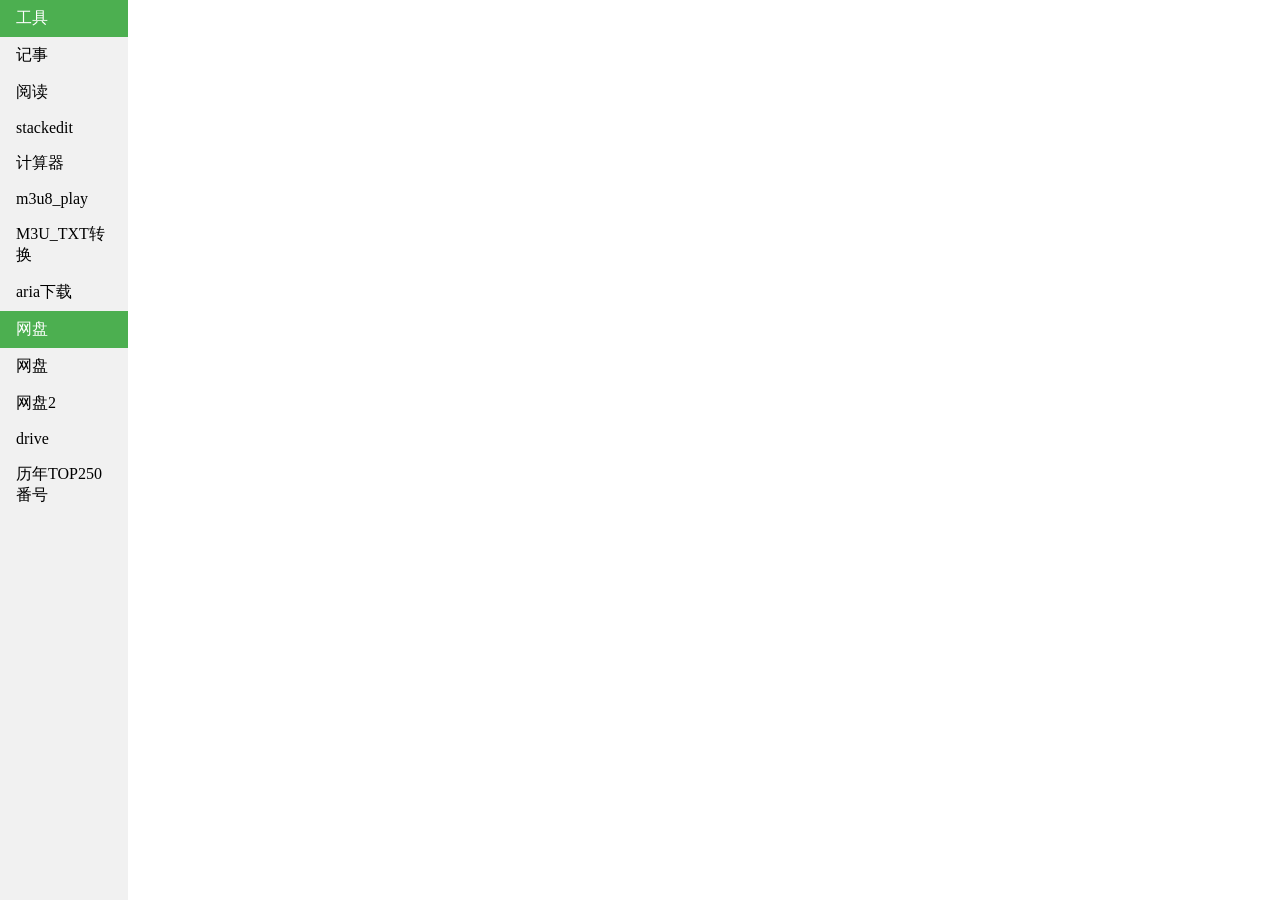
<file: nettool/index.html>
<!DOCTYPE html>
<html>
<head>
<meta charset="utf-8">
<title>菜鸟教程(runoob.com)</title>
<style>
body {
    margin: 0;
}

ul {
    list-style-type: none;
    margin: 0;
    padding: 0;
    width: 10%;
    background-color: #f1f1f1;
    position: fixed;
    height: 100%;
    overflow: auto;
}

li a {
    display: block;
    color: #000;
    padding: 8px 16px;
    text-decoration: none;
}

li a.active {
    background-color: #4CAF50;
    color: white;
}

li a:hover:not(.active) {
    background-color: #555;
    color: white;
}
</style>
</head>
<body>

<ul>
  <li><a class="active" href="#home">工具</a></li>
<li><a target="_blank" href="http://jsb.lzqgan.top:800/">记事</a></li>
<li><a target="iframe1" href="http://lzqgan.top:15111/">阅读</a></li>
<li><a target="iframe1"  href="https://stackedit.cn/app#">stackedit</a></li>
<li><a target="iframe1" href="cal.html">计算器</a></li>
<li><a target="iframe1" href="m3u8/m3u8_play.html">m3u8_play</a></li> 
<li><a target="iframe1" href="m3u8/M3U_TXT转换工具.html">M3U_TXT转换</a></li> 
<li><a target="_blank" href="aria下载页.html">aria下载</a></li> 

  <li><a class="active" href="#home">网盘</a></li>
<li><a target="iframe1" href="http://lzqgan.top:15244/">网盘</a></li>
<li><a target="iframe1" href="http://lzqgan.top:5944/">网盘2</a></li>  
<li><a target="iframe1" href="http://lzqgan.top:801/drive">drive</a></li> 
<li><a target="iframe1" href="JAVDB历年TOP250番号整理.html">历年TOP250番号</a></li>     


</ul>

<div style="margin-left:10%;padding:1px 16px;height:700px;">
<iframe name="iframe1" width=100% height=90%  src="https://fuliba2023.net/"  frameborder="0"></iframe>
</div>

</body>
</html>
</file>
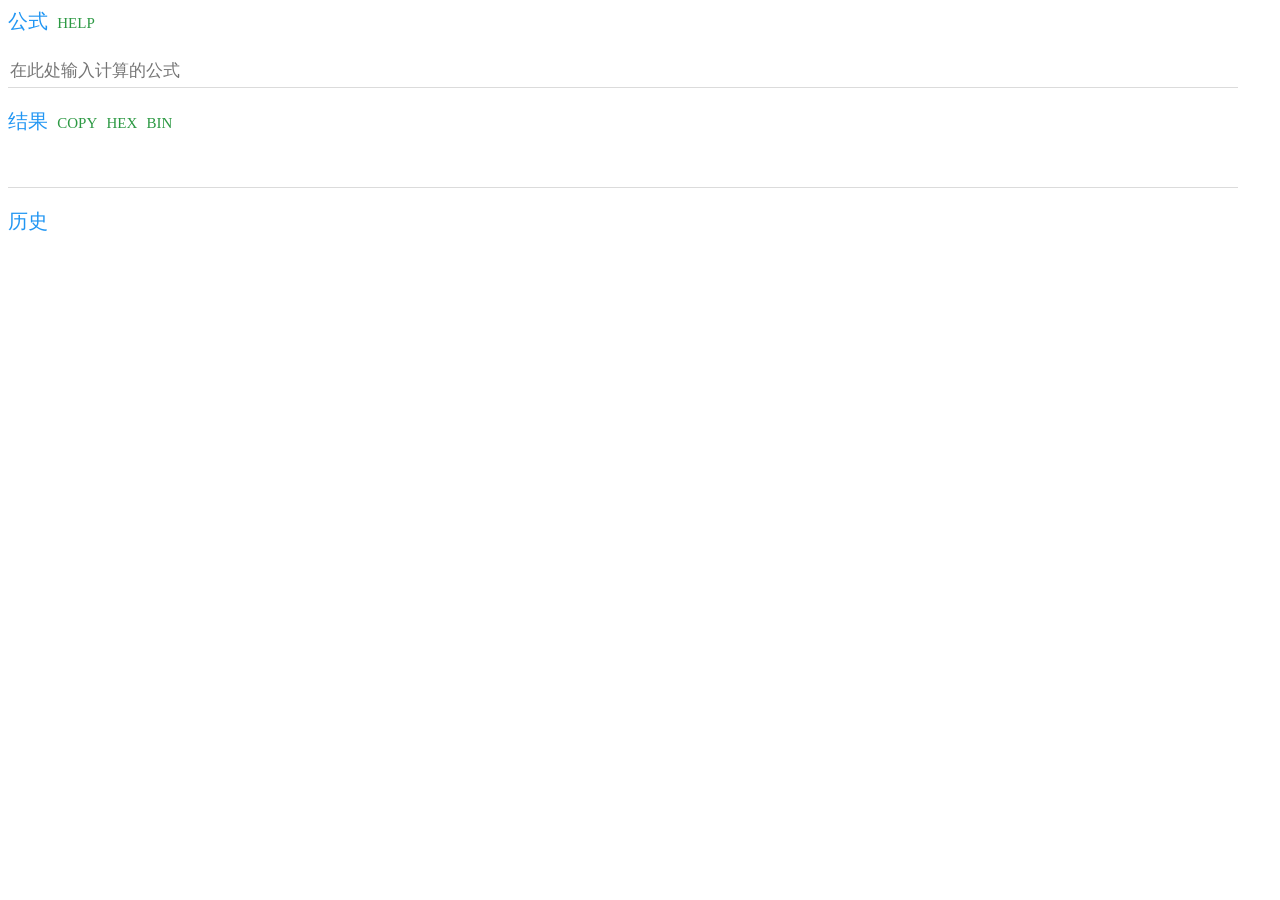
<file: nettool/cal.html>
﻿<!DOCTYPE html>
<html lang="en">

<head>
    <meta charset="UTF-8">
    <meta name="viewport" content="width=device-width, initial-scale=1.0">
    <meta http-equiv="X-UA-Compatible" content="ie=edge">
    <title>cal</title>
    <style>
        span.title {
            font-size: 20px;
            display: inline-block;
            margin-bottom: 20px;
            color: #2196F3;
        }

        span.feature {
            font-size: 15px;
            display: inline-block;
            margin-left: 5px;
            color: #2c9943;
            cursor: pointer;
        }

        span.feature:hover {
            color: #62f181;
        }

        #equation,
        #result,
        #history {
            width: 100%
        }

        input,
        div {
            width: 97%;
            font-size: 17px;
            font-family: consolas;

        }

        input {
            height: 30px;
            border-top: none;
            border-left: none;
            border-right: none;
            border-bottom: 1px solid #dbdbdb;
            outline: none;
            margin-bottom: 20px;
        }

        input:hover {
            border-bottom: 1px solid #2196F3;
            transition: 0.5s;
        }

        pre {
            padding: 2px 10px;
            font-family: consolas;
            white-space: pre-wrap;
            word-wrap:break-word;
            word-break:break-all; 
        }
    </style>
</head>

<body>
    <div id="equation">
        <span class="title">公式</span>
        <span class="feature" onclick="help()">HELP</span><br>
        <input type="text" placeholder="在此处输入计算的公式">
    </div>
    <div id="result" onclick="copy()">
        <span class="title">结果</span>
        <span class="feature" onclick="copy()">COPY</span>
        <span class="feature" onclick="hex()">HEX</span>
        <span class="feature" onclick="bin()">BIN</span>
        <input type="text" readonly>
    </div>
    <div id="history">
        <span class="title">历史</span><br>
        <pre></pre>
    </div>
    <script>
        function math(s) {
            var f = Object.getOwnPropertyNames(Math).join('|');
            var re = new RegExp("(" + f + ")", "g");
            return s.replace(re, "Math.$1").replace(/(\d+)\*\*(\d+)/g, 'Math.pow($1, $2)')
        }

        function help() {
            var s = '+ 加\n- 减\n* 乘\n\\ 除\n^ 异或\n** 求幂\n% 求余\n';
            var c =
                'E 返回算术常量 e，即自然对数的底数（约等于2.718）\nLN2 返回 2 的自然对数（约等于0.693）\nLN10 返回 10 的自然对数（约等于2.302）\nLOG2E 返回以 2 为底的 e 的对数（约等于 1.414）\nLOG10E 返回以 10 为底的 e 的对数（约等于0.434）\nPI 返回圆周率（约等于3.14159）\nSQRT1_2 返回返回 2 的平方根的倒数（约等于 0.707）\nSQRT2 返回 2 的平方根（约等于 1.414）';
            var f =
                'abs(x) 返回 x 的绝对值\nacos(x) 返回 x 的反余弦值\nasin(x) 返回 x 的反正弦值\natan(x) 以介于 -PI/2 与 PI/2 弧度之间的数值来返回 x 的反正切值\natan2(y,x) 返回从 x 轴到点 (x,y) 的角度\nceil(x) 对数进行上舍入\ncos(x) 返回数的余弦\nexp(x) 返回 Ex 的指数\nfloor(x) 对 x 进行下舍入\nlog(x) 返回数的自然对数（底为e）\nmax(x,y,z,...,n) 返回 x,y,z,...,n 中的最高值\nmin(x,y,z,...,n) 返回 x,y,z,...,n中的最低值\npow(x,y) 返回 x 的 y 次幂\nrandom() 返回 0 ~ 1 之间的随机数\nround(x) 四舍五入\nsin(x) 返回数的正弦\nsqrt(x) 返回数的平方根\ntan(x) 返回角的正切\n';
            alert(s + f + c);
        }
        document.querySelector('#equation input').focus();
        document.onkeydown = function (e) {
            if (e.keyCode == 13) {
                var result = eval(math(document.querySelector('input').value)).toFixed(10);
                if(!(result.search('e')+1)){
                    result = result.replace(/(\.){0,1}0+$/, '');
                }
                document.querySelector('#result input').value = result;
                updateHistory();
            }
        }


        function copy() {
            var result = document.querySelector("#result input");
            result.select();
            document.execCommand("Copy");
        }

        function hex() {
            var result = document.querySelector('#result input').value;
            if (result.slice(0, 2) == '0b') {
                document.querySelector('#result input').value = '0x' + parseInt(result.slice(2), 2).toString(16);
            } else {
                document.querySelector('#result input').value = '0x' + parseInt(result).toString(16);
            }
            updateHistory();
        }

        function bin() {
            var result = document.querySelector('#result input').value;
            document.querySelector('#result input').value = '0b' + parseInt(result).toString(2);
            updateHistory();
        }

        function updateHistory() {
            var equation = document.querySelector('input').value;
            var result = document.querySelector('#result input').value;
            var history = document.querySelector('#history pre').innerHTML;
            document.querySelector('#history pre').innerHTML = equation + "=" + result + '<br>' + history
        }
    </script>
</body>

</html>
</file>
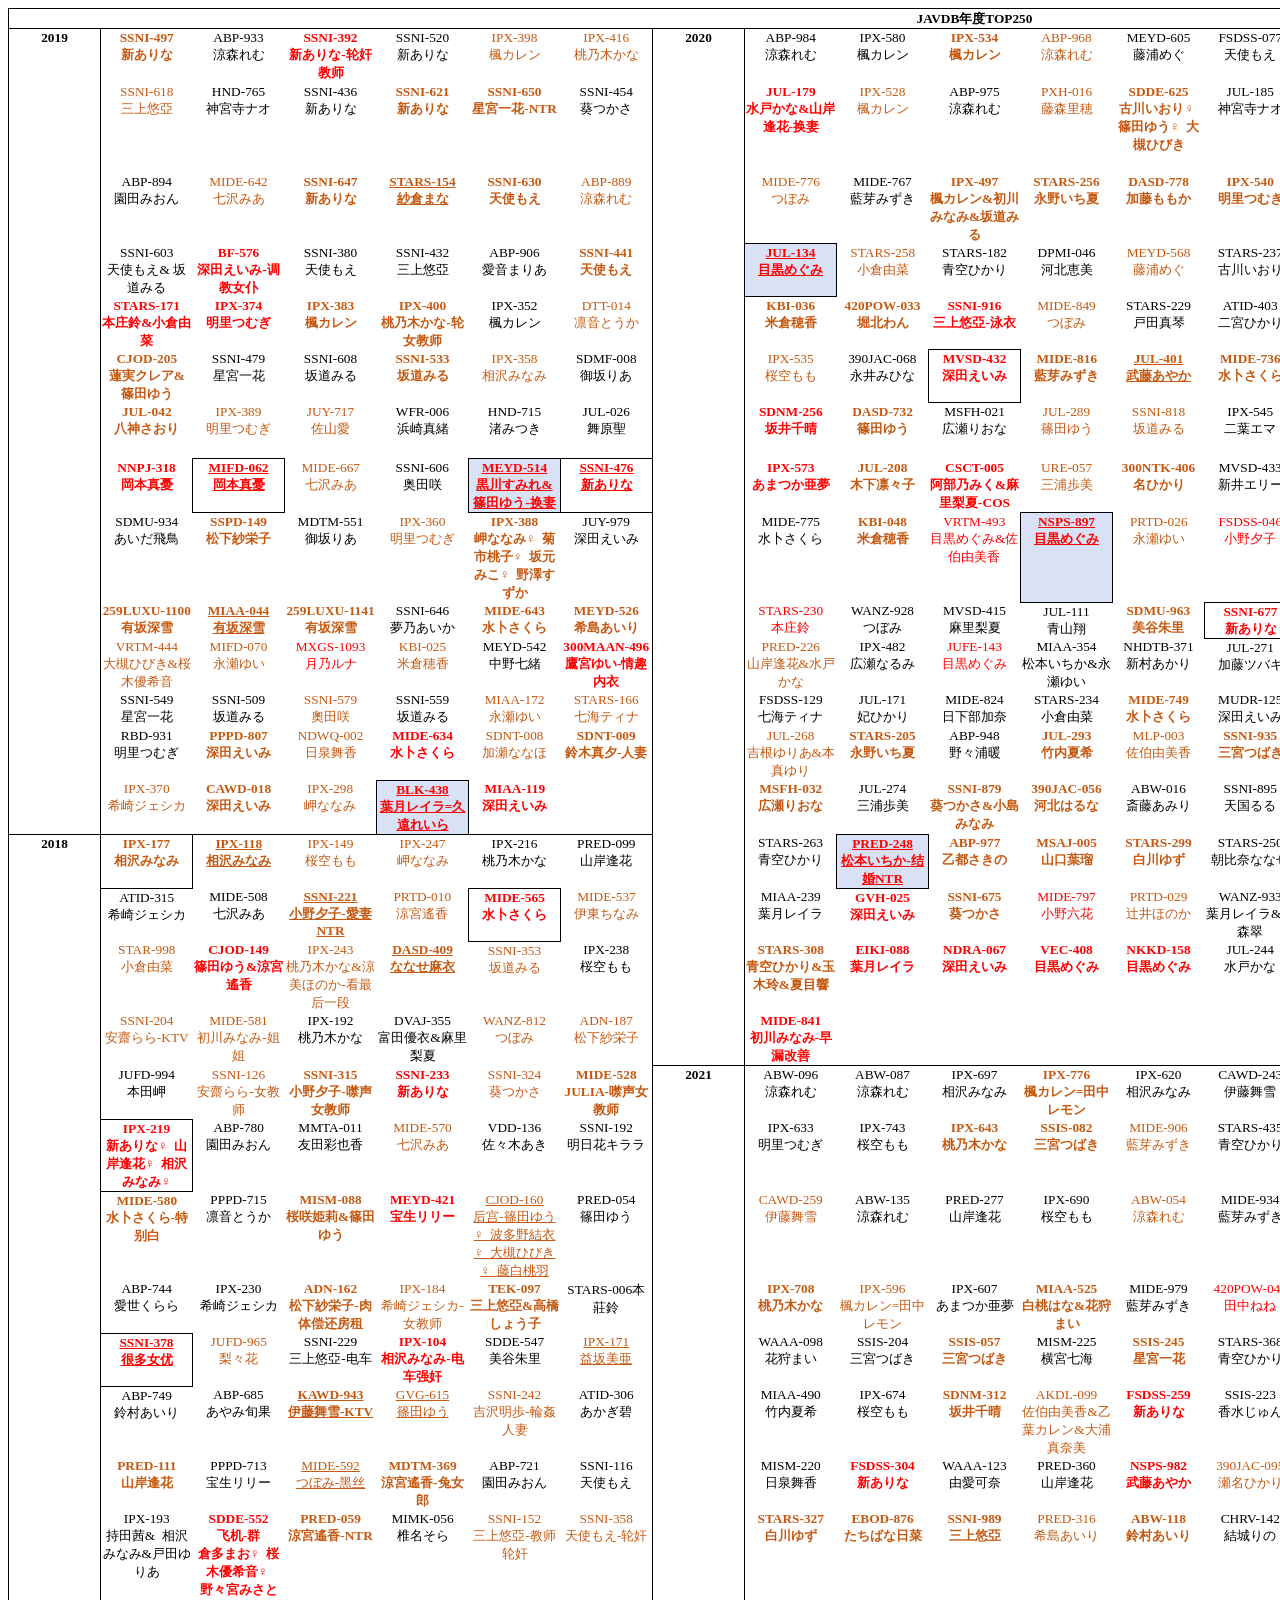
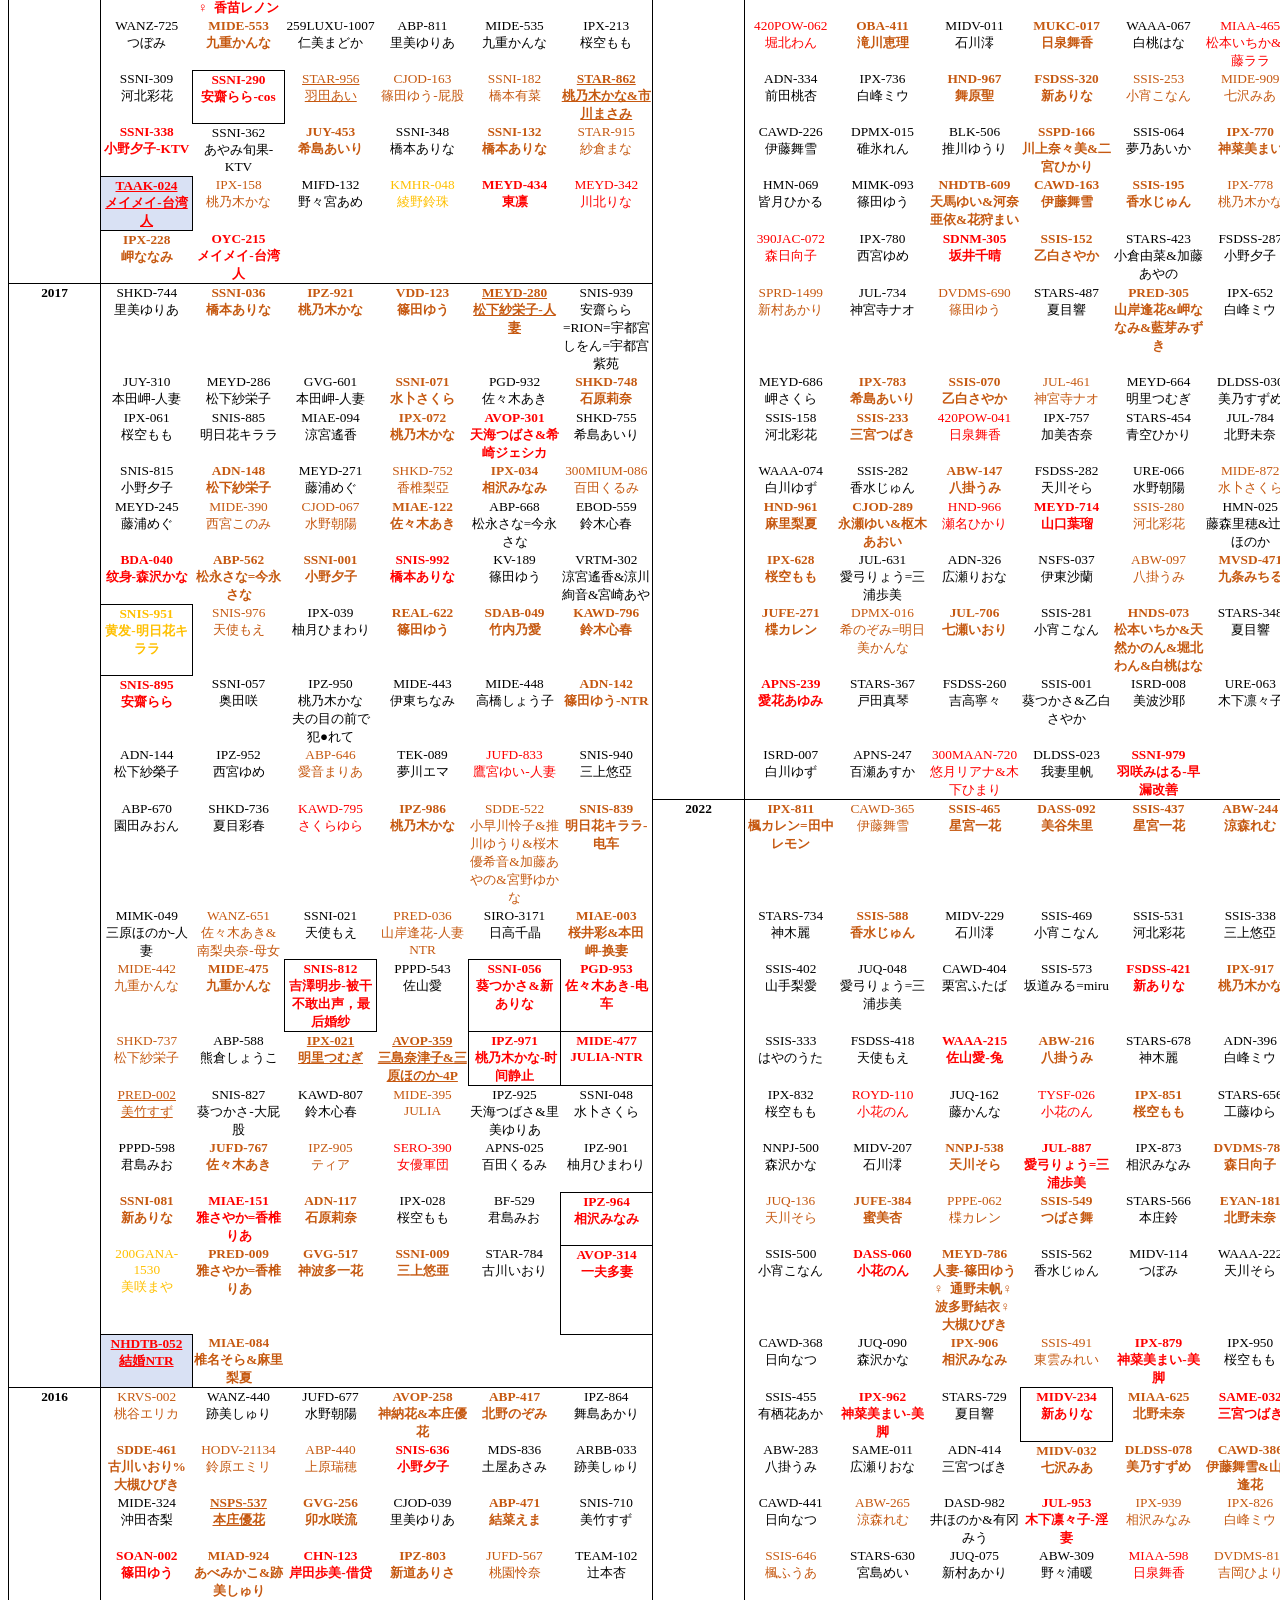
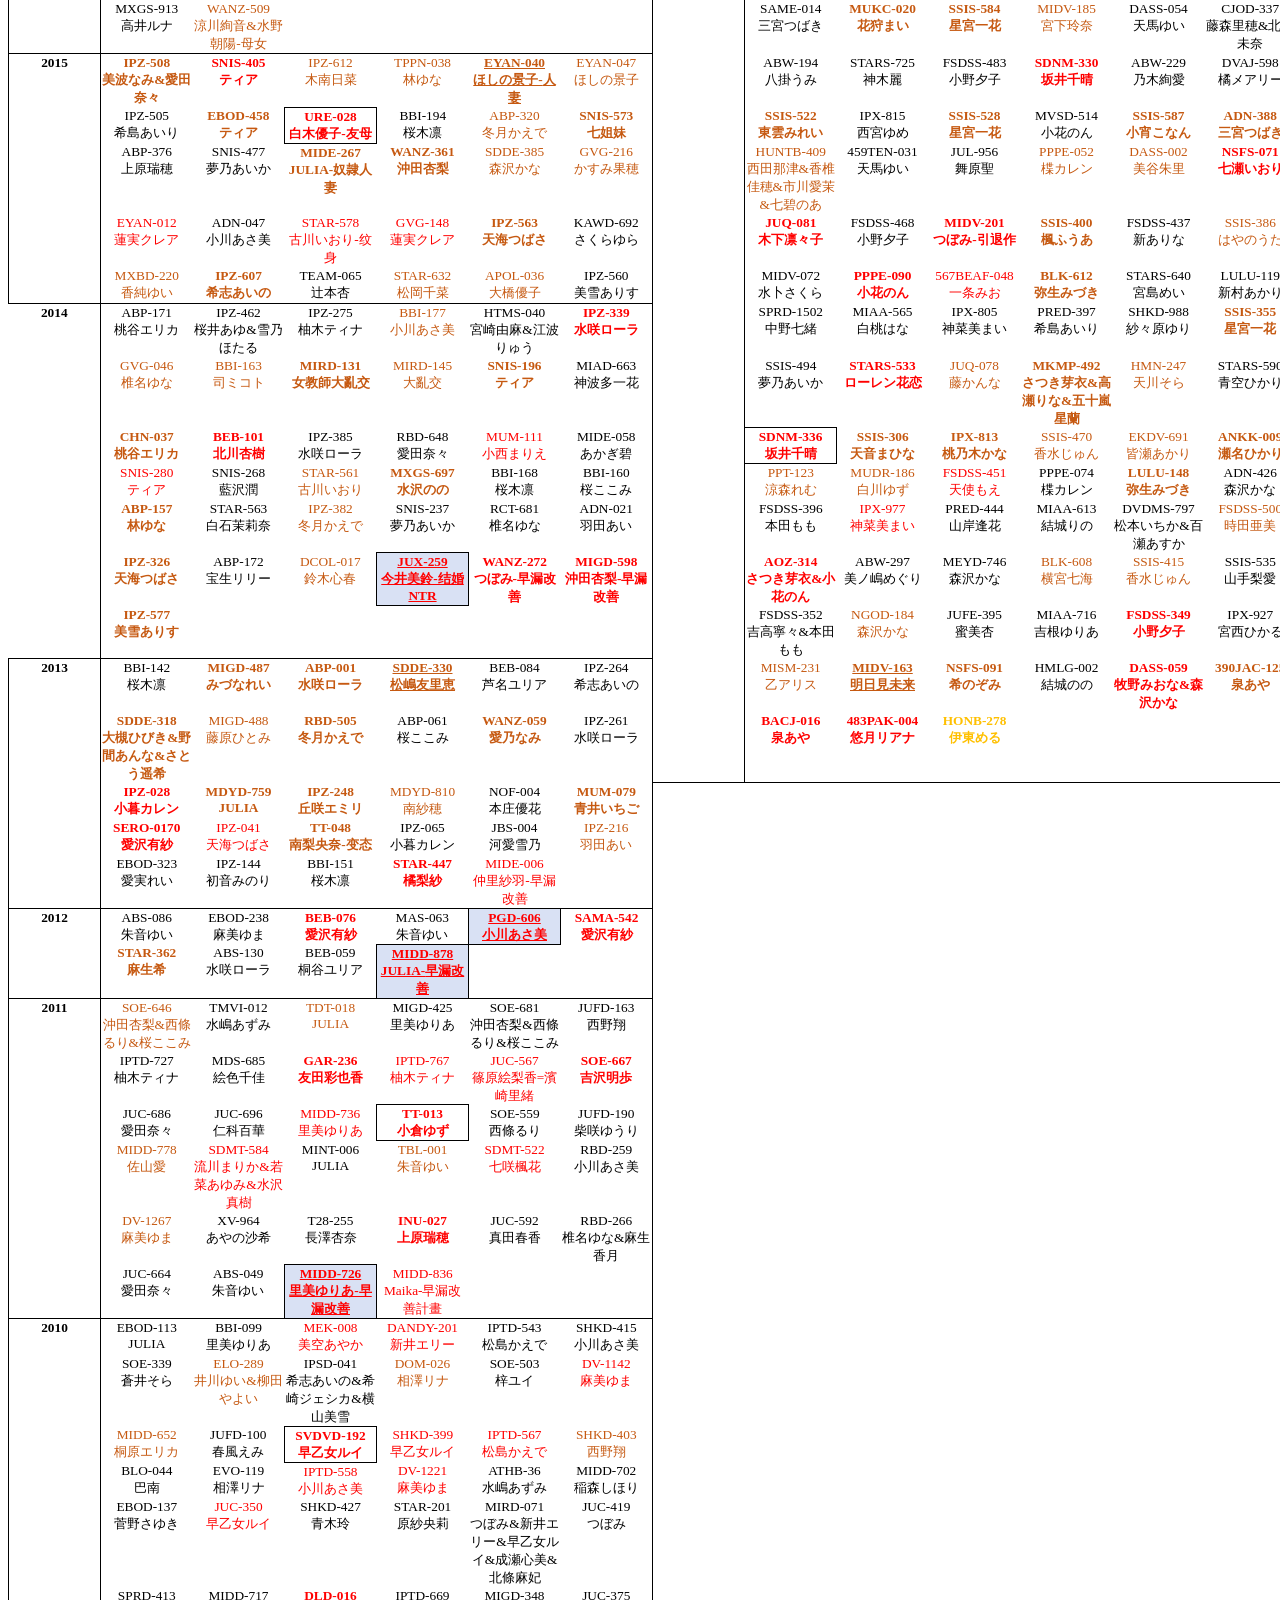
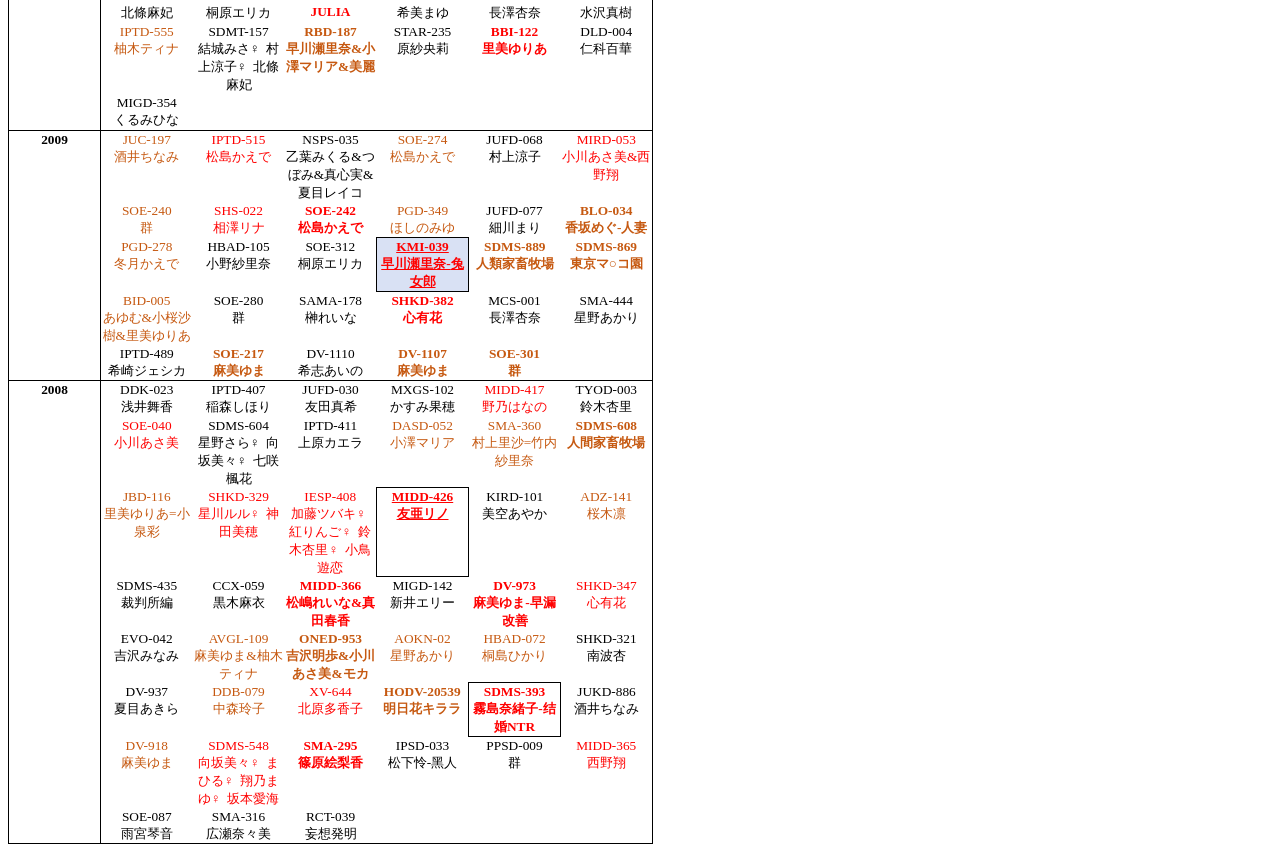
<file: nettool/JAVDB历年TOP250番号整理.htm>
<html xmlns:o="urn:schemas-microsoft-com:office:office"
xmlns:x="urn:schemas-microsoft-com:office:excel"
xmlns="http://www.w3.org/TR/REC-html40">

<head>
<meta http-equiv=Content-Type content="text/html; charset=utf-8">
<meta name=ProgId content=Excel.Sheet>
<meta name=Generator content="Microsoft Excel 15">
<link rel=File-List href="JAVDB历年TOP250番号整理.files/filelist.xml">
<style id="JAVDB历年TOP250番号整理_11755_Styles">
<!--table
	{mso-displayed-decimal-separator:"\.";
	mso-displayed-thousand-separator:"\,";}
.font511755
	{color:#C65911;
	font-size:10.0pt;
	font-weight:700;
	font-style:normal;
	text-decoration:none;
	font-family:宋体;
	mso-generic-font-family:auto;
	mso-font-charset:134;}
.font611755
	{color:red;
	font-size:10.0pt;
	font-weight:700;
	font-style:normal;
	text-decoration:none;
	font-family:宋体;
	mso-generic-font-family:auto;
	mso-font-charset:134;}
.font711755
	{color:#C65911;
	font-size:10.0pt;
	font-weight:400;
	font-style:normal;
	text-decoration:none;
	font-family:宋体;
	mso-generic-font-family:auto;
	mso-font-charset:134;}
.font811755
	{color:red;
	font-size:10.0pt;
	font-weight:700;
	font-style:normal;
	text-decoration:underline;
	text-underline-style:single;
	font-family:宋体;
	mso-generic-font-family:auto;
	mso-font-charset:134;}
.font911755
	{color:red;
	font-size:10.0pt;
	font-weight:700;
	font-style:normal;
	text-decoration:none;
	font-family:宋体;
	mso-generic-font-family:auto;
	mso-font-charset:134;}
.xl6511755
	{padding-top:1px;
	padding-right:1px;
	padding-left:1px;
	mso-ignore:padding;
	color:windowtext;
	font-size:10.0pt;
	font-weight:700;
	font-style:normal;
	text-decoration:none;
	font-family:宋体;
	mso-generic-font-family:auto;
	mso-font-charset:134;
	mso-number-format:General;
	text-align:center;
	vertical-align:top;
	border-top:.5pt solid windowtext;
	border-right:none;
	border-bottom:.5pt solid windowtext;
	border-left:.5pt solid windowtext;
	mso-background-source:auto;
	mso-pattern:auto;
	white-space:nowrap;}
.xl6611755
	{padding-top:1px;
	padding-right:1px;
	padding-left:1px;
	mso-ignore:padding;
	color:windowtext;
	font-size:10.0pt;
	font-weight:400;
	font-style:normal;
	text-decoration:none;
	font-family:宋体;
	mso-generic-font-family:auto;
	mso-font-charset:134;
	mso-number-format:General;
	text-align:center;
	vertical-align:top;
	border-top:.5pt solid windowtext;
	border-right:none;
	border-bottom:.5pt solid windowtext;
	border-left:none;
	mso-background-source:auto;
	mso-pattern:auto;
	white-space:nowrap;}
.xl6711755
	{padding-top:1px;
	padding-right:1px;
	padding-left:1px;
	mso-ignore:padding;
	color:windowtext;
	font-size:10.0pt;
	font-weight:400;
	font-style:normal;
	text-decoration:none;
	font-family:宋体;
	mso-generic-font-family:auto;
	mso-font-charset:134;
	mso-number-format:General;
	text-align:center;
	vertical-align:top;
	border-top:.5pt solid windowtext;
	border-right:.5pt solid black;
	border-bottom:.5pt solid windowtext;
	border-left:none;
	mso-background-source:auto;
	mso-pattern:auto;
	white-space:nowrap;}
.xl6811755
	{padding-top:1px;
	padding-right:1px;
	padding-left:1px;
	mso-ignore:padding;
	color:black;
	font-size:10.0pt;
	font-weight:400;
	font-style:normal;
	text-decoration:none;
	font-family:宋体;
	mso-generic-font-family:auto;
	mso-font-charset:134;
	mso-number-format:General;
	text-align:general;
	vertical-align:top;
	mso-background-source:auto;
	mso-pattern:auto;
	white-space:nowrap;}
.xl6911755
	{padding-top:1px;
	padding-right:1px;
	padding-left:1px;
	mso-ignore:padding;
	color:windowtext;
	font-size:10.0pt;
	font-weight:700;
	font-style:normal;
	text-decoration:none;
	font-family:宋体;
	mso-generic-font-family:auto;
	mso-font-charset:134;
	mso-number-format:General;
	text-align:center;
	vertical-align:top;
	border-top:.5pt solid windowtext;
	border-right:.5pt solid black;
	border-bottom:none;
	border-left:.5pt solid black;
	mso-background-source:auto;
	mso-pattern:auto;
	white-space:nowrap;}
.xl7011755
	{padding-top:1px;
	padding-right:1px;
	padding-left:1px;
	mso-ignore:padding;
	color:#C65911;
	font-size:10.0pt;
	font-weight:700;
	font-style:normal;
	text-decoration:none;
	font-family:宋体;
	mso-generic-font-family:auto;
	mso-font-charset:134;
	mso-number-format:General;
	text-align:center;
	vertical-align:top;
	border-top:.5pt solid windowtext;
	border-right:none;
	border-bottom:none;
	border-left:.5pt solid black;
	mso-background-source:auto;
	mso-pattern:auto;
	white-space:normal;}
.xl7111755
	{padding-top:1px;
	padding-right:1px;
	padding-left:1px;
	mso-ignore:padding;
	color:windowtext;
	font-size:10.0pt;
	font-weight:400;
	font-style:normal;
	text-decoration:none;
	font-family:宋体;
	mso-generic-font-family:auto;
	mso-font-charset:134;
	mso-number-format:General;
	text-align:center;
	vertical-align:top;
	border-top:.5pt solid windowtext;
	border-right:none;
	border-bottom:none;
	border-left:none;
	mso-background-source:auto;
	mso-pattern:auto;
	white-space:normal;}
.xl7211755
	{padding-top:1px;
	padding-right:1px;
	padding-left:1px;
	mso-ignore:padding;
	color:red;
	font-size:10.0pt;
	font-weight:700;
	font-style:normal;
	text-decoration:none;
	font-family:宋体;
	mso-generic-font-family:auto;
	mso-font-charset:134;
	mso-number-format:General;
	text-align:center;
	vertical-align:top;
	border-top:.5pt solid windowtext;
	border-right:none;
	border-bottom:none;
	border-left:none;
	mso-background-source:auto;
	mso-pattern:auto;
	white-space:normal;}
.xl7311755
	{padding-top:1px;
	padding-right:1px;
	padding-left:1px;
	mso-ignore:padding;
	color:#C65911;
	font-size:10.0pt;
	font-weight:400;
	font-style:normal;
	text-decoration:none;
	font-family:宋体;
	mso-generic-font-family:auto;
	mso-font-charset:134;
	mso-number-format:General;
	text-align:center;
	vertical-align:top;
	border-top:.5pt solid windowtext;
	border-right:none;
	border-bottom:none;
	border-left:none;
	mso-background-source:auto;
	mso-pattern:auto;
	white-space:normal;}
.xl7411755
	{padding-top:1px;
	padding-right:1px;
	padding-left:1px;
	mso-ignore:padding;
	color:windowtext;
	font-size:10.0pt;
	font-weight:700;
	font-style:normal;
	text-decoration:none;
	font-family:宋体;
	mso-generic-font-family:auto;
	mso-font-charset:134;
	mso-number-format:General;
	text-align:center;
	vertical-align:top;
	border-top:.5pt solid windowtext;
	border-right:.5pt solid windowtext;
	border-bottom:none;
	border-left:.5pt solid windowtext;
	mso-background-source:auto;
	mso-pattern:auto;
	white-space:nowrap;}
.xl7511755
	{padding-top:1px;
	padding-right:1px;
	padding-left:1px;
	mso-ignore:padding;
	color:#C65911;
	font-size:10.0pt;
	font-weight:700;
	font-style:normal;
	text-decoration:none;
	font-family:宋体;
	mso-generic-font-family:auto;
	mso-font-charset:134;
	mso-number-format:General;
	text-align:center;
	vertical-align:top;
	border-top:.5pt solid windowtext;
	border-right:none;
	border-bottom:none;
	border-left:none;
	mso-background-source:auto;
	mso-pattern:auto;
	white-space:normal;}
.xl7611755
	{padding-top:1px;
	padding-right:1px;
	padding-left:1px;
	mso-ignore:padding;
	color:windowtext;
	font-size:10.0pt;
	font-weight:700;
	font-style:normal;
	text-decoration:none;
	font-family:宋体;
	mso-generic-font-family:auto;
	mso-font-charset:134;
	mso-number-format:General;
	text-align:center;
	vertical-align:top;
	border-top:.5pt solid windowtext;
	border-right:.5pt solid black;
	border-bottom:none;
	border-left:.5pt solid windowtext;
	mso-background-source:auto;
	mso-pattern:auto;
	white-space:nowrap;}
.xl7711755
	{padding-top:1px;
	padding-right:1px;
	padding-left:1px;
	mso-ignore:padding;
	color:red;
	font-size:10.0pt;
	font-weight:700;
	font-style:normal;
	text-decoration:underline;
	text-underline-style:single;
	font-family:宋体;
	mso-generic-font-family:auto;
	mso-font-charset:134;
	mso-number-format:General;
	text-align:center;
	vertical-align:top;
	border-top:.5pt solid windowtext;
	border-right:none;
	border-bottom:none;
	border-left:.5pt solid black;
	mso-background-source:auto;
	mso-pattern:auto;
	white-space:normal;}
.xl7811755
	{padding-top:1px;
	padding-right:1px;
	padding-left:1px;
	mso-ignore:padding;
	color:#C65911;
	font-size:10.0pt;
	font-weight:700;
	font-style:normal;
	text-decoration:underline;
	text-underline-style:single;
	font-family:宋体;
	mso-generic-font-family:auto;
	mso-font-charset:134;
	mso-number-format:General;
	text-align:center;
	vertical-align:top;
	border-top:.5pt solid windowtext;
	border-right:none;
	border-bottom:none;
	border-left:none;
	mso-background-source:auto;
	mso-pattern:auto;
	white-space:normal;}
.xl7911755
	{padding-top:1px;
	padding-right:1px;
	padding-left:1px;
	mso-ignore:padding;
	color:#C65911;
	font-size:10.0pt;
	font-weight:700;
	font-style:normal;
	text-decoration:none;
	font-family:宋体;
	mso-generic-font-family:auto;
	mso-font-charset:134;
	mso-number-format:General;
	text-align:center;
	vertical-align:top;
	border-top:.5pt solid windowtext;
	border-right:.5pt solid black;
	border-bottom:none;
	border-left:none;
	mso-background-source:auto;
	mso-pattern:auto;
	white-space:normal;}
.xl8011755
	{padding-top:1px;
	padding-right:1px;
	padding-left:1px;
	mso-ignore:padding;
	color:windowtext;
	font-size:10.0pt;
	font-weight:700;
	font-style:normal;
	text-decoration:none;
	font-family:宋体;
	mso-generic-font-family:auto;
	mso-font-charset:134;
	mso-number-format:General;
	text-align:center;
	vertical-align:top;
	border-top:none;
	border-right:.5pt solid black;
	border-bottom:none;
	border-left:.5pt solid black;
	mso-background-source:auto;
	mso-pattern:auto;
	white-space:nowrap;}
.xl8111755
	{padding-top:1px;
	padding-right:1px;
	padding-left:1px;
	mso-ignore:padding;
	color:#C65911;
	font-size:10.0pt;
	font-weight:400;
	font-style:normal;
	text-decoration:none;
	font-family:宋体;
	mso-generic-font-family:auto;
	mso-font-charset:134;
	mso-number-format:General;
	text-align:center;
	vertical-align:top;
	border-top:none;
	border-right:none;
	border-bottom:none;
	border-left:.5pt solid black;
	mso-background-source:auto;
	mso-pattern:auto;
	white-space:normal;}
.xl8211755
	{padding-top:1px;
	padding-right:1px;
	padding-left:1px;
	mso-ignore:padding;
	color:windowtext;
	font-size:10.0pt;
	font-weight:400;
	font-style:normal;
	text-decoration:none;
	font-family:宋体;
	mso-generic-font-family:auto;
	mso-font-charset:134;
	mso-number-format:General;
	text-align:center;
	vertical-align:top;
	mso-background-source:auto;
	mso-pattern:auto;
	white-space:normal;}
.xl8311755
	{padding-top:1px;
	padding-right:1px;
	padding-left:1px;
	mso-ignore:padding;
	color:#C65911;
	font-size:10.0pt;
	font-weight:700;
	font-style:normal;
	text-decoration:none;
	font-family:宋体;
	mso-generic-font-family:auto;
	mso-font-charset:134;
	mso-number-format:General;
	text-align:center;
	vertical-align:top;
	mso-background-source:auto;
	mso-pattern:auto;
	white-space:normal;}
.xl8411755
	{padding-top:1px;
	padding-right:1px;
	padding-left:1px;
	mso-ignore:padding;
	color:windowtext;
	font-size:10.0pt;
	font-weight:700;
	font-style:normal;
	text-decoration:none;
	font-family:宋体;
	mso-generic-font-family:auto;
	mso-font-charset:134;
	mso-number-format:General;
	text-align:center;
	vertical-align:top;
	border-top:none;
	border-right:.5pt solid windowtext;
	border-bottom:none;
	border-left:.5pt solid windowtext;
	mso-background-source:auto;
	mso-pattern:auto;
	white-space:nowrap;}
.xl8511755
	{padding-top:1px;
	padding-right:1px;
	padding-left:1px;
	mso-ignore:padding;
	color:red;
	font-size:10.0pt;
	font-weight:700;
	font-style:normal;
	text-decoration:none;
	font-family:宋体;
	mso-generic-font-family:auto;
	mso-font-charset:134;
	mso-number-format:General;
	text-align:center;
	vertical-align:top;
	mso-background-source:auto;
	mso-pattern:auto;
	white-space:normal;}
.xl8611755
	{padding-top:1px;
	padding-right:1px;
	padding-left:1px;
	mso-ignore:padding;
	color:#C65911;
	font-size:10.0pt;
	font-weight:400;
	font-style:normal;
	text-decoration:none;
	font-family:宋体;
	mso-generic-font-family:auto;
	mso-font-charset:134;
	mso-number-format:General;
	text-align:center;
	vertical-align:top;
	mso-background-source:auto;
	mso-pattern:auto;
	white-space:normal;}
.xl8711755
	{padding-top:1px;
	padding-right:1px;
	padding-left:1px;
	mso-ignore:padding;
	color:windowtext;
	font-size:10.0pt;
	font-weight:700;
	font-style:normal;
	text-decoration:none;
	font-family:宋体;
	mso-generic-font-family:auto;
	mso-font-charset:134;
	mso-number-format:General;
	text-align:center;
	vertical-align:top;
	border-top:none;
	border-right:.5pt solid black;
	border-bottom:none;
	border-left:.5pt solid windowtext;
	mso-background-source:auto;
	mso-pattern:auto;
	white-space:nowrap;}
.xl8811755
	{padding-top:1px;
	padding-right:1px;
	padding-left:1px;
	mso-ignore:padding;
	color:red;
	font-size:10.0pt;
	font-weight:700;
	font-style:normal;
	text-decoration:underline;
	text-underline-style:single;
	font-family:宋体;
	mso-generic-font-family:auto;
	mso-font-charset:134;
	mso-number-format:General;
	text-align:center;
	vertical-align:top;
	border-top:.5pt solid windowtext;
	border-right:.5pt solid windowtext;
	border-bottom:.5pt solid black;
	border-left:.5pt solid black;
	mso-background-source:auto;
	mso-pattern:auto;
	white-space:normal;}
.xl8911755
	{padding-top:1px;
	padding-right:1px;
	padding-left:1px;
	mso-ignore:padding;
	color:#C65911;
	font-size:10.0pt;
	font-weight:700;
	font-style:normal;
	text-decoration:none;
	font-family:宋体;
	mso-generic-font-family:auto;
	mso-font-charset:134;
	mso-number-format:General;
	text-align:center;
	vertical-align:top;
	border-top:none;
	border-right:.5pt solid windowtext;
	border-bottom:none;
	border-left:none;
	mso-background-source:auto;
	mso-pattern:auto;
	white-space:normal;}
.xl9011755
	{padding-top:1px;
	padding-right:1px;
	padding-left:1px;
	mso-ignore:padding;
	color:red;
	font-size:10.0pt;
	font-weight:700;
	font-style:normal;
	text-decoration:none;
	font-family:宋体;
	mso-generic-font-family:auto;
	mso-font-charset:134;
	mso-number-format:General;
	text-align:center;
	vertical-align:top;
	border-top:none;
	border-right:.5pt solid black;
	border-bottom:none;
	border-left:none;
	mso-background-source:auto;
	mso-pattern:auto;
	white-space:normal;}
.xl9111755
	{padding-top:1px;
	padding-right:1px;
	padding-left:1px;
	mso-ignore:padding;
	color:windowtext;
	font-size:10.0pt;
	font-weight:400;
	font-style:normal;
	text-decoration:none;
	font-family:宋体;
	mso-generic-font-family:auto;
	mso-font-charset:134;
	mso-number-format:General;
	text-align:center;
	vertical-align:top;
	border-top:none;
	border-right:none;
	border-bottom:none;
	border-left:.5pt solid black;
	mso-background-source:auto;
	mso-pattern:auto;
	white-space:normal;}
.xl9211755
	{padding-top:1px;
	padding-right:1px;
	padding-left:1px;
	mso-ignore:padding;
	color:#C65911;
	font-size:10.0pt;
	font-weight:700;
	font-style:normal;
	text-decoration:underline;
	text-underline-style:single;
	font-family:宋体;
	mso-generic-font-family:auto;
	mso-font-charset:134;
	mso-number-format:General;
	text-align:center;
	vertical-align:top;
	mso-background-source:auto;
	mso-pattern:auto;
	white-space:normal;}
.xl9311755
	{padding-top:1px;
	padding-right:1px;
	padding-left:1px;
	mso-ignore:padding;
	color:#C65911;
	font-size:10.0pt;
	font-weight:400;
	font-style:normal;
	text-decoration:underline;
	text-underline-style:single;
	font-family:宋体;
	mso-generic-font-family:auto;
	mso-font-charset:134;
	mso-number-format:General;
	text-align:center;
	vertical-align:top;
	border-top:none;
	border-right:none;
	border-bottom:none;
	border-left:.5pt solid black;
	mso-background-source:auto;
	mso-pattern:auto;
	white-space:normal;}
.xl9411755
	{padding-top:1px;
	padding-right:1px;
	padding-left:1px;
	mso-ignore:padding;
	color:#C65911;
	font-size:10.0pt;
	font-weight:700;
	font-style:normal;
	text-decoration:none;
	font-family:宋体;
	mso-generic-font-family:auto;
	mso-font-charset:134;
	mso-number-format:General;
	text-align:center;
	vertical-align:top;
	border-top:none;
	border-right:.5pt solid black;
	border-bottom:none;
	border-left:none;
	mso-background-source:auto;
	mso-pattern:auto;
	white-space:normal;}
.xl9511755
	{padding-top:1px;
	padding-right:1px;
	padding-left:1px;
	mso-ignore:padding;
	color:red;
	font-size:10.0pt;
	font-weight:700;
	font-style:normal;
	text-decoration:underline;
	text-underline-style:single;
	font-family:宋体;
	mso-generic-font-family:auto;
	mso-font-charset:134;
	mso-number-format:General;
	text-align:center;
	vertical-align:top;
	border-top:1.0pt solid black;
	border-right:1.0pt solid black;
	border-bottom:1.0pt solid black;
	border-left:none;
	background:#D9E1F4;
	mso-pattern:black none;
	white-space:normal;}
.xl9611755
	{padding-top:1px;
	padding-right:1px;
	padding-left:1px;
	mso-ignore:padding;
	color:#C65911;
	font-size:10.0pt;
	font-weight:700;
	font-style:normal;
	text-decoration:none;
	font-family:宋体;
	mso-generic-font-family:auto;
	mso-font-charset:134;
	mso-number-format:General;
	text-align:center;
	vertical-align:top;
	border-top:none;
	border-right:none;
	border-bottom:none;
	border-left:.5pt solid black;
	mso-background-source:auto;
	mso-pattern:auto;
	white-space:normal;}
.xl9711755
	{padding-top:1px;
	padding-right:1px;
	padding-left:1px;
	mso-ignore:padding;
	color:windowtext;
	font-size:10.0pt;
	font-weight:400;
	font-style:normal;
	text-decoration:none;
	font-family:宋体;
	mso-generic-font-family:auto;
	mso-font-charset:134;
	mso-number-format:General;
	text-align:center;
	vertical-align:top;
	border-top:none;
	border-right:.5pt solid black;
	border-bottom:none;
	border-left:none;
	mso-background-source:auto;
	mso-pattern:auto;
	white-space:normal;}
.xl9811755
	{padding-top:1px;
	padding-right:1px;
	padding-left:1px;
	mso-ignore:padding;
	color:red;
	font-size:10.0pt;
	font-weight:700;
	font-style:normal;
	text-decoration:none;
	font-family:宋体;
	mso-generic-font-family:auto;
	mso-font-charset:134;
	mso-number-format:General;
	text-align:center;
	vertical-align:top;
	border-top:none;
	border-right:none;
	border-bottom:none;
	border-left:.5pt solid black;
	mso-background-source:auto;
	mso-pattern:auto;
	white-space:normal;}
.xl9911755
	{padding-top:1px;
	padding-right:1px;
	padding-left:1px;
	mso-ignore:padding;
	color:red;
	font-size:10.0pt;
	font-weight:700;
	font-style:normal;
	text-decoration:none;
	font-family:宋体;
	mso-generic-font-family:auto;
	mso-font-charset:134;
	mso-number-format:General;
	text-align:center;
	vertical-align:top;
	border:.5pt solid black;
	mso-background-source:auto;
	mso-pattern:auto;
	white-space:normal;}
.xl10011755
	{padding-top:1px;
	padding-right:1px;
	padding-left:1px;
	mso-ignore:padding;
	color:#FFC000;
	font-size:10.0pt;
	font-weight:400;
	font-style:normal;
	text-decoration:none;
	font-family:宋体;
	mso-generic-font-family:auto;
	mso-font-charset:134;
	mso-number-format:General;
	text-align:center;
	vertical-align:top;
	mso-background-source:auto;
	mso-pattern:auto;
	white-space:normal;}
.xl10111755
	{padding-top:1px;
	padding-right:1px;
	padding-left:1px;
	mso-ignore:padding;
	color:red;
	font-size:10.0pt;
	font-weight:700;
	font-style:normal;
	text-decoration:underline;
	text-underline-style:single;
	font-family:宋体;
	mso-generic-font-family:auto;
	mso-font-charset:134;
	mso-number-format:General;
	text-align:center;
	vertical-align:top;
	border-top:1.0pt solid black;
	border-right:.5pt solid black;
	border-bottom:.5pt solid black;
	border-left:.5pt solid black;
	background:#D9E1F4;
	mso-pattern:black none;
	white-space:normal;}
.xl10211755
	{padding-top:1px;
	padding-right:1px;
	padding-left:1px;
	mso-ignore:padding;
	color:red;
	font-size:10.0pt;
	font-weight:700;
	font-style:normal;
	text-decoration:underline;
	text-underline-style:single;
	font-family:宋体;
	mso-generic-font-family:auto;
	mso-font-charset:134;
	mso-number-format:General;
	text-align:center;
	vertical-align:top;
	border:.5pt solid black;
	mso-background-source:auto;
	mso-pattern:auto;
	white-space:normal;}
.xl10311755
	{padding-top:1px;
	padding-right:1px;
	padding-left:1px;
	mso-ignore:padding;
	color:red;
	font-size:10.0pt;
	font-weight:700;
	font-style:normal;
	text-decoration:underline;
	text-underline-style:single;
	font-family:宋体;
	mso-generic-font-family:auto;
	mso-font-charset:134;
	mso-number-format:General;
	text-align:center;
	vertical-align:top;
	border-top:1.0pt solid black;
	border-right:1.0pt solid black;
	border-bottom:.5pt solid black;
	border-left:.5pt solid black;
	background:#D9E1F4;
	mso-pattern:black none;
	white-space:normal;}
.xl10411755
	{padding-top:1px;
	padding-right:1px;
	padding-left:1px;
	mso-ignore:padding;
	color:red;
	font-size:10.0pt;
	font-weight:700;
	font-style:normal;
	text-decoration:underline;
	text-underline-style:single;
	font-family:宋体;
	mso-generic-font-family:auto;
	mso-font-charset:134;
	mso-number-format:General;
	text-align:center;
	vertical-align:top;
	border-top:.5pt solid black;
	border-right:none;
	border-bottom:.5pt solid black;
	border-left:.5pt solid black;
	mso-background-source:auto;
	mso-pattern:auto;
	white-space:normal;}
.xl10511755
	{padding-top:1px;
	padding-right:1px;
	padding-left:1px;
	mso-ignore:padding;
	color:black;
	font-size:10.0pt;
	font-weight:400;
	font-style:normal;
	text-decoration:none;
	font-family:宋体;
	mso-generic-font-family:auto;
	mso-font-charset:134;
	mso-number-format:General;
	text-align:center;
	vertical-align:top;
	border-top:none;
	border-right:none;
	border-bottom:none;
	border-left:.5pt solid black;
	mso-background-source:auto;
	mso-pattern:auto;
	white-space:normal;}
.xl10611755
	{padding-top:1px;
	padding-right:1px;
	padding-left:1px;
	mso-ignore:padding;
	color:#C65911;
	font-size:10.0pt;
	font-weight:700;
	font-style:normal;
	text-decoration:underline;
	text-underline-style:single;
	font-family:宋体;
	mso-generic-font-family:auto;
	mso-font-charset:134;
	mso-number-format:General;
	text-align:center;
	vertical-align:top;
	border-top:none;
	border-right:.5pt solid black;
	border-bottom:none;
	border-left:none;
	mso-background-source:auto;
	mso-pattern:auto;
	white-space:normal;}
.xl10711755
	{padding-top:1px;
	padding-right:1px;
	padding-left:1px;
	mso-ignore:padding;
	color:red;
	font-size:10.0pt;
	font-weight:400;
	font-style:normal;
	text-decoration:none;
	font-family:宋体;
	mso-generic-font-family:auto;
	mso-font-charset:134;
	mso-number-format:General;
	text-align:center;
	vertical-align:top;
	mso-background-source:auto;
	mso-pattern:auto;
	white-space:normal;}
.xl10811755
	{padding-top:1px;
	padding-right:1px;
	padding-left:1px;
	mso-ignore:padding;
	color:red;
	font-size:10.0pt;
	font-weight:700;
	font-style:normal;
	text-decoration:underline;
	text-underline-style:single;
	font-family:宋体;
	mso-generic-font-family:auto;
	mso-font-charset:134;
	mso-number-format:General;
	text-align:center;
	vertical-align:top;
	border:1.0pt solid black;
	background:#D9E1F4;
	mso-pattern:black none;
	white-space:normal;}
.xl10911755
	{padding-top:1px;
	padding-right:1px;
	padding-left:1px;
	mso-ignore:padding;
	color:#FFC000;
	font-size:10.0pt;
	font-weight:700;
	font-style:normal;
	text-decoration:none;
	font-family:宋体;
	mso-generic-font-family:auto;
	mso-font-charset:134;
	mso-number-format:General;
	text-align:center;
	vertical-align:top;
	mso-background-source:auto;
	mso-pattern:auto;
	white-space:normal;}
.xl11011755
	{padding-top:1px;
	padding-right:1px;
	padding-left:1px;
	mso-ignore:padding;
	color:red;
	font-size:10.0pt;
	font-weight:700;
	font-style:normal;
	text-decoration:none;
	font-family:宋体;
	mso-generic-font-family:auto;
	mso-font-charset:134;
	mso-number-format:General;
	text-align:center;
	vertical-align:top;
	border-top:1.0pt solid black;
	border-right:none;
	border-bottom:1.0pt solid black;
	border-left:1.0pt solid black;
	mso-background-source:auto;
	mso-pattern:auto;
	white-space:normal;}
.xl11111755
	{padding-top:1px;
	padding-right:1px;
	padding-left:1px;
	mso-ignore:padding;
	color:#C65911;
	font-size:10.0pt;
	font-weight:400;
	font-style:normal;
	text-decoration:none;
	font-family:宋体;
	mso-generic-font-family:auto;
	mso-font-charset:134;
	mso-number-format:General;
	text-align:center;
	vertical-align:top;
	border-top:none;
	border-right:.5pt solid black;
	border-bottom:none;
	border-left:none;
	mso-background-source:auto;
	mso-pattern:auto;
	white-space:normal;}
.xl11211755
	{padding-top:1px;
	padding-right:1px;
	padding-left:1px;
	mso-ignore:padding;
	color:red;
	font-size:10.0pt;
	font-weight:700;
	font-style:normal;
	text-decoration:none;
	font-family:宋体;
	mso-generic-font-family:auto;
	mso-font-charset:134;
	mso-number-format:General;
	text-align:center;
	vertical-align:top;
	border:1.0pt solid black;
	mso-background-source:auto;
	mso-pattern:auto;
	white-space:normal;}
.xl11311755
	{padding-top:1px;
	padding-right:1px;
	padding-left:1px;
	mso-ignore:padding;
	color:windowtext;
	font-size:10.0pt;
	font-weight:700;
	font-style:normal;
	text-decoration:none;
	font-family:宋体;
	mso-generic-font-family:auto;
	mso-font-charset:134;
	mso-number-format:General;
	text-align:center;
	vertical-align:top;
	border-top:none;
	border-right:.5pt solid black;
	border-bottom:.5pt solid black;
	border-left:.5pt solid black;
	mso-background-source:auto;
	mso-pattern:auto;
	white-space:nowrap;}
.xl11411755
	{padding-top:1px;
	padding-right:1px;
	padding-left:1px;
	mso-ignore:padding;
	color:#C65911;
	font-size:10.0pt;
	font-weight:400;
	font-style:normal;
	text-decoration:none;
	font-family:宋体;
	mso-generic-font-family:auto;
	mso-font-charset:134;
	mso-number-format:General;
	text-align:center;
	vertical-align:top;
	border-top:none;
	border-right:none;
	border-bottom:.5pt solid black;
	border-left:.5pt solid black;
	mso-background-source:auto;
	mso-pattern:auto;
	white-space:normal;}
.xl11511755
	{padding-top:1px;
	padding-right:1px;
	padding-left:1px;
	mso-ignore:padding;
	color:#C65911;
	font-size:10.0pt;
	font-weight:700;
	font-style:normal;
	text-decoration:none;
	font-family:宋体;
	mso-generic-font-family:auto;
	mso-font-charset:134;
	mso-number-format:General;
	text-align:center;
	vertical-align:top;
	border-top:none;
	border-right:none;
	border-bottom:.5pt solid black;
	border-left:none;
	mso-background-source:auto;
	mso-pattern:auto;
	white-space:normal;}
.xl11611755
	{padding-top:1px;
	padding-right:1px;
	padding-left:1px;
	mso-ignore:padding;
	color:#C65911;
	font-size:10.0pt;
	font-weight:400;
	font-style:normal;
	text-decoration:none;
	font-family:宋体;
	mso-generic-font-family:auto;
	mso-font-charset:134;
	mso-number-format:General;
	text-align:center;
	vertical-align:top;
	border-top:none;
	border-right:none;
	border-bottom:.5pt solid black;
	border-left:none;
	mso-background-source:auto;
	mso-pattern:auto;
	white-space:normal;}
.xl11711755
	{padding-top:1px;
	padding-right:1px;
	padding-left:1px;
	mso-ignore:padding;
	color:red;
	font-size:10.0pt;
	font-weight:700;
	font-style:normal;
	text-decoration:none;
	font-family:宋体;
	mso-generic-font-family:auto;
	mso-font-charset:134;
	mso-number-format:General;
	text-align:center;
	vertical-align:top;
	border-top:none;
	border-right:none;
	border-bottom:.5pt solid black;
	border-left:none;
	mso-background-source:auto;
	mso-pattern:auto;
	white-space:normal;}
.xl11811755
	{padding-top:1px;
	padding-right:1px;
	padding-left:1px;
	mso-ignore:padding;
	color:windowtext;
	font-size:10.0pt;
	font-weight:400;
	font-style:normal;
	text-decoration:none;
	font-family:宋体;
	mso-generic-font-family:auto;
	mso-font-charset:134;
	mso-number-format:General;
	text-align:center;
	vertical-align:top;
	border-top:none;
	border-right:none;
	border-bottom:.5pt solid black;
	border-left:none;
	mso-background-source:auto;
	mso-pattern:auto;
	white-space:nowrap;}
.xl11911755
	{padding-top:1px;
	padding-right:1px;
	padding-left:1px;
	mso-ignore:padding;
	color:black;
	font-size:10.0pt;
	font-weight:700;
	font-style:normal;
	text-decoration:none;
	font-family:宋体;
	mso-generic-font-family:auto;
	mso-font-charset:134;
	mso-number-format:General;
	text-align:center;
	vertical-align:top;
	border-top:.5pt solid black;
	border-right:.5pt solid windowtext;
	border-bottom:none;
	border-left:.5pt solid windowtext;
	mso-background-source:auto;
	mso-pattern:auto;
	white-space:normal;}
.xl12011755
	{padding-top:1px;
	padding-right:1px;
	padding-left:1px;
	mso-ignore:padding;
	color:#C65911;
	font-size:10.0pt;
	font-weight:700;
	font-style:normal;
	text-decoration:none;
	font-family:宋体;
	mso-generic-font-family:auto;
	mso-font-charset:134;
	mso-number-format:General;
	text-align:center;
	vertical-align:top;
	border-top:.5pt solid black;
	border-right:.5pt solid black;
	border-bottom:.5pt solid black;
	border-left:none;
	mso-background-source:auto;
	mso-pattern:auto;
	white-space:normal;}
.xl12111755
	{padding-top:1px;
	padding-right:1px;
	padding-left:1px;
	mso-ignore:padding;
	color:#C65911;
	font-size:10.0pt;
	font-weight:700;
	font-style:normal;
	text-decoration:underline;
	text-underline-style:single;
	font-family:宋体;
	mso-generic-font-family:auto;
	mso-font-charset:134;
	mso-number-format:General;
	text-align:center;
	vertical-align:top;
	border-top:.5pt solid black;
	border-right:none;
	border-bottom:none;
	border-left:none;
	mso-background-source:auto;
	mso-pattern:auto;
	white-space:normal;}
.xl12211755
	{padding-top:1px;
	padding-right:1px;
	padding-left:1px;
	mso-ignore:padding;
	color:#C65911;
	font-size:10.0pt;
	font-weight:400;
	font-style:normal;
	text-decoration:none;
	font-family:宋体;
	mso-generic-font-family:auto;
	mso-font-charset:134;
	mso-number-format:General;
	text-align:center;
	vertical-align:top;
	border-top:.5pt solid black;
	border-right:none;
	border-bottom:none;
	border-left:none;
	mso-background-source:auto;
	mso-pattern:auto;
	white-space:normal;}
.xl12311755
	{padding-top:1px;
	padding-right:1px;
	padding-left:1px;
	mso-ignore:padding;
	color:windowtext;
	font-size:10.0pt;
	font-weight:400;
	font-style:normal;
	text-decoration:none;
	font-family:宋体;
	mso-generic-font-family:auto;
	mso-font-charset:134;
	mso-number-format:General;
	text-align:center;
	vertical-align:top;
	border-top:.5pt solid black;
	border-right:none;
	border-bottom:none;
	border-left:none;
	mso-background-source:auto;
	mso-pattern:auto;
	white-space:normal;}
.xl12411755
	{padding-top:1px;
	padding-right:1px;
	padding-left:1px;
	mso-ignore:padding;
	color:black;
	font-size:10.0pt;
	font-weight:700;
	font-style:normal;
	text-decoration:none;
	font-family:宋体;
	mso-generic-font-family:auto;
	mso-font-charset:134;
	mso-number-format:General;
	text-align:center;
	vertical-align:top;
	border-top:none;
	border-right:.5pt solid windowtext;
	border-bottom:none;
	border-left:.5pt solid windowtext;
	mso-background-source:auto;
	mso-pattern:auto;
	white-space:normal;}
.xl12511755
	{padding-top:1px;
	padding-right:1px;
	padding-left:1px;
	mso-ignore:padding;
	color:windowtext;
	font-size:10.0pt;
	font-weight:700;
	font-style:normal;
	text-decoration:none;
	font-family:宋体;
	mso-generic-font-family:auto;
	mso-font-charset:134;
	mso-number-format:General;
	text-align:center;
	vertical-align:top;
	border-top:none;
	border-right:.5pt solid windowtext;
	border-bottom:.5pt solid black;
	border-left:.5pt solid windowtext;
	mso-background-source:auto;
	mso-pattern:auto;
	white-space:nowrap;}
.xl12611755
	{padding-top:1px;
	padding-right:1px;
	padding-left:1px;
	mso-ignore:padding;
	color:windowtext;
	font-size:10.0pt;
	font-weight:700;
	font-style:normal;
	text-decoration:none;
	font-family:宋体;
	mso-generic-font-family:auto;
	mso-font-charset:134;
	mso-number-format:General;
	text-align:center;
	vertical-align:top;
	border-top:.5pt solid black;
	border-right:none;
	border-bottom:none;
	border-left:.5pt solid windowtext;
	mso-background-source:auto;
	mso-pattern:auto;
	white-space:nowrap;}
.xl12711755
	{padding-top:1px;
	padding-right:1px;
	padding-left:1px;
	mso-ignore:padding;
	color:windowtext;
	font-size:10.0pt;
	font-weight:400;
	font-style:normal;
	text-decoration:none;
	font-family:宋体;
	mso-generic-font-family:auto;
	mso-font-charset:134;
	mso-number-format:General;
	text-align:center;
	vertical-align:top;
	border-top:.5pt solid windowtext;
	border-right:none;
	border-bottom:none;
	border-left:.5pt solid windowtext;
	mso-background-source:auto;
	mso-pattern:auto;
	white-space:normal;}
.xl12811755
	{padding-top:1px;
	padding-right:1px;
	padding-left:1px;
	mso-ignore:padding;
	color:#FFC000;
	font-size:10.0pt;
	font-weight:700;
	font-style:normal;
	text-decoration:none;
	font-family:宋体;
	mso-generic-font-family:auto;
	mso-font-charset:134;
	mso-number-format:General;
	text-align:center;
	vertical-align:top;
	border:1.0pt solid black;
	mso-background-source:auto;
	mso-pattern:auto;
	white-space:normal;}
.xl12911755
	{padding-top:1px;
	padding-right:1px;
	padding-left:1px;
	mso-ignore:padding;
	color:red;
	font-size:10.0pt;
	font-weight:700;
	font-style:normal;
	text-decoration:none;
	font-family:宋体;
	mso-generic-font-family:auto;
	mso-font-charset:134;
	mso-number-format:General;
	text-align:center;
	vertical-align:top;
	border-top:.5pt solid black;
	border-right:.5pt solid black;
	border-bottom:.5pt solid black;
	border-left:none;
	mso-background-source:auto;
	mso-pattern:auto;
	white-space:normal;}
.xl13011755
	{padding-top:1px;
	padding-right:1px;
	padding-left:1px;
	mso-ignore:padding;
	color:windowtext;
	font-size:10.0pt;
	font-weight:700;
	font-style:normal;
	text-decoration:none;
	font-family:宋体;
	mso-generic-font-family:auto;
	mso-font-charset:134;
	mso-number-format:General;
	text-align:center;
	vertical-align:top;
	border-top:none;
	border-right:none;
	border-bottom:none;
	border-left:.5pt solid windowtext;
	mso-background-source:auto;
	mso-pattern:auto;
	white-space:nowrap;}
.xl13111755
	{padding-top:1px;
	padding-right:1px;
	padding-left:1px;
	mso-ignore:padding;
	color:windowtext;
	font-size:10.0pt;
	font-weight:400;
	font-style:normal;
	text-decoration:none;
	font-family:宋体;
	mso-generic-font-family:auto;
	mso-font-charset:134;
	mso-number-format:General;
	text-align:center;
	vertical-align:top;
	border-top:none;
	border-right:none;
	border-bottom:none;
	border-left:.5pt solid windowtext;
	mso-background-source:auto;
	mso-pattern:auto;
	white-space:normal;}
.xl13211755
	{padding-top:1px;
	padding-right:1px;
	padding-left:1px;
	mso-ignore:padding;
	color:#C65911;
	font-size:10.0pt;
	font-weight:400;
	font-style:normal;
	text-decoration:underline;
	text-underline-style:single;
	font-family:宋体;
	mso-generic-font-family:auto;
	mso-font-charset:134;
	mso-number-format:General;
	text-align:center;
	vertical-align:top;
	mso-background-source:auto;
	mso-pattern:auto;
	white-space:normal;}
.xl13311755
	{padding-top:1px;
	padding-right:1px;
	padding-left:1px;
	mso-ignore:padding;
	color:#C65911;
	font-size:10.0pt;
	font-weight:400;
	font-style:normal;
	text-decoration:none;
	font-family:宋体;
	mso-generic-font-family:auto;
	mso-font-charset:134;
	mso-number-format:General;
	text-align:center;
	vertical-align:top;
	border-top:none;
	border-right:none;
	border-bottom:none;
	border-left:.5pt solid windowtext;
	mso-background-source:auto;
	mso-pattern:auto;
	white-space:normal;}
.xl13411755
	{padding-top:1px;
	padding-right:1px;
	padding-left:1px;
	mso-ignore:padding;
	color:#C65911;
	font-size:10.0pt;
	font-weight:700;
	font-style:normal;
	text-decoration:none;
	font-family:宋体;
	mso-generic-font-family:auto;
	mso-font-charset:134;
	mso-number-format:General;
	text-align:center;
	vertical-align:top;
	border-top:none;
	border-right:none;
	border-bottom:none;
	border-left:.5pt solid windowtext;
	mso-background-source:auto;
	mso-pattern:auto;
	white-space:normal;}
.xl13511755
	{padding-top:1px;
	padding-right:1px;
	padding-left:1px;
	mso-ignore:padding;
	color:#C65911;
	font-size:10.0pt;
	font-weight:400;
	font-style:normal;
	text-decoration:underline;
	text-underline-style:single;
	font-family:宋体;
	mso-generic-font-family:auto;
	mso-font-charset:134;
	mso-number-format:General;
	text-align:center;
	vertical-align:top;
	border-top:none;
	border-right:.5pt solid black;
	border-bottom:none;
	border-left:none;
	mso-background-source:auto;
	mso-pattern:auto;
	white-space:normal;}
.xl13611755
	{padding-top:1px;
	padding-right:1px;
	padding-left:1px;
	mso-ignore:padding;
	color:red;
	font-size:10.0pt;
	font-weight:700;
	font-style:normal;
	text-decoration:underline;
	text-underline-style:single;
	font-family:宋体;
	mso-generic-font-family:auto;
	mso-font-charset:134;
	mso-number-format:General;
	text-align:center;
	vertical-align:top;
	border-top:.5pt solid black;
	border-right:.5pt solid black;
	border-bottom:.5pt solid black;
	border-left:none;
	mso-background-source:auto;
	mso-pattern:auto;
	white-space:normal;}
.xl13711755
	{padding-top:1px;
	padding-right:1px;
	padding-left:1px;
	mso-ignore:padding;
	color:windowtext;
	font-size:10.0pt;
	font-weight:700;
	font-style:normal;
	text-decoration:none;
	font-family:宋体;
	mso-generic-font-family:auto;
	mso-font-charset:134;
	mso-number-format:General;
	text-align:center;
	vertical-align:top;
	border-top:none;
	border-right:.5pt solid black;
	border-bottom:.5pt solid black;
	border-left:.5pt solid windowtext;
	mso-background-source:auto;
	mso-pattern:auto;
	white-space:nowrap;}
.xl13811755
	{padding-top:1px;
	padding-right:1px;
	padding-left:1px;
	mso-ignore:padding;
	color:red;
	font-size:10.0pt;
	font-weight:400;
	font-style:normal;
	text-decoration:none;
	font-family:宋体;
	mso-generic-font-family:auto;
	mso-font-charset:134;
	mso-number-format:General;
	text-align:center;
	vertical-align:top;
	border-top:none;
	border-right:none;
	border-bottom:.5pt solid black;
	border-left:none;
	mso-background-source:auto;
	mso-pattern:auto;
	white-space:normal;}
.xl13911755
	{padding-top:1px;
	padding-right:1px;
	padding-left:1px;
	mso-ignore:padding;
	color:windowtext;
	font-size:10.0pt;
	font-weight:400;
	font-style:normal;
	text-decoration:none;
	font-family:宋体;
	mso-generic-font-family:auto;
	mso-font-charset:134;
	mso-number-format:General;
	text-align:center;
	vertical-align:top;
	border-top:none;
	border-right:none;
	border-bottom:.5pt solid black;
	border-left:none;
	mso-background-source:auto;
	mso-pattern:auto;
	white-space:normal;}
.xl14011755
	{padding-top:1px;
	padding-right:1px;
	padding-left:1px;
	mso-ignore:padding;
	color:windowtext;
	font-size:10.0pt;
	font-weight:400;
	font-style:normal;
	text-decoration:none;
	font-family:宋体;
	mso-generic-font-family:auto;
	mso-font-charset:134;
	mso-number-format:General;
	text-align:center;
	vertical-align:top;
	border-top:none;
	border-right:.5pt solid black;
	border-bottom:.5pt solid black;
	border-left:none;
	mso-background-source:auto;
	mso-pattern:auto;
	white-space:nowrap;}
.xl14111755
	{padding-top:1px;
	padding-right:1px;
	padding-left:1px;
	mso-ignore:padding;
	color:windowtext;
	font-size:10.0pt;
	font-weight:700;
	font-style:normal;
	text-decoration:none;
	font-family:宋体;
	mso-generic-font-family:auto;
	mso-font-charset:134;
	mso-number-format:General;
	text-align:center;
	vertical-align:top;
	border-top:.5pt solid black;
	border-right:.5pt solid black;
	border-bottom:none;
	border-left:.5pt solid windowtext;
	mso-background-source:auto;
	mso-pattern:auto;
	white-space:nowrap;}
.xl14211755
	{padding-top:1px;
	padding-right:1px;
	padding-left:1px;
	mso-ignore:padding;
	color:windowtext;
	font-size:10.0pt;
	font-weight:400;
	font-style:normal;
	text-decoration:none;
	font-family:宋体;
	mso-generic-font-family:auto;
	mso-font-charset:134;
	mso-number-format:General;
	text-align:center;
	vertical-align:top;
	mso-background-source:auto;
	mso-pattern:auto;
	white-space:nowrap;}
.xl14311755
	{padding-top:1px;
	padding-right:1px;
	padding-left:1px;
	mso-ignore:padding;
	color:red;
	font-size:10.0pt;
	font-weight:400;
	font-style:normal;
	text-decoration:none;
	font-family:宋体;
	mso-generic-font-family:auto;
	mso-font-charset:134;
	mso-number-format:General;
	text-align:center;
	vertical-align:top;
	border-top:none;
	border-right:none;
	border-bottom:none;
	border-left:.5pt solid windowtext;
	mso-background-source:auto;
	mso-pattern:auto;
	white-space:normal;}
.xl14411755
	{padding-top:1px;
	padding-right:1px;
	padding-left:1px;
	mso-ignore:padding;
	color:red;
	font-size:10.0pt;
	font-weight:400;
	font-style:normal;
	text-decoration:none;
	font-family:宋体;
	mso-generic-font-family:auto;
	mso-font-charset:134;
	mso-number-format:General;
	text-align:center;
	vertical-align:top;
	border-top:none;
	border-right:.5pt solid windowtext;
	border-bottom:none;
	border-left:none;
	mso-background-source:auto;
	mso-pattern:auto;
	white-space:normal;}
.xl14511755
	{padding-top:1px;
	padding-right:1px;
	padding-left:1px;
	mso-ignore:padding;
	color:black;
	font-size:10.0pt;
	font-weight:700;
	font-style:normal;
	text-decoration:none;
	font-family:宋体;
	mso-generic-font-family:auto;
	mso-font-charset:134;
	mso-number-format:General;
	text-align:center;
	vertical-align:top;
	border-top:none;
	border-right:.5pt solid windowtext;
	border-bottom:.5pt solid black;
	border-left:.5pt solid windowtext;
	mso-background-source:auto;
	mso-pattern:auto;
	white-space:normal;}
.xl14611755
	{padding-top:1px;
	padding-right:1px;
	padding-left:1px;
	mso-ignore:padding;
	color:black;
	font-size:10.0pt;
	font-weight:700;
	font-style:normal;
	text-decoration:none;
	font-family:宋体;
	mso-generic-font-family:auto;
	mso-font-charset:134;
	mso-number-format:General;
	text-align:center;
	vertical-align:top;
	border-top:none;
	border-right:.5pt solid black;
	border-bottom:none;
	border-left:.5pt solid windowtext;
	mso-background-source:auto;
	mso-pattern:auto;
	white-space:normal;}
.xl14711755
	{padding-top:1px;
	padding-right:1px;
	padding-left:1px;
	mso-ignore:padding;
	color:black;
	font-size:10.0pt;
	font-weight:400;
	font-style:normal;
	text-decoration:none;
	font-family:宋体;
	mso-generic-font-family:auto;
	mso-font-charset:134;
	mso-number-format:General;
	text-align:center;
	vertical-align:top;
	border-top:.5pt solid black;
	border-right:none;
	border-bottom:none;
	border-left:.5pt solid black;
	mso-background-source:auto;
	mso-pattern:auto;
	white-space:normal;}
.xl14811755
	{padding-top:1px;
	padding-right:1px;
	padding-left:1px;
	mso-ignore:padding;
	color:#C65911;
	font-size:10.0pt;
	font-weight:700;
	font-style:normal;
	text-decoration:none;
	font-family:宋体;
	mso-generic-font-family:auto;
	mso-font-charset:134;
	mso-number-format:General;
	text-align:center;
	vertical-align:top;
	border-top:.5pt solid black;
	border-right:none;
	border-bottom:none;
	border-left:none;
	mso-background-source:auto;
	mso-pattern:auto;
	white-space:normal;}
.xl14911755
	{padding-top:1px;
	padding-right:1px;
	padding-left:1px;
	mso-ignore:padding;
	color:black;
	font-size:10.0pt;
	font-weight:400;
	font-style:normal;
	text-decoration:none;
	font-family:宋体;
	mso-generic-font-family:auto;
	mso-font-charset:134;
	mso-number-format:General;
	text-align:center;
	vertical-align:top;
	border-top:.5pt solid black;
	border-right:.5pt solid windowtext;
	border-bottom:none;
	border-left:none;
	mso-background-source:auto;
	mso-pattern:auto;
	white-space:normal;}
.xl15011755
	{padding-top:1px;
	padding-right:1px;
	padding-left:1px;
	mso-ignore:padding;
	color:black;
	font-size:10.0pt;
	font-weight:400;
	font-style:normal;
	text-decoration:none;
	font-family:宋体;
	mso-generic-font-family:auto;
	mso-font-charset:134;
	mso-number-format:General;
	text-align:center;
	vertical-align:top;
	mso-background-source:auto;
	mso-pattern:auto;
	white-space:normal;}
.xl15111755
	{padding-top:1px;
	padding-right:1px;
	padding-left:1px;
	mso-ignore:padding;
	color:black;
	font-size:10.0pt;
	font-weight:400;
	font-style:normal;
	text-decoration:none;
	font-family:宋体;
	mso-generic-font-family:auto;
	mso-font-charset:134;
	mso-number-format:General;
	text-align:center;
	vertical-align:top;
	border-top:none;
	border-right:.5pt solid windowtext;
	border-bottom:none;
	border-left:none;
	mso-background-source:auto;
	mso-pattern:auto;
	white-space:normal;}
.xl15211755
	{padding-top:1px;
	padding-right:1px;
	padding-left:1px;
	mso-ignore:padding;
	color:#C65911;
	font-size:10.0pt;
	font-weight:400;
	font-style:normal;
	text-decoration:none;
	font-family:宋体;
	mso-generic-font-family:auto;
	mso-font-charset:134;
	mso-number-format:General;
	text-align:center;
	vertical-align:top;
	border-top:none;
	border-right:.5pt solid windowtext;
	border-bottom:none;
	border-left:none;
	mso-background-source:auto;
	mso-pattern:auto;
	white-space:normal;}
.xl15311755
	{padding-top:1px;
	padding-right:1px;
	padding-left:1px;
	mso-ignore:padding;
	color:windowtext;
	font-size:10.0pt;
	font-weight:400;
	font-style:normal;
	text-decoration:none;
	font-family:宋体;
	mso-generic-font-family:auto;
	mso-font-charset:134;
	mso-number-format:General;
	text-align:center;
	vertical-align:top;
	border-top:none;
	border-right:.5pt solid windowtext;
	border-bottom:none;
	border-left:none;
	mso-background-source:auto;
	mso-pattern:auto;
	white-space:normal;}
.xl15411755
	{padding-top:1px;
	padding-right:1px;
	padding-left:1px;
	mso-ignore:padding;
	color:#FFC000;
	font-size:10.0pt;
	font-weight:700;
	font-style:normal;
	text-decoration:none;
	font-family:宋体;
	mso-generic-font-family:auto;
	mso-font-charset:134;
	mso-number-format:General;
	text-align:center;
	vertical-align:top;
	border:.5pt solid black;
	mso-background-source:auto;
	mso-pattern:auto;
	white-space:normal;}
.xl15511755
	{padding-top:1px;
	padding-right:1px;
	padding-left:1px;
	mso-ignore:padding;
	color:red;
	font-size:10.0pt;
	font-weight:700;
	font-style:normal;
	text-decoration:none;
	font-family:宋体;
	mso-generic-font-family:auto;
	mso-font-charset:134;
	mso-number-format:General;
	text-align:center;
	vertical-align:top;
	border-top:none;
	border-right:none;
	border-bottom:none;
	border-left:.5pt solid windowtext;
	mso-background-source:auto;
	mso-pattern:auto;
	white-space:normal;}
.xl15611755
	{padding-top:1px;
	padding-right:1px;
	padding-left:1px;
	mso-ignore:padding;
	color:windowtext;
	font-size:10.0pt;
	font-weight:700;
	font-style:normal;
	text-decoration:none;
	font-family:宋体;
	mso-generic-font-family:auto;
	mso-font-charset:134;
	mso-number-format:General;
	text-align:center;
	vertical-align:top;
	border-top:none;
	border-right:none;
	border-bottom:.5pt solid black;
	border-left:.5pt solid windowtext;
	mso-background-source:auto;
	mso-pattern:auto;
	white-space:nowrap;}
.xl15711755
	{padding-top:1px;
	padding-right:1px;
	padding-left:1px;
	mso-ignore:padding;
	color:windowtext;
	font-size:10.0pt;
	font-weight:400;
	font-style:normal;
	text-decoration:none;
	font-family:宋体;
	mso-generic-font-family:auto;
	mso-font-charset:134;
	mso-number-format:General;
	text-align:center;
	vertical-align:top;
	border-top:none;
	border-right:none;
	border-bottom:.5pt solid windowtext;
	border-left:.5pt solid windowtext;
	mso-background-source:auto;
	mso-pattern:auto;
	white-space:normal;}
.xl15811755
	{padding-top:1px;
	padding-right:1px;
	padding-left:1px;
	mso-ignore:padding;
	color:windowtext;
	font-size:10.0pt;
	font-weight:400;
	font-style:normal;
	text-decoration:none;
	font-family:宋体;
	mso-generic-font-family:auto;
	mso-font-charset:134;
	mso-number-format:General;
	text-align:center;
	vertical-align:top;
	border-top:none;
	border-right:none;
	border-bottom:.5pt solid windowtext;
	border-left:none;
	mso-background-source:auto;
	mso-pattern:auto;
	white-space:normal;}
.xl15911755
	{padding-top:1px;
	padding-right:1px;
	padding-left:1px;
	mso-ignore:padding;
	color:red;
	font-size:10.0pt;
	font-weight:400;
	font-style:normal;
	text-decoration:none;
	font-family:宋体;
	mso-generic-font-family:auto;
	mso-font-charset:134;
	mso-number-format:General;
	text-align:center;
	vertical-align:top;
	border-top:none;
	border-right:none;
	border-bottom:.5pt solid windowtext;
	border-left:none;
	mso-background-source:auto;
	mso-pattern:auto;
	white-space:normal;}
.xl16011755
	{padding-top:1px;
	padding-right:1px;
	padding-left:1px;
	mso-ignore:padding;
	color:red;
	font-size:10.0pt;
	font-weight:700;
	font-style:normal;
	text-decoration:none;
	font-family:宋体;
	mso-generic-font-family:auto;
	mso-font-charset:134;
	mso-number-format:General;
	text-align:center;
	vertical-align:top;
	border-top:none;
	border-right:none;
	border-bottom:.5pt solid windowtext;
	border-left:none;
	mso-background-source:auto;
	mso-pattern:auto;
	white-space:normal;}
.xl16111755
	{padding-top:1px;
	padding-right:1px;
	padding-left:1px;
	mso-ignore:padding;
	color:windowtext;
	font-size:10.0pt;
	font-weight:400;
	font-style:normal;
	text-decoration:none;
	font-family:宋体;
	mso-generic-font-family:auto;
	mso-font-charset:134;
	mso-number-format:General;
	text-align:center;
	vertical-align:top;
	border-top:none;
	border-right:none;
	border-bottom:.5pt solid windowtext;
	border-left:none;
	mso-background-source:auto;
	mso-pattern:auto;
	white-space:nowrap;}
.xl16211755
	{padding-top:1px;
	padding-right:1px;
	padding-left:1px;
	mso-ignore:padding;
	color:windowtext;
	font-size:10.0pt;
	font-weight:700;
	font-style:normal;
	text-decoration:none;
	font-family:宋体;
	mso-generic-font-family:auto;
	mso-font-charset:134;
	mso-number-format:General;
	text-align:center;
	vertical-align:top;
	border-top:.5pt solid black;
	border-right:.5pt solid windowtext;
	border-bottom:none;
	border-left:.5pt solid windowtext;
	mso-background-source:auto;
	mso-pattern:auto;
	white-space:nowrap;}
.xl16311755
	{padding-top:1px;
	padding-right:1px;
	padding-left:1px;
	mso-ignore:padding;
	color:red;
	font-size:10.0pt;
	font-weight:700;
	font-style:normal;
	text-decoration:none;
	font-family:宋体;
	mso-generic-font-family:auto;
	mso-font-charset:134;
	mso-number-format:General;
	text-align:center;
	vertical-align:top;
	border-top:none;
	border-right:.5pt solid windowtext;
	border-bottom:none;
	border-left:none;
	mso-background-source:auto;
	mso-pattern:auto;
	white-space:normal;}
.xl16411755
	{padding-top:1px;
	padding-right:1px;
	padding-left:1px;
	mso-ignore:padding;
	color:red;
	font-size:10.0pt;
	font-weight:700;
	font-style:normal;
	text-decoration:none;
	font-family:宋体;
	mso-generic-font-family:auto;
	mso-font-charset:134;
	mso-number-format:General;
	text-align:center;
	vertical-align:top;
	border-top:.5pt solid black;
	border-right:.5pt solid windowtext;
	border-bottom:.5pt solid black;
	border-left:.5pt solid black;
	mso-background-source:auto;
	mso-pattern:auto;
	white-space:normal;}
.xl16511755
	{padding-top:1px;
	padding-right:1px;
	padding-left:1px;
	mso-ignore:padding;
	color:#FFC000;
	font-size:10.0pt;
	font-weight:400;
	font-style:normal;
	text-decoration:none;
	font-family:宋体;
	mso-generic-font-family:auto;
	mso-font-charset:134;
	mso-number-format:General;
	text-align:center;
	vertical-align:top;
	border-top:none;
	border-right:none;
	border-bottom:none;
	border-left:.5pt solid black;
	mso-background-source:auto;
	mso-pattern:auto;
	white-space:normal;}
.xl16611755
	{padding-top:1px;
	padding-right:1px;
	padding-left:1px;
	mso-ignore:padding;
	color:black;
	font-size:10.0pt;
	font-weight:700;
	font-style:normal;
	text-decoration:none;
	font-family:宋体;
	mso-generic-font-family:auto;
	mso-font-charset:134;
	mso-number-format:General;
	text-align:center;
	vertical-align:top;
	border-top:none;
	border-right:none;
	border-bottom:.5pt solid black;
	border-left:.5pt solid windowtext;
	mso-background-source:auto;
	mso-pattern:auto;
	white-space:normal;}
.xl16711755
	{padding-top:1px;
	padding-right:1px;
	padding-left:1px;
	mso-ignore:padding;
	color:red;
	font-size:10.0pt;
	font-weight:700;
	font-style:normal;
	text-decoration:underline;
	text-underline-style:single;
	font-family:宋体;
	mso-generic-font-family:auto;
	mso-font-charset:134;
	mso-number-format:General;
	text-align:center;
	vertical-align:top;
	border-top:1.0pt solid windowtext;
	border-right:1.0pt solid black;
	border-bottom:1.0pt solid windowtext;
	border-left:1.0pt solid windowtext;
	background:#D9E1F4;
	mso-pattern:black none;
	white-space:normal;}
.xl16811755
	{padding-top:1px;
	padding-right:1px;
	padding-left:1px;
	mso-ignore:padding;
	color:#C65911;
	font-size:10.0pt;
	font-weight:700;
	font-style:normal;
	text-decoration:none;
	font-family:宋体;
	mso-generic-font-family:auto;
	mso-font-charset:134;
	mso-number-format:General;
	text-align:center;
	vertical-align:top;
	border-top:none;
	border-right:none;
	border-bottom:.5pt solid windowtext;
	border-left:none;
	mso-background-source:auto;
	mso-pattern:auto;
	white-space:normal;}
.xl16911755
	{padding-top:1px;
	padding-right:1px;
	padding-left:1px;
	mso-ignore:padding;
	color:windowtext;
	font-size:10.0pt;
	font-weight:400;
	font-style:normal;
	text-decoration:none;
	font-family:宋体;
	mso-generic-font-family:auto;
	mso-font-charset:134;
	mso-number-format:General;
	text-align:center;
	vertical-align:top;
	border-top:none;
	border-right:.5pt solid windowtext;
	border-bottom:.5pt solid windowtext;
	border-left:none;
	mso-background-source:auto;
	mso-pattern:auto;
	white-space:nowrap;}
.xl17011755
	{padding-top:1px;
	padding-right:1px;
	padding-left:1px;
	mso-ignore:padding;
	color:windowtext;
	font-size:10.0pt;
	font-weight:700;
	font-style:normal;
	text-decoration:none;
	font-family:宋体;
	mso-generic-font-family:auto;
	mso-font-charset:134;
	mso-number-format:General;
	text-align:center;
	vertical-align:top;
	border-top:none;
	border-right:.5pt solid black;
	border-bottom:none;
	border-left:.5pt solid black;
	mso-background-source:auto;
	mso-pattern:auto;
	white-space:normal;}
.xl17111755
	{padding-top:1px;
	padding-right:1px;
	padding-left:1px;
	mso-ignore:padding;
	color:windowtext;
	font-size:10.0pt;
	font-weight:700;
	font-style:normal;
	text-decoration:none;
	font-family:宋体;
	mso-generic-font-family:auto;
	mso-font-charset:134;
	mso-number-format:General;
	text-align:center;
	vertical-align:top;
	border-top:none;
	border-right:.5pt solid black;
	border-bottom:.5pt solid black;
	border-left:.5pt solid black;
	mso-background-source:auto;
	mso-pattern:auto;
	white-space:normal;}
.xl17211755
	{padding-top:1px;
	padding-right:1px;
	padding-left:1px;
	mso-ignore:padding;
	color:windowtext;
	font-size:10.0pt;
	font-weight:400;
	font-style:normal;
	text-decoration:none;
	font-family:宋体;
	mso-generic-font-family:auto;
	mso-font-charset:134;
	mso-number-format:General;
	text-align:center;
	vertical-align:top;
	border-top:none;
	border-right:none;
	border-bottom:.5pt solid black;
	border-left:.5pt solid black;
	mso-background-source:auto;
	mso-pattern:auto;
	white-space:normal;}
.xl17311755
	{padding-top:1px;
	padding-right:1px;
	padding-left:1px;
	mso-ignore:padding;
	color:windowtext;
	font-size:10.0pt;
	font-weight:700;
	font-style:normal;
	text-decoration:none;
	font-family:宋体;
	mso-generic-font-family:auto;
	mso-font-charset:134;
	mso-number-format:General;
	text-align:center;
	vertical-align:top;
	border-top:.5pt solid black;
	border-right:.5pt solid black;
	border-bottom:none;
	border-left:.5pt solid black;
	mso-background-source:auto;
	mso-pattern:auto;
	white-space:normal;}
.xl17411755
	{padding-top:1px;
	padding-right:1px;
	padding-left:1px;
	mso-ignore:padding;
	color:#C65911;
	font-size:10.0pt;
	font-weight:700;
	font-style:normal;
	text-decoration:none;
	font-family:宋体;
	mso-generic-font-family:auto;
	mso-font-charset:134;
	mso-number-format:General;
	text-align:center;
	vertical-align:top;
	border-top:.5pt solid black;
	border-right:none;
	border-bottom:none;
	border-left:.5pt solid black;
	mso-background-source:auto;
	mso-pattern:auto;
	white-space:normal;}
.xl17511755
	{padding-top:1px;
	padding-right:1px;
	padding-left:1px;
	mso-ignore:padding;
	color:red;
	font-size:10.0pt;
	font-weight:700;
	font-style:normal;
	text-decoration:none;
	font-family:宋体;
	mso-generic-font-family:auto;
	mso-font-charset:134;
	mso-number-format:General;
	text-align:center;
	vertical-align:top;
	border-top:.5pt solid black;
	border-right:none;
	border-bottom:none;
	border-left:none;
	mso-background-source:auto;
	mso-pattern:auto;
	white-space:normal;}
.xl17611755
	{padding-top:1px;
	padding-right:1px;
	padding-left:1px;
	mso-ignore:padding;
	color:red;
	font-size:10.0pt;
	font-weight:400;
	font-style:normal;
	text-decoration:none;
	font-family:宋体;
	mso-generic-font-family:auto;
	mso-font-charset:134;
	mso-number-format:General;
	text-align:center;
	vertical-align:top;
	border-top:none;
	border-right:none;
	border-bottom:none;
	border-left:.5pt solid black;
	mso-background-source:auto;
	mso-pattern:auto;
	white-space:normal;}
.xl17711755
	{padding-top:1px;
	padding-right:1px;
	padding-left:1px;
	mso-ignore:padding;
	color:windowtext;
	font-size:10.0pt;
	font-weight:700;
	font-style:normal;
	text-decoration:none;
	font-family:宋体;
	mso-generic-font-family:auto;
	mso-font-charset:134;
	mso-number-format:General;
	text-align:center;
	vertical-align:top;
	border-top:.5pt solid black;
	border-right:none;
	border-bottom:none;
	border-left:none;
	mso-background-source:auto;
	mso-pattern:auto;
	white-space:nowrap;}
.xl17811755
	{padding-top:1px;
	padding-right:1px;
	padding-left:1px;
	mso-ignore:padding;
	color:windowtext;
	font-size:10.0pt;
	font-weight:400;
	font-style:normal;
	text-decoration:none;
	font-family:宋体;
	mso-generic-font-family:auto;
	mso-font-charset:134;
	mso-number-format:General;
	text-align:center;
	vertical-align:top;
	border-top:.5pt solid black;
	border-right:none;
	border-bottom:none;
	border-left:.5pt solid black;
	mso-background-source:auto;
	mso-pattern:auto;
	white-space:normal;}
.xl17911755
	{padding-top:1px;
	padding-right:1px;
	padding-left:1px;
	mso-ignore:padding;
	color:red;
	font-size:10.0pt;
	font-weight:700;
	font-style:normal;
	text-decoration:none;
	font-family:宋体;
	mso-generic-font-family:auto;
	mso-font-charset:134;
	mso-number-format:General;
	text-align:center;
	vertical-align:top;
	border-top:.5pt solid black;
	border-right:.5pt solid windowtext;
	border-bottom:none;
	border-left:none;
	mso-background-source:auto;
	mso-pattern:auto;
	white-space:normal;}
.xl18011755
	{padding-top:1px;
	padding-right:1px;
	padding-left:1px;
	mso-ignore:padding;
	color:windowtext;
	font-size:10.0pt;
	font-weight:700;
	font-style:normal;
	text-decoration:none;
	font-family:宋体;
	mso-generic-font-family:auto;
	mso-font-charset:134;
	mso-number-format:General;
	text-align:center;
	vertical-align:top;
	border-top:none;
	border-right:.5pt solid windowtext;
	border-bottom:none;
	border-left:none;
	mso-background-source:auto;
	mso-pattern:auto;
	white-space:nowrap;}
.xl18111755
	{padding-top:1px;
	padding-right:1px;
	padding-left:1px;
	mso-ignore:padding;
	color:windowtext;
	font-size:10.0pt;
	font-weight:700;
	font-style:normal;
	text-decoration:none;
	font-family:宋体;
	mso-generic-font-family:auto;
	mso-font-charset:134;
	mso-number-format:General;
	text-align:center;
	vertical-align:top;
	mso-background-source:auto;
	mso-pattern:auto;
	white-space:nowrap;}
.xl18211755
	{padding-top:1px;
	padding-right:1px;
	padding-left:1px;
	mso-ignore:padding;
	color:#C65911;
	font-size:10.0pt;
	font-weight:700;
	font-style:normal;
	text-decoration:none;
	font-family:宋体;
	mso-generic-font-family:auto;
	mso-font-charset:134;
	mso-number-format:General;
	text-align:center;
	vertical-align:top;
	border-top:none;
	border-right:none;
	border-bottom:.5pt solid black;
	border-left:.5pt solid black;
	mso-background-source:auto;
	mso-pattern:auto;
	white-space:normal;}
.xl18311755
	{padding-top:1px;
	padding-right:1px;
	padding-left:1px;
	mso-ignore:padding;
	color:red;
	font-size:10.0pt;
	font-weight:700;
	font-style:normal;
	text-decoration:underline;
	text-underline-style:single;
	font-family:宋体;
	mso-generic-font-family:auto;
	mso-font-charset:134;
	mso-number-format:General;
	text-align:center;
	vertical-align:top;
	border-top:none;
	border-right:none;
	border-bottom:.5pt solid black;
	border-left:none;
	mso-background-source:auto;
	mso-pattern:auto;
	white-space:normal;}
.xl18411755
	{padding-top:1px;
	padding-right:1px;
	padding-left:1px;
	mso-ignore:padding;
	color:red;
	font-size:10.0pt;
	font-weight:700;
	font-style:normal;
	text-decoration:none;
	font-family:宋体;
	mso-generic-font-family:auto;
	mso-font-charset:134;
	mso-number-format:General;
	text-align:center;
	vertical-align:top;
	border-top:none;
	border-right:.5pt solid windowtext;
	border-bottom:.5pt solid black;
	border-left:none;
	mso-background-source:auto;
	mso-pattern:auto;
	white-space:normal;}
.xl18511755
	{padding-top:1px;
	padding-right:1px;
	padding-left:1px;
	mso-ignore:padding;
	color:windowtext;
	font-size:10.0pt;
	font-weight:700;
	font-style:normal;
	text-decoration:none;
	font-family:宋体;
	mso-generic-font-family:auto;
	mso-font-charset:134;
	mso-number-format:General;
	text-align:center;
	vertical-align:top;
	border-top:.5pt solid black;
	border-right:.5pt solid black;
	border-bottom:none;
	border-left:.5pt solid windowtext;
	mso-background-source:auto;
	mso-pattern:auto;
	white-space:normal;}
.xl18611755
	{padding-top:1px;
	padding-right:1px;
	padding-left:1px;
	mso-ignore:padding;
	color:windowtext;
	font-size:10.0pt;
	font-weight:400;
	font-style:normal;
	text-decoration:none;
	font-family:宋体;
	mso-generic-font-family:auto;
	mso-font-charset:134;
	mso-number-format:General;
	text-align:center;
	vertical-align:top;
	border-top:.5pt solid black;
	border-right:.5pt solid windowtext;
	border-bottom:none;
	border-left:none;
	mso-background-source:auto;
	mso-pattern:auto;
	white-space:normal;}
.xl18711755
	{padding-top:1px;
	padding-right:1px;
	padding-left:1px;
	mso-ignore:padding;
	color:windowtext;
	font-size:10.0pt;
	font-weight:700;
	font-style:normal;
	text-decoration:none;
	font-family:宋体;
	mso-generic-font-family:auto;
	mso-font-charset:134;
	mso-number-format:General;
	text-align:center;
	vertical-align:top;
	border-top:none;
	border-right:.5pt solid black;
	border-bottom:none;
	border-left:.5pt solid windowtext;
	mso-background-source:auto;
	mso-pattern:auto;
	white-space:normal;}
.xl18811755
	{padding-top:1px;
	padding-right:1px;
	padding-left:1px;
	mso-ignore:padding;
	color:windowtext;
	font-size:10.0pt;
	font-weight:700;
	font-style:normal;
	text-decoration:none;
	font-family:宋体;
	mso-generic-font-family:auto;
	mso-font-charset:134;
	mso-number-format:General;
	text-align:center;
	vertical-align:top;
	border-top:none;
	border-right:.5pt solid windowtext;
	border-bottom:.5pt solid black;
	border-left:none;
	mso-background-source:auto;
	mso-pattern:auto;
	white-space:nowrap;}
.xl18911755
	{padding-top:1px;
	padding-right:1px;
	padding-left:1px;
	mso-ignore:padding;
	color:#FFC000;
	font-size:10.0pt;
	font-weight:700;
	font-style:normal;
	text-decoration:none;
	font-family:宋体;
	mso-generic-font-family:auto;
	mso-font-charset:134;
	mso-number-format:General;
	text-align:center;
	vertical-align:top;
	border-top:none;
	border-right:none;
	border-bottom:.5pt solid black;
	border-left:none;
	mso-background-source:auto;
	mso-pattern:auto;
	white-space:normal;}
.xl19011755
	{padding-top:1px;
	padding-right:1px;
	padding-left:1px;
	mso-ignore:padding;
	color:windowtext;
	font-size:10.0pt;
	font-weight:700;
	font-style:normal;
	text-decoration:none;
	font-family:宋体;
	mso-generic-font-family:auto;
	mso-font-charset:134;
	mso-number-format:General;
	text-align:center;
	vertical-align:top;
	border-top:none;
	border-right:.5pt solid black;
	border-bottom:.5pt solid black;
	border-left:.5pt solid windowtext;
	mso-background-source:auto;
	mso-pattern:auto;
	white-space:normal;}
.xl19111755
	{padding-top:1px;
	padding-right:1px;
	padding-left:1px;
	mso-ignore:padding;
	color:windowtext;
	font-size:10.0pt;
	font-weight:400;
	font-style:normal;
	text-decoration:none;
	font-family:宋体;
	mso-generic-font-family:auto;
	mso-font-charset:134;
	mso-number-format:General;
	text-align:center;
	vertical-align:top;
	border-top:none;
	border-right:.5pt solid windowtext;
	border-bottom:.5pt solid black;
	border-left:none;
	mso-background-source:auto;
	mso-pattern:auto;
	white-space:nowrap;}
.xl19211755
	{padding-top:1px;
	padding-right:1px;
	padding-left:1px;
	mso-ignore:padding;
	color:red;
	font-size:10.0pt;
	font-weight:700;
	font-style:normal;
	text-decoration:underline;
	text-underline-style:single;
	font-family:宋体;
	mso-generic-font-family:auto;
	mso-font-charset:134;
	mso-number-format:General;
	text-align:center;
	vertical-align:top;
	border-top:.5pt solid black;
	border-right:1.0pt solid black;
	border-bottom:.5pt solid black;
	border-left:.5pt solid black;
	background:#D9E1F4;
	mso-pattern:black none;
	white-space:normal;}
.xl19311755
	{padding-top:1px;
	padding-right:1px;
	padding-left:1px;
	mso-ignore:padding;
	color:red;
	font-size:10.0pt;
	font-weight:700;
	font-style:normal;
	text-decoration:none;
	font-family:宋体;
	mso-generic-font-family:auto;
	mso-font-charset:134;
	mso-number-format:General;
	text-align:center;
	vertical-align:top;
	border-top:.5pt solid black;
	border-right:.5pt solid black;
	border-bottom:none;
	border-left:none;
	mso-background-source:auto;
	mso-pattern:auto;
	white-space:normal;}
.xl19411755
	{padding-top:1px;
	padding-right:1px;
	padding-left:1px;
	mso-ignore:padding;
	color:windowtext;
	font-size:10.0pt;
	font-weight:700;
	font-style:normal;
	text-decoration:none;
	font-family:宋体;
	mso-generic-font-family:auto;
	mso-font-charset:134;
	mso-number-format:General;
	text-align:center;
	vertical-align:top;
	border-top:none;
	border-right:.5pt solid black;
	border-bottom:.5pt solid windowtext;
	border-left:.5pt solid windowtext;
	mso-background-source:auto;
	mso-pattern:auto;
	white-space:normal;}
.xl19511755
	{padding-top:1px;
	padding-right:1px;
	padding-left:1px;
	mso-ignore:padding;
	color:#C65911;
	font-size:10.0pt;
	font-weight:400;
	font-style:normal;
	text-decoration:none;
	font-family:宋体;
	mso-generic-font-family:auto;
	mso-font-charset:134;
	mso-number-format:General;
	text-align:center;
	vertical-align:top;
	border-top:.5pt solid black;
	border-right:none;
	border-bottom:none;
	border-left:.5pt solid black;
	mso-background-source:auto;
	mso-pattern:auto;
	white-space:normal;}
.xl19611755
	{padding-top:1px;
	padding-right:1px;
	padding-left:1px;
	mso-ignore:padding;
	color:windowtext;
	font-size:10.0pt;
	font-weight:400;
	font-style:normal;
	text-decoration:none;
	font-family:宋体;
	mso-generic-font-family:auto;
	mso-font-charset:134;
	mso-number-format:General;
	text-align:center;
	vertical-align:top;
	border-top:.5pt solid black;
	border-right:.5pt solid black;
	border-bottom:none;
	border-left:none;
	mso-background-source:auto;
	mso-pattern:auto;
	white-space:normal;}
.xl19711755
	{padding-top:1px;
	padding-right:1px;
	padding-left:1px;
	mso-ignore:padding;
	color:red;
	font-size:10.0pt;
	font-weight:400;
	font-style:normal;
	text-decoration:none;
	font-family:宋体;
	mso-generic-font-family:auto;
	mso-font-charset:134;
	mso-number-format:General;
	text-align:center;
	vertical-align:top;
	border-top:.5pt solid black;
	border-right:none;
	border-bottom:none;
	border-left:none;
	mso-background-source:auto;
	mso-pattern:auto;
	white-space:normal;}
.xl19811755
	{padding-top:1px;
	padding-right:1px;
	padding-left:1px;
	mso-ignore:padding;
	color:red;
	font-size:10.0pt;
	font-weight:400;
	font-style:normal;
	text-decoration:none;
	font-family:宋体;
	mso-generic-font-family:auto;
	mso-font-charset:134;
	mso-number-format:General;
	text-align:center;
	vertical-align:top;
	border-top:none;
	border-right:.5pt solid black;
	border-bottom:none;
	border-left:none;
	mso-background-source:auto;
	mso-pattern:auto;
	white-space:normal;}
.xl19911755
	{padding-top:1px;
	padding-right:1px;
	padding-left:1px;
	mso-ignore:padding;
	color:red;
	font-size:10.0pt;
	font-weight:400;
	font-style:normal;
	text-decoration:none;
	font-family:宋体;
	mso-generic-font-family:auto;
	mso-font-charset:134;
	mso-number-format:General;
	text-align:center;
	vertical-align:top;
	border-top:.5pt solid black;
	border-right:.5pt solid black;
	border-bottom:none;
	border-left:none;
	mso-background-source:auto;
	mso-pattern:auto;
	white-space:normal;}
ruby
	{ruby-align:left;}
rt
	{color:windowtext;
	font-size:9.0pt;
	font-weight:400;
	font-style:normal;
	text-decoration:none;
	font-family:宋体;
	mso-generic-font-family:auto;
	mso-font-charset:134;
	mso-char-type:none;}
-->
</style>
</head>

<body>
<!--[if !excel]>　　<![endif]-->
<!--下列信息由 Microsoft Excel 的发布为网页向导生成。-->
<!--如果同一条目从 Excel 中重新发布，则所有位于 DIV 标记之间的信息均将被替换。-->
<!----------------------------->
<!--“从 EXCEL 发布网页”向导开始-->
<!----------------------------->

<div id="JAVDB历年TOP250番号整理_11755" align=center x:publishsource="Excel">

<table border=0 cellpadding=0 cellspacing=0 width=1932 class=xl6811755
 style='border-collapse:collapse;table-layout:fixed;width:1449pt'>
 <col class=xl6811755 width=92 span=21 style='width:69pt'>
 <tr height=20 style='mso-height-source:userset;height:15.0pt'>
  <td colspan=21 height=20 class=xl6511755 width=1932 style='border-right:.5pt solid black;
  height:15.0pt;width:1449pt'>JAVDB年度TOP250</td>
 </tr>
 <tr height=36 style='mso-height-source:userset;height:27.0pt'>
  <td rowspan=14 height=504 class=xl6911755 style='border-bottom:.5pt solid black;
  height:378.0pt;border-top:none'>2019</td>
  <td class=xl7011755 width=92 style='border-top:none;border-left:none;
  width:69pt'>SSNI-497<br>
    新ありな</td>
  <td class=xl7111755 width=92 style='border-top:none;width:69pt'>ABP-933<br>
    涼森れむ</td>
  <td class=xl7211755 width=92 style='border-top:none;width:69pt'>SSNI-392<br>
    新ありな-轮奸教师</td>
  <td class=xl7111755 width=92 style='border-top:none;width:69pt'>SSNI-520<br>
    新ありな</td>
  <td class=xl7311755 width=92 style='border-top:none;width:69pt'>IPX-398<br>
    楓カレン</td>
  <td class=xl7311755 width=92 style='border-top:none;width:69pt'>IPX-416<br>
    桃乃木かな</td>
  <td rowspan=18 class=xl7411755 style='border-bottom:.5pt solid black;
  border-top:none'>2020</td>
  <td class=xl7111755 width=92 style='border-top:none;width:69pt'>ABP-984
  <br>
    涼森れむ</td>
  <td class=xl7111755 width=92 style='border-top:none;width:69pt'>IPX-580<br>
    楓カレン</td>
  <td class=xl7511755 width=92 style='border-top:none;width:69pt'>IPX-534<br>
    楓カレン</td>
  <td class=xl7311755 width=92 style='border-top:none;width:69pt'>ABP-968<br>
    涼森れむ</td>
  <td class=xl7111755 width=92 style='border-top:none;width:69pt'>MEYD-605<br>
    藤浦めぐ</td>
  <td class=xl7111755 width=92 style='border-top:none;width:69pt'>FSDSS-077<br>
    天使もえ</td>
  <td rowspan=23 class=xl7611755 style='border-bottom:.5pt solid black;
  border-top:none'>2023</td>
  <td class=xl7711755 width=92 style='border-top:none;border-left:none;
  width:69pt'>MIDV-530<br>
    新ありな=橋本ありな</td>
  <td class=xl7511755 width=92 style='border-top:none;width:69pt'>MIDV-433<br>
    石川澪</td>
  <td class=xl7811755 width=92 style='border-top:none;width:69pt'>ABW-339<br>
    涼森れむ</td>
  <td class=xl7511755 width=92 style='border-top:none;width:69pt'>ADN-499<br>
    白峰ミウ</td>
  <td class=xl7511755 width=92 style='border-top:none;width:69pt'>LULU-249<br>
    美園和花</td>
  <td class=xl7911755 width=92 style='border-top:none;width:69pt'>URE-091<br>
    一乃あおい</td>
 </tr>
 <tr height=36 style='mso-height-source:userset;height:27.0pt'>
  <td height=36 class=xl8111755 width=92 style='height:27.0pt;border-left:none;
  width:69pt'>SSNI-618<br>
    三上悠亞</td>
  <td class=xl8211755 width=92 style='width:69pt'>HND-765<br>
    神宮寺ナオ</td>
  <td class=xl8211755 width=92 style='width:69pt'>SSNI-436<br>
    新ありな</td>
  <td class=xl8311755 width=92 style='width:69pt'>SSNI-621<br>
    新ありな</td>
  <td class=xl8311755 width=92 style='width:69pt'>SSNI-650<br>
    星宮一花-NTR</td>
  <td class=xl8211755 width=92 style='width:69pt'>SSNI-454<br>
    葵つかさ</td>
  <td class=xl8511755 width=92 style='width:69pt'>JUL-179 <br>
    水戸かな&amp;山岸逢花-换妻</td>
  <td class=xl8611755 width=92 style='width:69pt'>IPX-528<br>
    楓カレン</td>
  <td class=xl8211755 width=92 style='width:69pt'>ABP-975<br>
    涼森れむ</td>
  <td class=xl8611755 width=92 style='width:69pt'>PXH-016<br>
    藤森里穂</td>
  <td class=xl8311755 width=92 style='width:69pt'>SDDE-625<br>
    古川いおり♀<span style='mso-spacerun:yes'>  </span>篠田ゆう♀<span
  style='mso-spacerun:yes'>  </span>大槻ひびき</td>
  <td class=xl8211755 width=92 style='width:69pt'>JUL-185<br>
    神宮寺ナオ</td>
  <td class=xl8811755 width=92 style='border-left:none;width:69pt'>SSIS-698<br>
    <font class="font911755">三位最强-新ありなと&amp;</font><font class="font811755">三上悠亜と&amp;相沢みなみ</font></td>
  <td class=xl8311755 width=92 style='width:69pt'>STARS-804<br>
    神木麗</td>
  <td class=xl8911755 width=92 style='width:69pt'>IPZZ-034<br>
    楪カレン&amp;伊藤舞雪&amp;桜空もも</td>
  <td class=xl8311755 width=92 style='width:69pt'>IPZZ-037<br>
    明里つむぎ</td>
  <td class=xl8311755 width=92 style='width:69pt'>ABF-029<br>
    涼森れむ</td>
  <td class=xl9011755 width=92 style='width:69pt'>STARS-979<br>
    神木麗</td>
 </tr>
 <tr height=36 style='mso-height-source:userset;height:27.0pt'>
  <td height=36 class=xl9111755 width=92 style='height:27.0pt;border-left:none;
  width:69pt'>ABP-894<br>
    園田みおん</td>
  <td class=xl8611755 width=92 style='width:69pt'>MIDE-642<br>
    七沢みあ</td>
  <td class=xl8311755 width=92 style='width:69pt'>SSNI-647<br>
    新ありな</td>
  <td class=xl9211755 width=92 style='width:69pt'>STARS-154<br>
    紗倉まな</td>
  <td class=xl8311755 width=92 style='width:69pt'>SSNI-630<br>
    天使もえ</td>
  <td class=xl8611755 width=92 style='width:69pt'>ABP-889<br>
    涼森れむ</td>
  <td class=xl8611755 width=92 style='width:69pt'>MIDE-776<br>
    つぼみ</td>
  <td class=xl8211755 width=92 style='width:69pt'>MIDE-767<br>
    藍芽みずき</td>
  <td class=xl8311755 width=92 style='width:69pt'>IPX-497<br>
    楓カレン&amp;初川みなみ&amp;坂道みる</td>
  <td class=xl8311755 width=92 style='width:69pt'>STARS-256<br>
    永野いち夏</td>
  <td class=xl8311755 width=92 style='width:69pt'>DASD-778<br>
    加藤ももか</td>
  <td class=xl8311755 width=92 style='width:69pt'>IPX-540<br>
    明里つむぎ</td>
  <td class=xl9311755 width=92 style='border-left:none;width:69pt'>STARS-981<br>
    小湊よつ葉</td>
  <td class=xl8611755 width=92 style='width:69pt'>IPZZ-003<br>
    相沢みなみ</td>
  <td class=xl8611755 width=92 style='width:69pt'>MIAB-043<br>
    森日向子</td>
  <td class=xl8311755 width=92 style='width:69pt'>MEYD-831<br>
    愛花あゆみ</td>
  <td class=xl8311755 width=92 style='width:69pt'>SSIS-932<br>
    坂道みる=miru</td>
  <td class=xl9411755 width=92 style='width:69pt'>SSIS-776<br>
    うんぱい</td>
 </tr>
 <tr height=36 style='mso-height-source:userset;height:27.0pt'>
  <td height=36 class=xl9111755 width=92 style='height:27.0pt;border-left:none;
  width:69pt'>SSNI-603<br>
    天使もえ&amp; 坂道みる</td>
  <td class=xl8511755 width=92 style='width:69pt'>BF-576<br>
    深田えいみ-调教女仆</td>
  <td class=xl8211755 width=92 style='width:69pt'>SSNI-380<br>
    天使もえ</td>
  <td class=xl8211755 width=92 style='width:69pt'>SSNI-432<br>
    三上悠亞</td>
  <td class=xl8211755 width=92 style='width:69pt'>ABP-906<br>
    愛音まりあ</td>
  <td class=xl8311755 width=92 style='width:69pt'>SSNI-441<br>
    天使もえ</td>
  <td class=xl9511755 width=92 style='width:69pt'>JUL-134<br>
    目黒めぐみ</td>
  <td class=xl8611755 width=92 style='width:69pt'>STARS-258 <br>
    小倉由菜</td>
  <td class=xl8211755 width=92 style='width:69pt'>STARS-182 <br>
    青空ひかり</td>
  <td class=xl8211755 width=92 style='width:69pt'>DPMI-046<br>
    河北恵美</td>
  <td class=xl8611755 width=92 style='width:69pt'>MEYD-568<br>
    藤浦めぐ</td>
  <td class=xl8211755 width=92 style='width:69pt'>STARS-237<br>
    古川いおり</td>
  <td class=xl9611755 width=92 style='border-left:none;width:69pt'>SSIS-622<br>
    星宮一花</td>
  <td class=xl8311755 width=92 style='width:69pt'>SSIS-743<br>
    楓ふうあ</td>
  <td class=xl8311755 width=92 style='width:69pt'>SKJK-016<br>
    咲野瑞希</td>
  <td class=xl8211755 width=92 style='width:69pt'>JUQ-442<br>
    栗山莉緒</td>
  <td class=xl8211755 width=92 style='width:69pt'>FSDSS-716<br>
    絵麗奈</td>
  <td class=xl9711755 width=92 style='width:69pt'>STARS-759<br>
    本庄鈴</td>
 </tr>
 <tr height=36 style='mso-height-source:userset;height:27.0pt'>
  <td height=36 class=xl9811755 width=92 style='height:27.0pt;border-left:none;
  width:69pt'>STARS-171<br>
    本庄鈴&amp;小倉由菜</td>
  <td class=xl8511755 width=92 style='width:69pt'>IPX-374<br>
    明里つむぎ</td>
  <td class=xl8311755 width=92 style='width:69pt'>IPX-383<br>
    楓カレン</td>
  <td class=xl8311755 width=92 style='width:69pt'>IPX-400 <br>
    桃乃木かな-轮女教师</td>
  <td class=xl8211755 width=92 style='width:69pt'>IPX-352<br>
    楓カレン</td>
  <td class=xl8611755 width=92 style='width:69pt'>DTT-014 <br>
    凛音とうか</td>
  <td class=xl8311755 width=92 style='width:69pt'>KBI-036<br>
    米倉穂香</td>
  <td class=xl8311755 width=92 style='width:69pt'>420POW-033<br>
    堀北わん</td>
  <td class=xl8511755 width=92 style='width:69pt'>SSNI-916 <br>
    三上悠亞-泳衣</td>
  <td class=xl8611755 width=92 style='width:69pt'>MIDE-849 <br>
    つぼみ</td>
  <td class=xl8211755 width=92 style='width:69pt'>STARS-229<br>
    戸田真琴</td>
  <td class=xl8211755 width=92 style='width:69pt'>ATID-403<br>
    二宮ひかり</td>
  <td class=xl8111755 width=92 style='border-left:none;width:69pt'>ABW-366<br>
    涼森れむ</td>
  <td class=xl8311755 width=92 style='width:69pt'>MIDV-236<br>
    七沢みあ</td>
  <td class=xl8311755 width=92 style='width:69pt'>SSIS-806<br>
    東雲みれい</td>
  <td class=xl8211755 width=92 style='width:69pt'>SSIS-724<br>
    山手梨愛</td>
  <td class=xl8211755 width=92 style='width:69pt'>SSIS-585<br>
    鷲尾芽衣</td>
  <td class=xl9711755 width=92 style='width:69pt'>ATID-557<br>
    白峰ミウ</td>
 </tr>
 <tr height=36 style='mso-height-source:userset;height:27.0pt'>
  <td height=36 class=xl9611755 width=92 style='height:27.0pt;border-left:none;
  width:69pt'>CJOD-205<br>
    蓮実クレア&amp; 篠田ゆう</td>
  <td class=xl8211755 width=92 style='width:69pt'>SSNI-479<br>
    星宮一花</td>
  <td class=xl8211755 width=92 style='width:69pt'>SSNI-608<br>
    坂道みる</td>
  <td class=xl8311755 width=92 style='width:69pt'>SSNI-533<br>
    坂道みる</td>
  <td class=xl8611755 width=92 style='width:69pt'>IPX-358<br>
    相沢みなみ</td>
  <td class=xl8211755 width=92 style='width:69pt'>SDMF-008<br>
    御坂りあ</td>
  <td class=xl8611755 width=92 style='width:69pt'>IPX-535<br>
    桜空もも</td>
  <td class=xl8211755 width=92 style='width:69pt'>390JAC-068<br>
    永井みひな</td>
  <td class=xl9911755 width=92 style='width:69pt'>MVSD-432<br>
    深田えいみ</td>
  <td class=xl8311755 width=92 style='width:69pt'>MIDE-816<br>
    藍芽みずき</td>
  <td class=xl9211755 width=92 style='width:69pt'>JUL-401<br>
    武藤あやか</td>
  <td class=xl8311755 width=92 style='width:69pt'>MIDE-736<br>
    水卜さくら</td>
  <td class=xl9811755 width=92 style='border-left:none;width:69pt'>MIDV-506
  <br>
    葵いぶき</td>
  <td class=xl8211755 width=92 style='width:69pt'>SSIS-870<br>
    有栖花あか</td>
  <td class=xl8311755 width=92 style='width:69pt'>HMN-497<br>
    天川そら</td>
  <td class=xl8611755 width=92 style='width:69pt'>MIMK-138<br>
    斎藤あみり</td>
  <td class=xl8311755 width=92 style='width:69pt'>URE-097<br>
    篠田ゆう</td>
  <td class=xl9711755 width=92 style='width:69pt'>MIAA-797<br>
    森日向子</td>
 </tr>
 <tr height=36 style='mso-height-source:userset;height:27.0pt'>
  <td height=36 class=xl9611755 width=92 style='height:27.0pt;border-left:none;
  width:69pt'>JUL-042<br>
    八神さおり</td>
  <td class=xl8611755 width=92 style='width:69pt'>IPX-389<br>
    明里つむぎ</td>
  <td class=xl8611755 width=92 style='width:69pt'>JUY-717<br>
    佐山愛</td>
  <td class=xl8211755 width=92 style='width:69pt'>WFR-006<br>
    浜崎真緒</td>
  <td class=xl8211755 width=92 style='width:69pt'>HND-715<br>
    渚みつき</td>
  <td class=xl8211755 width=92 style='width:69pt'>JUL-026<br>
    舞原聖</td>
  <td class=xl8511755 width=92 style='width:69pt'>SDNM-256 <br>
    坂井千晴</td>
  <td class=xl8311755 width=92 style='width:69pt'>DASD-732<br>
    篠田ゆう</td>
  <td class=xl8211755 width=92 style='width:69pt'>MSFH-021 <br>
    広瀬りおな</td>
  <td class=xl8611755 width=92 style='width:69pt'>JUL-289<br>
    篠田ゆう</td>
  <td class=xl8611755 width=92 style='width:69pt'>SSNI-818<br>
    坂道みる</td>
  <td class=xl8211755 width=92 style='width:69pt'>IPX-545<br>
    二葉エマ</td>
  <td class=xl9111755 width=92 style='border-left:none;width:69pt'>SSIS-798<br>
    星宮一花-NTR</td>
  <td class=xl8211755 width=92 style='width:69pt'>SSIS-669<br>
    楓ふうあ-美脚</td>
  <td class=xl8211755 width=92 style='width:69pt'>DASS-231<br>
    東條なつ</td>
  <td class=xl10011755 width=92 style='width:69pt'>459TEN-049<br>
    渋谷華</td>
  <td class=xl8211755 width=92 style='width:69pt'>BLK-587<br>
    渋谷華</td>
  <td class=xl10111755 width=92 style='width:69pt'>MEYD-778岬さくら&amp;北乃ゆな-愛妻交換</td>
 </tr>
 <tr height=36 style='mso-height-source:userset;height:27.0pt'>
  <td height=36 class=xl9811755 width=92 style='height:27.0pt;border-left:none;
  width:69pt'>NNPJ-318<br>
    岡本真憂</td>
  <td class=xl10211755 width=92 style='width:69pt'>MIFD-062<br>
    岡本真憂</td>
  <td class=xl8611755 width=92 style='width:69pt'>MIDE-667<br>
    七沢みあ</td>
  <td class=xl8211755 width=92 style='width:69pt'>SSNI-606<br>
    奥田咲</td>
  <td class=xl10311755 width=92 style='width:69pt'>MEYD-514<br>
    黒川すみれ&amp;篠田ゆう-<font class="font611755">换妻</font></td>
  <td class=xl10411755 width=92 style='width:69pt'>SSNI-476 <br>
    新ありな</td>
  <td class=xl8511755 width=92 style='width:69pt'>IPX-573<br>
    あまつか亜夢</td>
  <td class=xl8311755 width=92 style='width:69pt'>JUL-208<br>
    木下凛々子</td>
  <td class=xl8511755 width=92 style='width:69pt'>CSCT-005<br>
    阿部乃みく&amp;麻里梨夏-COS</td>
  <td class=xl8611755 width=92 style='width:69pt'>URE-057<br>
    三浦歩美</td>
  <td class=xl8311755 width=92 style='width:69pt'>300NTK-406<br>
    名ひかり</td>
  <td class=xl8211755 width=92 style='width:69pt'>MVSD-433<br>
    新井エリー</td>
  <td class=xl10511755 width=92 style='border-left:none;width:69pt'>STARS-874<br>
    小湊よつ葉</td>
  <td class=xl10011755 width=92 style='width:69pt'>KTKZ-102<br>
    結菜さき</td>
  <td class=xl8211755 width=92 style='width:69pt'>GVH-504<br>
    新村あかり</td>
  <td class=xl8211755 width=92 style='width:69pt'>EBOD-998<br>
    柏木こなつ&amp;沢北みなみ</td>
  <td class=xl8211755 width=92 style='width:69pt'>ABF-043<br>
    涼森れむ</td>
  <td class=xl10611755 width=92 style='width:69pt'>JUQ-510<br>
    一群人</td>
 </tr>
 <tr height=36 style='mso-height-source:userset;height:27.0pt'>
  <td height=36 class=xl9111755 width=92 style='height:27.0pt;border-left:none;
  width:69pt'>SDMU-934<br>
    あいだ飛鳥</td>
  <td class=xl8311755 width=92 style='width:69pt'>SSPD-149<br>
    松下紗栄子</td>
  <td class=xl8211755 width=92 style='width:69pt'>MDTM-551<br>
    御坂りあ</td>
  <td class=xl8611755 width=92 style='width:69pt'>IPX-360<br>
    明里つむぎ</td>
  <td class=xl8311755 width=92 style='width:69pt'>IPX-388<br>
    岬ななみ♀<span style='mso-spacerun:yes'>  </span>菊市桃子♀<span
  style='mso-spacerun:yes'>  </span>坂元みこ♀<span style='mso-spacerun:yes'> 
  </span>野澤すずか</td>
  <td class=xl8211755 width=92 style='width:69pt'>JUY-979<br>
    深田えいみ</td>
  <td class=xl8211755 width=92 style='width:69pt'>MIDE-775<br>
    水卜さくら</td>
  <td class=xl8311755 width=92 style='width:69pt'>KBI-048<br>
    米倉穂香</td>
  <td class=xl10711755 width=92 style='width:69pt'>VRTM-493 <br>
    目黒めぐみ&amp;佐伯由美香</td>
  <td class=xl10811755 width=92 style='width:69pt'>NSPS-897<br>
    目黒めぐみ</td>
  <td class=xl8611755 width=92 style='width:69pt'>PRTD-026<br>
    永瀬ゆい</td>
  <td class=xl10711755 width=92 style='width:69pt'>FSDSS-046<br>
    小野夕子</td>
  <td class=xl9111755 width=92 style='border-left:none;width:69pt'>SSIS-804<br>
    山手梨愛</td>
  <td class=xl8211755 width=92 style='width:69pt'>HMN-459<br>
    美谷朱里</td>
  <td class=xl8311755 width=92 style='width:69pt'>IPBZ-004<br>
    桃乃木かな</td>
  <td class=xl8211755 width=92 style='width:69pt'>SSIS-624<br>
    香水じゅん</td>
  <td class=xl10911755 width=92 style='width:69pt'>598HMT-015<br>
    一ノ瀬恋</td>
  <td class=xl9711755 width=92 style='width:69pt'>SSIS-706<br>
    つばさ舞</td>
 </tr>
 <tr height=36 style='mso-height-source:userset;height:27.0pt'>
  <td height=36 class=xl9611755 width=92 style='height:27.0pt;border-left:none;
  width:69pt'>259LUXU-1100<br>
    有坂深雪</td>
  <td class=xl9211755 width=92 style='width:69pt'>MIAA-044<br>
    有坂深雪</td>
  <td class=xl8311755 width=92 style='width:69pt'>259LUXU-1141<br>
    有坂深雪</td>
  <td class=xl8211755 width=92 style='width:69pt'>SSNI-646<br>
    夢乃あいか</td>
  <td class=xl8311755 width=92 style='width:69pt'>MIDE-643<br>
    水卜さくら</td>
  <td class=xl8311755 width=92 style='width:69pt'>MEYD-526<br>
    希島あいり</td>
  <td class=xl10711755 width=92 style='width:69pt'>STARS-230<br>
    本庄鈴</td>
  <td class=xl8211755 width=92 style='width:69pt'>WANZ-928 <br>
    つぼみ</td>
  <td class=xl8211755 width=92 style='width:69pt'>MVSD-415 <br>
    麻里梨夏</td>
  <td class=xl8211755 width=92 style='width:69pt'>JUL-111<br>
    青山翔</td>
  <td class=xl8311755 width=92 style='width:69pt'>SDMU-963<br>
    美谷朱里</td>
  <td class=xl11011755 width=92 style='width:69pt'>SSNI-677 <br>
    新ありな</td>
  <td class=xl9111755 width=92 style='border-left:none;width:69pt'>SDMF-029<br>
    美咲かんな</td>
  <td class=xl8611755 width=92 style='width:69pt'>SSIS-876<br>
    香水じゅん</td>
  <td class=xl8211755 width=92 style='width:69pt'>MIDV-250<br>
    八木奈々</td>
  <td class=xl8311755 width=92 style='width:69pt'>SSIS-656<br>
    星宮一花</td>
  <td class=xl8211755 width=92 style='width:69pt'>MIDV-248<br>
    石川澪</td>
  <td class=xl11111755 width=92 style='width:69pt'>MIAB-053<br>
    沙月恵奈</td>
 </tr>
 <tr height=36 style='mso-height-source:userset;height:27.0pt'>
  <td height=36 class=xl8111755 width=92 style='height:27.0pt;border-left:none;
  width:69pt'>VRTM-444 <br>
    大槻ひびき&amp;桜木優希音</td>
  <td class=xl8611755 width=92 style='width:69pt'>MIFD-070<br>
    永瀬ゆい</td>
  <td class=xl10711755 width=92 style='width:69pt'>MXGS-1093<br>
    月乃ルナ</td>
  <td class=xl8611755 width=92 style='width:69pt'>KBI-025<br>
    米倉穂香</td>
  <td class=xl8211755 width=92 style='width:69pt'>MEYD-542<br>
    中野七緒</td>
  <td class=xl8511755 width=92 style='width:69pt'>300MAAN-496<br>
    鷹宮ゆい-情趣内衣</td>
  <td class=xl8611755 width=92 style='width:69pt'>PRED-226<br>
    山岸逢花&amp;水戸かな</td>
  <td class=xl8211755 width=92 style='width:69pt'>IPX-482<br>
    広瀬なるみ</td>
  <td class=xl10711755 width=92 style='width:69pt'>JUFE-143<br>
    目黒めぐみ</td>
  <td class=xl8211755 width=92 style='width:69pt'>MIAA-354<br>
    松本いちか&amp;永瀬ゆい</td>
  <td class=xl8211755 width=92 style='width:69pt'>NHDTB-371<br>
    新村あかり</td>
  <td class=xl8211755 width=92 style='width:69pt'>JUL-271<br>
    加藤ツバキ</td>
  <td class=xl9611755 width=92 style='border-left:none;width:69pt'>PRED-505<br>
    山岸逢花&amp;浜崎真緒</td>
  <td class=xl8211755 width=92 style='width:69pt'>STARS-964<br>
    神木麗</td>
  <td class=xl8311755 width=92 style='width:69pt'>MIAB-009<br>
    森日向子</td>
  <td class=xl8211755 width=92 style='width:69pt'>SSIS-826<br>
    つばさ舞</td>
  <td class=xl10711755 width=92 style='width:69pt'>HMGL-193<br>
    佐伯由美香-引退作</td>
  <td class=xl9711755 width=92 style='width:69pt'>JUQ-446<br>
    愛弓りょう=三浦歩美</td>
 </tr>
 <tr height=36 style='mso-height-source:userset;height:27.0pt'>
  <td height=36 class=xl9111755 width=92 style='height:27.0pt;border-left:none;
  width:69pt'>SSNI-549<br>
    星宮一花</td>
  <td class=xl8211755 width=92 style='width:69pt'>SSNI-509 <br>
    坂道みる</td>
  <td class=xl8611755 width=92 style='width:69pt'>SSNI-579<br>
    奧田咲</td>
  <td class=xl8211755 width=92 style='width:69pt'>SSNI-559<br>
    坂道みる</td>
  <td class=xl8611755 width=92 style='width:69pt'>MIAA-172<br>
    永瀬ゆい</td>
  <td class=xl8611755 width=92 style='width:69pt'>STARS-166<br>
    七海ティナ</td>
  <td class=xl8211755 width=92 style='width:69pt'>FSDSS-129 <br>
    七海ティナ</td>
  <td class=xl8211755 width=92 style='width:69pt'>JUL-171<br>
    妃ひかり</td>
  <td class=xl8211755 width=92 style='width:69pt'>MIDE-824<br>
    日下部加奈</td>
  <td class=xl8211755 width=92 style='width:69pt'>STARS-234<br>
    小倉由菜</td>
  <td class=xl8311755 width=92 style='width:69pt'>MIDE-749<br>
    水卜さくら</td>
  <td class=xl8211755 width=92 style='width:69pt'>MUDR-125<br>
    深田えいみ</td>
  <td class=xl9611755 width=92 style='border-left:none;width:69pt'>SSIS-858<br>
    有栖花あか</td>
  <td class=xl8211755 width=92 style='width:69pt'>MKMP-509<br>
    七瀬アリス</td>
  <td class=xl8611755 width=92 style='width:69pt'>HMN-372<br>
    北野未奈</td>
  <td class=xl8211755 width=92 style='width:69pt'>FSDSS-640<br>
    神木蘭</td>
  <td class=xl8511755 width=92 style='width:69pt'>ABF-032<br>
    流川夕</td>
  <td class=xl9711755 width=92 style='width:69pt'>EYAN-197<br>
    並木あいな</td>
 </tr>
 <tr height=36 style='mso-height-source:userset;height:27.0pt'>
  <td height=36 class=xl9111755 width=92 style='height:27.0pt;border-left:none;
  width:69pt'>RBD-931<br>
    明里つむぎ</td>
  <td class=xl8311755 width=92 style='width:69pt'>PPPD-807<br>
    深田えいみ</td>
  <td class=xl8611755 width=92 style='width:69pt'>NDWQ-002<br>
    日泉舞香</td>
  <td class=xl8511755 width=92 style='width:69pt'>MIDE-634<br>
    水卜さくら</td>
  <td class=xl8611755 width=92 style='width:69pt'>SDNT-008<br>
    加瀬ななほ</td>
  <td class=xl8311755 width=92 style='width:69pt'>SDNT-009 <br>
    鈴木真夕-人妻</td>
  <td class=xl8611755 width=92 style='width:69pt'>JUL-268<br>
    吉根ゆりあ&amp;本真ゆり</td>
  <td class=xl8311755 width=92 style='width:69pt'>STARS-205<br>
    永野いち夏</td>
  <td class=xl8211755 width=92 style='width:69pt'>ABP-948<br>
    野々浦暖</td>
  <td class=xl8311755 width=92 style='width:69pt'>JUL-293<br>
    竹内夏希</td>
  <td class=xl8611755 width=92 style='width:69pt'>MLP-003<br>
    佐伯由美香</td>
  <td class=xl8311755 width=92 style='width:69pt'>SSNI-935<br>
    三宮つばき</td>
  <td class=xl9611755 width=92 style='border-left:none;width:69pt'>DPMI-080<br>
    水端あさみ</td>
  <td class=xl8211755 width=92 style='width:69pt'>STARS-796<br>
    小湊よつ葉</td>
  <td class=xl11211755 width=92 style='width:69pt'>MIDV-472<br>
    新ありな</td>
  <td class=xl8211755 width=92 style='width:69pt'>MIDV-307<br>
    八木奈々</td>
  <td class=xl8211755 width=92 style='width:69pt'>DVDMS-911<br>
    大槻ひびき</td>
  <td class=xl9711755 width=92 style='width:69pt'>ROE-175<br>
    水野優香</td>
 </tr>
 <tr height=36 style='mso-height-source:userset;height:27.0pt'>
  <td height=36 class=xl11411755 width=92 style='height:27.0pt;border-left:
  none;width:69pt'>IPX-370<br>
    希崎ジェシカ</td>
  <td class=xl11511755 width=92 style='width:69pt'>CAWD-018<br>
    深田えいみ</td>
  <td class=xl11611755 width=92 style='width:69pt'>IPX-298<br>
    岬ななみ</td>
  <td class=xl10311755 width=92 style='width:69pt'>BLK-438<br>
    葉月レイラ=久遠れいら</td>
  <td class=xl11711755 width=92 style='width:69pt'>MIAA-119<br>
    深田えいみ</td>
  <td class=xl11811755>　</td>
  <td class=xl8311755 width=92 style='width:69pt'>MSFH-032<br>
    広瀬りおな</td>
  <td class=xl8211755 width=92 style='width:69pt'>JUL-274<br>
    三浦歩美</td>
  <td class=xl8311755 width=92 style='width:69pt'>SSNI-879<br>
    葵つかさ&amp;小島みなみ</td>
  <td class=xl8311755 width=92 style='width:69pt'>390JAC-056<br>
    河北はるな</td>
  <td class=xl8211755 width=92 style='width:69pt'>ABW-016 <br>
    斎藤あみり</td>
  <td class=xl8211755 width=92 style='width:69pt'>SSNI-895<br>
    天国るる</td>
  <td class=xl8111755 width=92 style='border-left:none;width:69pt'>ABF-056<br>
    瀧本雫葉</td>
  <td class=xl8211755 width=92 style='width:69pt'>JUQ-219<br>
    椎名ゆな</td>
  <td class=xl8311755 width=92 style='width:69pt'>MIAA-759<br>
    黒川すみれ&amp;森沢かな</td>
  <td class=xl8211755 width=92 style='width:69pt'>ADN-516<br>
    白峰ミウ</td>
  <td class=xl8211755 width=92 style='width:69pt'>JUQ-387<br>
    一乃あおい</td>
  <td class=xl9711755 width=92 style='width:69pt'>ABW-349<br>
    八掛うみ</td>
 </tr>
 <tr height=36 style='mso-height-source:userset;height:27.0pt'>
  <td rowspan=17 height=612 class=xl11911755 width=92 style='border-bottom:
  .5pt solid black;height:459.0pt;border-top:none;width:69pt'>2018</td>
  <td class=xl12011755 width=92 style='border-top:none;width:69pt'>IPX-177<br>
    相沢みなみ</td>
  <td class=xl12111755 width=92 style='border-top:none;width:69pt'>IPX-118<br>
    相沢みなみ</td>
  <td class=xl12211755 width=92 style='border-top:none;width:69pt'>IPX-149<br>
    桜空もも</td>
  <td class=xl12211755 width=92 style='border-top:none;width:69pt'>IPX-247<br>
    岬ななみ</td>
  <td class=xl12311755 width=92 style='border-top:none;width:69pt'>IPX-216<br>
    桃乃木かな</td>
  <td class=xl12311755 width=92 style='border-top:none;width:69pt'>PRED-099<br>
    山岸逢花</td>
  <td class=xl8211755 width=92 style='width:69pt'>STARS-263<br>
    青空ひかり</td>
  <td class=xl10811755 width=92 style='width:69pt'>PRED-248<br>
    松本いちか-<font class="font611755">结婚NTR</font></td>
  <td class=xl8311755 width=92 style='width:69pt'>ABP-977<br>
    乙都さきの</td>
  <td class=xl8311755 width=92 style='width:69pt'>MSAJ-005<br>
    山口葉瑠</td>
  <td class=xl8311755 width=92 style='width:69pt'>STARS-299 <br>
    白川ゆず</td>
  <td class=xl8211755 width=92 style='width:69pt'>STARS-250<br>
    朝比奈ななせ</td>
  <td class=xl9111755 width=92 style='border-left:none;width:69pt'>MEYD-844<br>
    佐山愛</td>
  <td class=xl8211755 width=92 style='width:69pt'>FSDSS-632<br>
    神木蘭</td>
  <td class=xl8211755 width=92 style='width:69pt'>ABW-322<br>
    七嶋舞</td>
  <td class=xl11211755 width=92 style='width:69pt'>IPZZ-132<br>
    桃乃木かな</td>
  <td class=xl8311755 width=92 style='width:69pt'>MIDV-550<br>
    九野ひなの</td>
  <td class=xl9711755 width=92 style='width:69pt'>STARS-893 <br>
    MINAMO</td>
 </tr>
 <tr height=36 style='mso-height-source:userset;height:27.0pt'>
  <td height=36 class=xl8211755 width=92 style='height:27.0pt;width:69pt'>ATID-315<br>
    希崎ジェシカ</td>
  <td class=xl8211755 width=92 style='width:69pt'>MIDE-508<br>
    七沢みあ</td>
  <td class=xl9211755 width=92 style='width:69pt'>SSNI-221<br>
    小野夕子-愛妻NTR</td>
  <td class=xl8611755 width=92 style='width:69pt'>PRTD-010<br>
    涼宮遙香</td>
  <td class=xl9911755 width=92 style='width:69pt'>MIDE-565<br>
    水卜さくら</td>
  <td class=xl8611755 width=92 style='width:69pt'>MIDE-537<br>
    伊東ちなみ</td>
  <td class=xl8211755 width=92 style='width:69pt'>MIAA-239<br>
    葉月レイラ</td>
  <td class=xl8511755 width=92 style='width:69pt'>GVH-025<br>
    深田えいみ</td>
  <td class=xl8311755 width=92 style='width:69pt'>SSNI-675<br>
    葵つかさ</td>
  <td class=xl10711755 width=92 style='width:69pt'>MIDE-797<br>
    小野六花</td>
  <td class=xl8611755 width=92 style='width:69pt'>PRTD-029<br>
    辻井ほのか</td>
  <td class=xl8211755 width=92 style='width:69pt'>WANZ-933<br>
    葉月レイラ&amp;水森翠</td>
  <td class=xl9611755 width=92 style='border-left:none;width:69pt'>IPZZ-054<br>
    相沢みなみ</td>
  <td class=xl8211755 width=92 style='width:69pt'>IPZZ-084<br>
    西宮ゆめ</td>
  <td class=xl8211755 width=92 style='width:69pt'>DASS-167<br>
    橘メアリー</td>
  <td class=xl10711755 width=92 style='width:69pt'>PPPE-097<br>
    楪カレン</td>
  <td class=xl10711755 width=92 style='width:69pt'>IPZZ-008<br>
    桃乃木かな</td>
  <td class=xl9711755 width=92 style='width:69pt'>HMN-421<br>
    日下部加奈</td>
 </tr>
 <tr height=36 style='mso-height-source:userset;height:27.0pt'>
  <td height=36 class=xl8611755 width=92 style='height:27.0pt;width:69pt'>STAR-998<br>
    小倉由菜</td>
  <td class=xl8511755 width=92 style='width:69pt'>CJOD-149<br>
    篠田ゆう&amp;涼宮遙香</td>
  <td class=xl8611755 width=92 style='width:69pt'>IPX-243<br>
    桃乃木かな&amp;涼美ほのか-看最后一段</td>
  <td class=xl9211755 width=92 style='width:69pt'>DASD-409<br>
    ななせ麻衣</td>
  <td class=xl8611755 width=92 style='width:69pt'>SSNI-353<br>
    坂道みる</td>
  <td class=xl8211755 width=92 style='width:69pt'>IPX-238<br>
    桜空もも</td>
  <td class=xl8311755 width=92 style='width:69pt'>STARS-308<br>
    青空ひかり&amp;玉木玲&amp;夏目響</td>
  <td class=xl8511755 width=92 style='width:69pt'>EIKI-088<br>
    葉月レイラ</td>
  <td class=xl8511755 width=92 style='width:69pt'>NDRA-067<br>
    深田えいみ</td>
  <td class=xl8511755 width=92 style='width:69pt'>VEC-408<br>
    目黒めぐみ</td>
  <td class=xl8511755 width=92 style='width:69pt'>NKKD-158<br>
    目黒めぐみ</td>
  <td class=xl8211755 width=92 style='width:69pt'>JUL-244<br>
    水戸かな</td>
  <td class=xl9111755 width=92 style='border-left:none;width:69pt'>DASS-203<br>
    さつき芽衣</td>
  <td class=xl8511755 width=92 style='width:69pt'>MIDV-533<br>
    水卜さくら</td>
  <td class=xl8211755 width=92 style='width:69pt'>CAWD-570<br>
    栗宮ふたば</td>
  <td class=xl8211755 width=92 style='width:69pt'>SSIS-784<br>
    有栖花あか</td>
  <td class=xl8311755 width=92 style='width:69pt'>JUQ-378<br>
    沖宮那美</td>
  <td class=xl11111755 width=92 style='width:69pt'>MTALL-056<br>
    弥生みづき</td>
 </tr>
 <tr height=36 style='mso-height-source:userset;height:27.0pt'>
  <td height=36 class=xl8611755 width=92 style='height:27.0pt;width:69pt'>SSNI-204<br>
    安齋らら-KTV</td>
  <td class=xl8611755 width=92 style='width:69pt'>MIDE-581<br>
    初川みなみ-姐姐</td>
  <td class=xl8211755 width=92 style='width:69pt'>IPX-192<br>
    桃乃木かな</td>
  <td class=xl8211755 width=92 style='width:69pt'>DVAJ-355<br>
    富田優衣&amp;麻里梨夏</td>
  <td class=xl8611755 width=92 style='width:69pt'>WANZ-812<br>
    つぼみ</td>
  <td class=xl8611755 width=92 style='width:69pt'>ADN-187<br>
    松下紗栄子</td>
  <td class=xl8511755 width=92 style='width:69pt'>MIDE-841<br>
    初川みなみ-早漏改善</td>
  <td class=xl8511755 width=92 style='width:69pt'></td>
  <td class=xl8511755 width=92 style='width:69pt'></td>
  <td class=xl8511755 width=92 style='width:69pt'></td>
  <td class=xl8511755 width=92 style='width:69pt'></td>
  <td class=xl8211755 width=92 style='width:69pt'></td>
  <td class=xl9111755 width=92 style='border-left:none;width:69pt'>AKDL-215<br>
    三尾めぐ</td>
  <td class=xl8211755 width=92 style='width:69pt'>SSIS-782<br>
    坂道みる=miru</td>
  <td class=xl8211755 width=92 style='width:69pt'>JUFE-449<br>
    佐山愛</td>
  <td class=xl8511755 width=92 style='width:69pt'>SSIS-953<br>
    香水じゅん</td>
  <td class=xl8211755 width=92 style='width:69pt'>RKI-633<br>
    天川そら</td>
  <td class=xl9711755 width=92 style='width:69pt'>SSIS-924<br>
    本郷愛</td>
 </tr>
 <tr height=36 style='mso-height-source:userset;height:27.0pt'>
  <td height=36 class=xl8211755 width=92 style='height:27.0pt;width:69pt'>JUFD-994
  <br>
    本田岬</td>
  <td class=xl8611755 width=92 style='width:69pt'>SSNI-126<br>
    安齋らら-女教师</td>
  <td class=xl8311755 width=92 style='width:69pt'>SSNI-315<br>
    小野夕子-噤声女教师</td>
  <td class=xl8511755 width=92 style='width:69pt'>SSNI-233 <br>
    新ありな</td>
  <td class=xl8611755 width=92 style='width:69pt'>SSNI-324 <br>
    葵つかさ</td>
  <td class=xl8311755 width=92 style='width:69pt'>MIDE-528<br>
    JULIA-噤声女教师</td>
  <td rowspan=22 class=xl12611755 style='border-bottom:.5pt solid black;
  border-top:none'>2021</td>
  <td class=xl12711755 width=92 style='width:69pt'>ABW-096<br>
    涼森れむ</td>
  <td class=xl7111755 width=92 style='width:69pt'>ABW-087<br>
    涼森れむ</td>
  <td class=xl7111755 width=92 style='width:69pt'>IPX-697<br>
    相沢みなみ</td>
  <td class=xl7511755 width=92 style='width:69pt'>IPX-776<br>
    楓カレン=田中レモン</td>
  <td class=xl7111755 width=92 style='width:69pt'>IPX-620<br>
    相沢みなみ</td>
  <td class=xl7111755 width=92 style='width:69pt'>CAWD-243 <br>
    伊藤舞雪</td>
  <td class=xl9111755 width=92 style='border-left:none;width:69pt'>ACHJ-031<br>
    竹内有紀</td>
  <td class=xl8611755 width=92 style='width:69pt'>ABW-342<br>
    美ノ嶋めぐり</td>
  <td class=xl8511755 width=92 style='width:69pt'>MIDV-420 <br>
    水卜さくら</td>
  <td class=xl12811755 width=92 style='width:69pt'>ABW-348<br>
    涼森れむ</td>
  <td class=xl8211755 width=92 style='width:69pt'>FSDSS-573<br>
    小野夕子</td>
  <td class=xl9711755 width=92 style='width:69pt'>MIMK-120<br>
    水原みその</td>
 </tr>
 <tr height=36 style='mso-height-source:userset;height:27.0pt'>
  <td height=36 class=xl12911755 width=92 style='height:27.0pt;width:69pt'>IPX-219<br>
    新ありな♀<span style='mso-spacerun:yes'>  </span>山岸逢花♀<span
  style='mso-spacerun:yes'>  </span>相沢みなみ♀</td>
  <td class=xl8211755 width=92 style='width:69pt'>ABP-780<br>
    園田みおん</td>
  <td class=xl8211755 width=92 style='width:69pt'>MMTA-011<br>
    友田彩也香</td>
  <td class=xl8611755 width=92 style='width:69pt'>MIDE-570 <br>
    七沢みあ</td>
  <td class=xl8211755 width=92 style='width:69pt'>VDD-136<br>
    佐々木あき</td>
  <td class=xl8211755 width=92 style='width:69pt'>SSNI-192<br>
    明日花キララ</td>
  <td class=xl13111755 width=92 style='width:69pt'>IPX-633<br>
    明里つむぎ</td>
  <td class=xl8211755 width=92 style='width:69pt'>IPX-743 <br>
    桜空もも</td>
  <td class=xl8311755 width=92 style='width:69pt'>IPX-643<br>
    桃乃木かな</td>
  <td class=xl8311755 width=92 style='width:69pt'>SSIS-082<br>
    三宮つばき</td>
  <td class=xl8611755 width=92 style='width:69pt'>MIDE-906<br>
    藍芽みずき</td>
  <td class=xl8211755 width=92 style='width:69pt'>STARS-435<br>
    青空ひかり</td>
  <td class=xl9811755 width=92 style='border-left:none;width:69pt'>WAAA-272<br>
    佐山愛</td>
  <td class=xl13211755 width=92 style='width:69pt'>MIRD-226<br>
    <span style='mso-spacerun:yes'> </span>弥生みづき 小花のん 田中ねね 百永さりな</td>
  <td class=xl8611755 width=92 style='width:69pt'>WAAA-323<br>
    佐山愛</td>
  <td class=xl8611755 width=92 style='width:69pt'>SSIS-642<br>
    楓ふうあ</td>
  <td class=xl8211755 width=92 style='width:69pt'>MIAA-794<br>
    天川そら&amp;本田もも</td>
  <td class=xl9411755 width=92 style='width:69pt'>390JAC-185<br>
    斎藤あみり&amp;胡桃さくら</td>
 </tr>
 <tr height=36 style='mso-height-source:userset;height:27.0pt'>
  <td height=36 class=xl8311755 width=92 style='height:27.0pt;width:69pt'>MIDE-580<br>
    水卜さくら-特别白</td>
  <td class=xl8211755 width=92 style='width:69pt'>PPPD-715 <br>
    凛音とうか</td>
  <td class=xl8311755 width=92 style='width:69pt'>MISM-088 <br>
    桜咲姫莉&amp;篠田ゆう</td>
  <td class=xl8511755 width=92 style='width:69pt'>MEYD-421<br>
    宝生リリー</td>
  <td class=xl13211755 width=92 style='width:69pt'>CJOD-160<br>
    后宫-篠田ゆう♀<span style='mso-spacerun:yes'>  </span>波多野結衣♀<span
  style='mso-spacerun:yes'>  </span>大槻ひびき♀<span style='mso-spacerun:yes'> 
  </span>藤白桃羽</td>
  <td class=xl8211755 width=92 style='width:69pt'>PRED-054<br>
    篠田ゆう</td>
  <td class=xl13311755 width=92 style='width:69pt'>CAWD-259<br>
    伊藤舞雪</td>
  <td class=xl8211755 width=92 style='width:69pt'>ABW-135<br>
    涼森れむ</td>
  <td class=xl8211755 width=92 style='width:69pt'>PRED-277<br>
    山岸逢花</td>
  <td class=xl8211755 width=92 style='width:69pt'>IPX-690<br>
    桜空もも</td>
  <td class=xl8611755 width=92 style='width:69pt'>ABW-054<br>
    涼森れむ</td>
  <td class=xl8211755 width=92 style='width:69pt'>MIDE-934<br>
    藍芽みずき</td>
  <td class=xl9111755 width=92 style='border-left:none;width:69pt'>JUFE-532<br>
    北野未奈</td>
  <td class=xl8311755 width=92 style='width:69pt'>MIMK-136<br>
    小野六花&amp;石原希望</td>
  <td class=xl8211755 width=92 style='width:69pt'>HMN-471<br>
    北野未奈</td>
  <td class=xl8211755 width=92 style='width:69pt'>HMN-489<br>
    北野未奈</td>
  <td class=xl8211755 width=92 style='width:69pt'>390JAC-172<br>
    橘メアリー</td>
  <td class=xl9711755 width=92 style='width:69pt'>SSIS-950<br>
    鷲尾芽衣&amp;有栖花あか</td>
 </tr>
 <tr height=36 style='mso-height-source:userset;height:27.0pt'>
  <td height=36 class=xl8211755 width=92 style='height:27.0pt;width:69pt'>ABP-744<br>
    愛世くらら</td>
  <td class=xl8211755 width=92 style='width:69pt'>IPX-230<br>
    希崎ジェシカ</td>
  <td class=xl8311755 width=92 style='width:69pt'>ADN-162<br>
    松下紗栄子-肉体偿还房租</td>
  <td class=xl8611755 width=92 style='width:69pt'>IPX-184<br>
    希崎ジェシカ-女教师</td>
  <td class=xl8311755 width=92 style='width:69pt'>TEK-097<br>
    三上悠亞&amp;高橋しょう子</td>
  <td class=xl8211755 width=92 style='width:69pt'>STARS-006本莊鈴</td>
  <td class=xl13411755 width=92 style='width:69pt'>IPX-708<br>
    桃乃木かな</td>
  <td class=xl8611755 width=92 style='width:69pt'>IPX-596<br>
    楓カレン=田中レモン</td>
  <td class=xl8211755 width=92 style='width:69pt'>IPX-607<br>
    あまつか亜夢</td>
  <td class=xl8311755 width=92 style='width:69pt'>MIAA-525<br>
    白桃はな&amp;花狩まい</td>
  <td class=xl8211755 width=92 style='width:69pt'>MIDE-979<br>
    藍芽みずき</td>
  <td class=xl10711755 width=92 style='width:69pt'>420POW-040<br>
    田中ねね</td>
  <td class=xl9111755 width=92 style='border-left:none;width:69pt'>JUQ-241<br>
    椎名ゆな</td>
  <td class=xl13211755 width=92 style='width:69pt'>JUQ-211<br>
    上戸まり</td>
  <td class=xl8611755 width=92 style='width:69pt'>JUQ-358<br>
    明里つむぎ</td>
  <td class=xl8611755 width=92 style='width:69pt'>PRED-498<br>
    白峰ミウ</td>
  <td class=xl8511755 width=92 style='width:69pt'>MUKC-032<br>
    皆月ひかる</td>
  <td class=xl13511755 width=92 style='width:69pt'>DASS-187<br>
    森沢かな&amp;橘メアリー</td>
 </tr>
 <tr height=36 style='mso-height-source:userset;height:27.0pt'>
  <td height=36 class=xl13611755 width=92 style='height:27.0pt;width:69pt'>SSNI-378<br>
    很多女优</td>
  <td class=xl8611755 width=92 style='width:69pt'>JUFD-965<br>
    梨々花</td>
  <td class=xl8211755 width=92 style='width:69pt'>SSNI-229<br>
    三上悠亞-电车</td>
  <td class=xl8511755 width=92 style='width:69pt'>IPX-104<br>
    相沢みなみ-电车强奸</td>
  <td class=xl8211755 width=92 style='width:69pt'>SDDE-547<br>
    美谷朱里</td>
  <td class=xl13211755 width=92 style='width:69pt'>IPX-171<br>
    益坂美亜</td>
  <td class=xl13111755 width=92 style='width:69pt'>WAAA-098<br>
    花狩まい</td>
  <td class=xl8211755 width=92 style='width:69pt'>SSIS-204<br>
    三宮つばき</td>
  <td class=xl8311755 width=92 style='width:69pt'>SSIS-057<br>
    三宮つばき</td>
  <td class=xl8211755 width=92 style='width:69pt'>MISM-225<br>
    横宮七海</td>
  <td class=xl8311755 width=92 style='width:69pt'>SSIS-245<br>
    星宮一花</td>
  <td class=xl8211755 width=92 style='width:69pt'>STARS-368<br>
    青空ひかり</td>
  <td class=xl11411755 width=92 style='border-left:none;width:69pt'>MIAB-045<br>
    天川そら</td>
  <td class=xl13811755 width=92 style='width:69pt'>MUKD-484<br>
    皆月ひかる</td>
  <td class=xl13911755 width=92 style='width:69pt'>PRED-483<br>
    白峰ミウ</td>
  <td class=xl11811755>　</td>
  <td class=xl11811755>　</td>
  <td class=xl14011755>　</td>
 </tr>
 <tr height=36 style='mso-height-source:userset;height:27.0pt'>
  <td height=36 class=xl8211755 width=92 style='height:27.0pt;width:69pt'>ABP-749
  <br>
    鈴村あいり</td>
  <td class=xl8211755 width=92 style='width:69pt'>ABP-685 <br>
    あやみ旬果</td>
  <td class=xl9211755 width=92 style='width:69pt'>KAWD-943<br>
    伊藤舞雪-KTV</td>
  <td class=xl13211755 width=92 style='width:69pt'>GVG-615<br>
    篠田ゆう</td>
  <td class=xl8611755 width=92 style='width:69pt'>SSNI-242<br>
    吉沢明歩-輪姦人妻</td>
  <td class=xl8211755 width=92 style='width:69pt'>ATID-306<br>
    あかぎ碧</td>
  <td class=xl13111755 width=92 style='width:69pt'>MIAA-490<br>
    竹内夏希</td>
  <td class=xl8211755 width=92 style='width:69pt'>IPX-674<br>
    桜空もも</td>
  <td class=xl8311755 width=92 style='width:69pt'>SDNM-312<br>
    坂井千晴</td>
  <td class=xl8611755 width=92 style='width:69pt'>AKDL-099<br>
    佐伯由美香&amp;乙葉カレン&amp;大浦真奈美</td>
  <td class=xl8511755 width=92 style='width:69pt'>FSDSS-259<br>
    新ありな</td>
  <td class=xl8211755 width=92 style='width:69pt'>SSIS-223 <br>
    香水じゅん</td>
  <td rowspan=17 class=xl14111755 style='border-bottom:.5pt solid black;
  border-top:none'>2024</td>
  <td class=xl14211755></td>
  <td class=xl14211755></td>
  <td class=xl14211755></td>
  <td class=xl14211755></td>
  <td class=xl14211755></td>
  <td class=xl14211755></td>
 </tr>
 <tr height=36 style='mso-height-source:userset;height:27.0pt'>
  <td height=36 class=xl8311755 width=92 style='height:27.0pt;width:69pt'>PRED-111<br>
    山岸逢花</td>
  <td class=xl8211755 width=92 style='width:69pt'>PPPD-713<br>
    宝生リリー</td>
  <td class=xl13211755 width=92 style='width:69pt'>MIDE-592<br>
    つぼみ-<font class="font711755">黑丝</font></td>
  <td class=xl8311755 width=92 style='width:69pt'>MDTM-369<br>
    涼宮遙香-兔女郎</td>
  <td class=xl8211755 width=92 style='width:69pt'>ABP-721<br>
    園田みおん</td>
  <td class=xl8211755 width=92 style='width:69pt'>SSNI-116<br>
    天使もえ</td>
  <td class=xl13111755 width=92 style='width:69pt'>MISM-220<br>
    日泉舞香</td>
  <td class=xl8511755 width=92 style='width:69pt'>FSDSS-304<br>
    新ありな</td>
  <td class=xl8211755 width=92 style='width:69pt'>WAAA-123<br>
    由愛可奈</td>
  <td class=xl8211755 width=92 style='width:69pt'>PRED-360<br>
    山岸逢花</td>
  <td class=xl8511755 width=92 style='width:69pt'>NSPS-982<br>
    武藤あやか</td>
  <td class=xl8611755 width=92 style='width:69pt'>390JAC-095<br>
    瀬名ひかり</td>
  <td class=xl14211755></td>
  <td class=xl14211755></td>
  <td class=xl14211755></td>
  <td class=xl14211755></td>
  <td class=xl14211755></td>
  <td class=xl14211755></td>
 </tr>
 <tr height=36 style='mso-height-source:userset;height:27.0pt'>
  <td height=36 class=xl8211755 width=92 style='height:27.0pt;width:69pt'>IPX-193
  <br>
    持田茜&amp;<span style='mso-spacerun:yes'>  </span>相沢みなみ&amp;戸田ゆりあ</td>
  <td class=xl8511755 width=92 style='width:69pt'>SDDE-552<br>
    飞机-群<br>
    倉多まお♀<span style='mso-spacerun:yes'>  </span>桜木優希音♀<span
  style='mso-spacerun:yes'>  </span>野々宮みさと♀<span style='mso-spacerun:yes'> 
  </span>香苗レノン</td>
  <td class=xl8311755 width=92 style='width:69pt'>PRED-059<br>
    涼宮遙香-NTR</td>
  <td class=xl8211755 width=92 style='width:69pt'>MIMK-056<br>
    椎名そら</td>
  <td class=xl8611755 width=92 style='width:69pt'>SSNI-152<br>
    三上悠亞-教师轮奸</td>
  <td class=xl8611755 width=92 style='width:69pt'>SSNI-358<br>
    天使もえ-轮奸</td>
  <td class=xl13411755 width=92 style='width:69pt'>STARS-327<br>
    白川ゆず</td>
  <td class=xl8311755 width=92 style='width:69pt'>EBOD-876<br>
    たちばな日菜</td>
  <td class=xl8311755 width=92 style='width:69pt'>SSNI-989<br>
    三上悠亞</td>
  <td class=xl8611755 width=92 style='width:69pt'>PRED-316<br>
    希島あいり</td>
  <td class=xl8311755 width=92 style='width:69pt'>ABW-118<br>
    鈴村あいり</td>
  <td class=xl8211755 width=92 style='width:69pt'>CHRV-142<br>
    結城りの</td>
  <td class=xl14211755></td>
  <td class=xl14211755></td>
  <td class=xl14211755></td>
  <td class=xl14211755></td>
  <td class=xl14211755></td>
  <td class=xl14211755></td>
 </tr>
 <tr height=36 style='mso-height-source:userset;height:27.0pt'>
  <td height=36 class=xl8211755 width=92 style='height:27.0pt;width:69pt'>WANZ-725<br>
    つぼみ</td>
  <td class=xl8311755 width=92 style='width:69pt'>MIDE-553<br>
    九重かんな</td>
  <td class=xl8211755 width=92 style='width:69pt'>259LUXU-1007<br>
    仁美まどか</td>
  <td class=xl8211755 width=92 style='width:69pt'>ABP-811 <br>
    里美ゆりあ</td>
  <td class=xl8211755 width=92 style='width:69pt'>MIDE-535<br>
    九重かんな</td>
  <td class=xl8211755 width=92 style='width:69pt'>IPX-213<br>
    桜空もも</td>
  <td class=xl14311755 width=92 style='width:69pt'>420POW-062<br>
    堀北わん</td>
  <td class=xl8311755 width=92 style='width:69pt'>OBA-411<br>
    滝川恵理</td>
  <td class=xl8211755 width=92 style='width:69pt'>MIDV-011<br>
    石川澪</td>
  <td class=xl8311755 width=92 style='width:69pt'>MUKC-017<br>
    日泉舞香</td>
  <td class=xl8211755 width=92 style='width:69pt'>WAAA-067<br>
    白桃はな</td>
  <td class=xl10711755 width=92 style='width:69pt'>MIAA-465<br>
    松本いちか&amp;工藤ララ</td>
  <td class=xl14211755></td>
  <td class=xl14211755></td>
  <td class=xl14211755></td>
  <td class=xl14211755></td>
  <td class=xl14211755></td>
  <td class=xl14211755></td>
 </tr>
 <tr height=36 style='mso-height-source:userset;height:27.0pt'>
  <td height=36 class=xl8211755 width=92 style='height:27.0pt;width:69pt'>SSNI-309<br>
    河北彩花</td>
  <td class=xl9911755 width=92 style='width:69pt'>SSNI-290<br>
    安齋らら-cos</td>
  <td class=xl13211755 width=92 style='width:69pt'>STAR-956<br>
    羽田あい</td>
  <td class=xl8611755 width=92 style='width:69pt'>CJOD-163<br>
    篠田ゆう-屁股</td>
  <td class=xl8611755 width=92 style='width:69pt'>SSNI-182<br>
    橋本有菜</td>
  <td class=xl9211755 width=92 style='width:69pt'>STAR-862<br>
    桃乃木かな&amp;市川まさみ</td>
  <td class=xl13111755 width=92 style='width:69pt'>ADN-334<br>
    前田桃杏</td>
  <td class=xl8211755 width=92 style='width:69pt'>IPX-736<br>
    白峰ミウ</td>
  <td class=xl8311755 width=92 style='width:69pt'>HND-967<br>
    舞原聖</td>
  <td class=xl8311755 width=92 style='width:69pt'>FSDSS-320<br>
    新ありな</td>
  <td class=xl8611755 width=92 style='width:69pt'>SSIS-253<br>
    小宵こなん</td>
  <td class=xl8611755 width=92 style='width:69pt'>MIDE-909<br>
    七沢みあ</td>
  <td class=xl14211755></td>
  <td class=xl14211755></td>
  <td class=xl14211755></td>
  <td class=xl14211755></td>
  <td class=xl14211755></td>
  <td class=xl14211755></td>
 </tr>
 <tr height=36 style='mso-height-source:userset;height:27.0pt'>
  <td height=36 class=xl8511755 width=92 style='height:27.0pt;width:69pt'>SSNI-338<br>
    小野夕子-KTV</td>
  <td class=xl8211755 width=92 style='width:69pt'>SSNI-362<br>
    あやみ旬果-KTV</td>
  <td class=xl8311755 width=92 style='width:69pt'>JUY-453<br>
    希島あいり</td>
  <td class=xl8211755 width=92 style='width:69pt'>SSNI-348<br>
    橋本ありな</td>
  <td class=xl8311755 width=92 style='width:69pt'>SSNI-132<br>
    橋本ありな</td>
  <td class=xl8611755 width=92 style='width:69pt'>STAR-915<br>
    紗倉まな</td>
  <td class=xl13111755 width=92 style='width:69pt'>CAWD-226<br>
    伊藤舞雪</td>
  <td class=xl8211755 width=92 style='width:69pt'>DPMX-015<br>
    碓氷れん</td>
  <td class=xl8211755 width=92 style='width:69pt'>BLK-506<br>
    推川ゆうり</td>
  <td class=xl8311755 width=92 style='width:69pt'>SSPD-166<br>
    川上奈々美&amp;二宮ひかり</td>
  <td class=xl8211755 width=92 style='width:69pt'>SSIS-064<br>
    夢乃あいか</td>
  <td class=xl8311755 width=92 style='width:69pt'>IPX-770<br>
    神菜美まい</td>
  <td class=xl8211755 width=92 style='width:69pt'>MEYD-916<br>
    天馬ゆい&amp;結城のの</td>
  <td class=xl10711755 width=92 style='width:69pt'>RCTD-575<br>
    末広純</td>
  <td class=xl8211755 width=92 style='width:69pt'>SONE-191<br>
    三田真鈴</td>
  <td class=xl8211755 width=92 style='width:69pt'>SONE-219 <br>
    白上咲花</td>
  <td class=xl8211755 width=92 style='width:69pt'>EBWH-090<br>
    響蓮&amp;栗宮ふたば</td>
  <td class=xl8211755 width=92 style='width:69pt'>SONE-146 <br>
    仁藤さや香</td>
 </tr>
 <tr height=36 style='mso-height-source:userset;height:27.0pt'>
  <td height=36 class=xl9511755 width=92 style='height:27.0pt;width:69pt'>TAAK-024<br>
    メイメイ-台湾人</td>
  <td class=xl8611755 width=92 style='width:69pt'>IPX-158<br>
    桃乃木かな</td>
  <td class=xl8211755 width=92 style='width:69pt'>MIFD-132<br>
    野々宮あめ</td>
  <td class=xl10011755 width=92 style='width:69pt'>KMHR-048<br>
    綾野鈴珠</td>
  <td class=xl8511755 width=92 style='width:69pt'>MEYD-434<br>
    東凛</td>
  <td class=xl14411755 width=92 style='width:69pt'>MEYD-342<br>
    川北りな</td>
  <td class=xl13111755 width=92 style='width:69pt'>HMN-069<br>
    皆月ひかる</td>
  <td class=xl8211755 width=92 style='width:69pt'>MIMK-093<br>
    篠田ゆう</td>
  <td class=xl8311755 width=92 style='width:69pt'>NHDTB-609<br>
    天馬ゆい&amp;河奈亜依&amp;花狩まい</td>
  <td class=xl8311755 width=92 style='width:69pt'>CAWD-163<br>
    伊藤舞雪</td>
  <td class=xl8311755 width=92 style='width:69pt'>SSIS-195<br>
    香水じゅん</td>
  <td class=xl8611755 width=92 style='width:69pt'>IPX-778<br>
    桃乃木かな</td>
  <td class=xl8211755 width=92 style='width:69pt'>SONE-086<br>
    小坂七香</td>
  <td class=xl8211755 width=92 style='width:69pt'>SONE-162<br>
    歌野こころ</td>
  <td class=xl14211755></td>
  <td class=xl14211755></td>
  <td class=xl14211755></td>
  <td class=xl14211755></td>
 </tr>
 <tr height=36 style='mso-height-source:userset;height:27.0pt'>
  <td height=36 class=xl11511755 width=92 style='height:27.0pt;width:69pt'>IPX-228<br>
    岬ななみ</td>
  <td class=xl8511755 width=92 style='width:69pt'>OYC-215<br>
    メイメイ-台湾人</td>
  <td class=xl14211755></td>
  <td class=xl14211755></td>
  <td class=xl14211755></td>
  <td class=xl14211755></td>
  <td class=xl14311755 width=92 style='width:69pt'>390JAC-072<br>
    森日向子</td>
  <td class=xl8211755 width=92 style='width:69pt'>IPX-780<br>
    西宮ゆめ</td>
  <td class=xl8511755 width=92 style='width:69pt'>SDNM-305<br>
    坂井千晴</td>
  <td class=xl8311755 width=92 style='width:69pt'>SSIS-152 <br>
    乙白さやか</td>
  <td class=xl8211755 width=92 style='width:69pt'>STARS-423<br>
    小倉由菜&amp;加藤あやの</td>
  <td class=xl8211755 width=92 style='width:69pt'>FSDSS-287<br>
    小野夕子</td>
  <td class=xl14211755></td>
  <td class=xl14211755></td>
  <td class=xl14211755></td>
  <td class=xl14211755></td>
  <td class=xl14211755></td>
  <td class=xl14211755></td>
 </tr>
 <tr height=36 style='mso-height-source:userset;height:27.0pt'>
  <td rowspan=18 height=648 class=xl14611755 width=92 style='border-bottom:
  .5pt solid black;height:486.0pt;width:69pt'>2017</td>
  <td class=xl14711755 width=92 style='border-top:none;width:69pt'>SHKD-744<br>
    里美ゆりあ</td>
  <td class=xl14811755 width=92 style='width:69pt'>SSNI-036<br>
    橋本ありな</td>
  <td class=xl14811755 width=92 style='width:69pt'>IPZ-921<br>
    桃乃木かな</td>
  <td class=xl14811755 width=92 style='width:69pt'>VDD-123<br>
    篠田ゆう</td>
  <td class=xl12111755 width=92 style='width:69pt'>MEYD-280<br>
    松下紗栄子-人妻</td>
  <td class=xl14911755 width=92 style='width:69pt'>SNIS-939<br>
    安齋らら=RION=宇都宮しをん=宇都宫紫苑</td>
  <td class=xl13311755 width=92 style='width:69pt'>SPRD-1499<br>
    新村あかり</td>
  <td class=xl8211755 width=92 style='width:69pt'>JUL-734<br>
    神宮寺ナオ</td>
  <td class=xl8611755 width=92 style='width:69pt'>DVDMS-690<br>
    篠田ゆう</td>
  <td class=xl8211755 width=92 style='width:69pt'>STARS-487<br>
    夏目響</td>
  <td class=xl8311755 width=92 style='width:69pt'>PRED-305<br>
    山岸逢花&amp;岬ななみ&amp;藍芽みずき</td>
  <td class=xl8211755 width=92 style='width:69pt'>IPX-652<br>
    白峰ミウ</td>
  <td class=xl14211755></td>
  <td class=xl14211755></td>
  <td class=xl14211755></td>
  <td class=xl14211755></td>
  <td class=xl14211755></td>
  <td class=xl14211755></td>
 </tr>
 <tr height=36 style='mso-height-source:userset;height:27.0pt'>
  <td height=36 class=xl10511755 width=92 style='height:27.0pt;width:69pt'>JUY-310<br>
    本田岬-人妻</td>
  <td class=xl15011755 width=92 style='width:69pt'>MEYD-286<br>
    松下紗栄子</td>
  <td class=xl15011755 width=92 style='width:69pt'>GVG-601<br>
    本田岬-人妻</td>
  <td class=xl8311755 width=92 style='width:69pt'>SSNI-071<br>
    水卜さくら</td>
  <td class=xl15011755 width=92 style='width:69pt'>PGD-932<br>
    佐々木あき</td>
  <td class=xl8911755 width=92 style='width:69pt'>SHKD-748<br>
    石原莉奈</td>
  <td class=xl13111755 width=92 style='width:69pt'>MEYD-686<br>
    岬さくら</td>
  <td class=xl8311755 width=92 style='width:69pt'>IPX-783<br>
    希島あいり</td>
  <td class=xl8311755 width=92 style='width:69pt'>SSIS-070<br>
    乙白さやか</td>
  <td class=xl8611755 width=92 style='width:69pt'>JUL-461<br>
    神宮寺ナオ</td>
  <td class=xl8211755 width=92 style='width:69pt'>MEYD-664<br>
    明里つむぎ</td>
  <td class=xl8211755 width=92 style='width:69pt'>DLDSS-030<br>
    美乃すずめ</td>
  <td class=xl14211755></td>
  <td class=xl14211755></td>
  <td class=xl14211755></td>
  <td class=xl14211755></td>
  <td class=xl14211755></td>
  <td class=xl14211755></td>
 </tr>
 <tr height=36 style='mso-height-source:userset;height:27.0pt'>
  <td height=36 class=xl10511755 width=92 style='height:27.0pt;width:69pt'>IPX-061<br>
    桜空もも</td>
  <td class=xl15011755 width=92 style='width:69pt'>SNIS-885<br>
    明日花キララ</td>
  <td class=xl15011755 width=92 style='width:69pt'>MIAE-094<br>
    涼宮遙香</td>
  <td class=xl8311755 width=92 style='width:69pt'>IPX-072<br>
    桃乃木かな</td>
  <td class=xl8511755 width=92 style='width:69pt'>AVOP-301<br>
    天海つばさ&amp;希崎ジェシカ</td>
  <td class=xl15111755 width=92 style='width:69pt'>SHKD-755<br>
    希島あいり</td>
  <td class=xl13111755 width=92 style='width:69pt'>SSIS-158 <br>
    河北彩花</td>
  <td class=xl8311755 width=92 style='width:69pt'>SSIS-233<br>
    三宮つばき</td>
  <td class=xl10711755 width=92 style='width:69pt'>420POW-041<br>
    日泉舞香</td>
  <td class=xl8211755 width=92 style='width:69pt'>IPX-757<br>
    加美杏奈</td>
  <td class=xl8211755 width=92 style='width:69pt'>STARS-454<br>
    青空ひかり</td>
  <td class=xl8211755 width=92 style='width:69pt'>JUL-784<br>
    北野未奈</td>
  <td class=xl14211755></td>
  <td class=xl14211755></td>
  <td class=xl14211755></td>
  <td class=xl14211755></td>
  <td class=xl14211755></td>
  <td class=xl14211755></td>
 </tr>
 <tr height=36 style='mso-height-source:userset;height:27.0pt'>
  <td height=36 class=xl10511755 width=92 style='height:27.0pt;width:69pt'>SNIS-815<br>
    小野夕子</td>
  <td class=xl8311755 width=92 style='width:69pt'>ADN-148<br>
    松下紗栄子</td>
  <td class=xl15011755 width=92 style='width:69pt'>MEYD-271<br>
    藤浦めぐ</td>
  <td class=xl8611755 width=92 style='width:69pt'>SHKD-752 <br>
    香椎梨亞</td>
  <td class=xl8311755 width=92 style='width:69pt'>IPX-034<br>
    相沢みなみ</td>
  <td class=xl15211755 width=92 style='width:69pt'>300MIUM-086<br>
    百田くるみ</td>
  <td class=xl13111755 width=92 style='width:69pt'>WAAA-074<br>
    白川ゆず</td>
  <td class=xl8211755 width=92 style='width:69pt'>SSIS-282<br>
    香水じゅん</td>
  <td class=xl8311755 width=92 style='width:69pt'>ABW-147<br>
    八掛うみ</td>
  <td class=xl8211755 width=92 style='width:69pt'>FSDSS-282<br>
    天川そら</td>
  <td class=xl8211755 width=92 style='width:69pt'>URE-066<br>
    水野朝陽</td>
  <td class=xl8611755 width=92 style='width:69pt'>MIDE-872<br>
    水卜さくら</td>
  <td class=xl14211755></td>
  <td class=xl14211755></td>
  <td class=xl14211755></td>
  <td class=xl14211755></td>
  <td class=xl14211755></td>
  <td class=xl14211755></td>
 </tr>
 <tr height=36 style='mso-height-source:userset;height:27.0pt'>
  <td height=36 class=xl10511755 width=92 style='height:27.0pt;width:69pt'>MEYD-245<br>
    藤浦めぐ</td>
  <td class=xl8611755 width=92 style='width:69pt'>MIDE-390<br>
    西宮このみ</td>
  <td class=xl8611755 width=92 style='width:69pt'>CJOD-067<br>
    水野朝陽</td>
  <td class=xl8311755 width=92 style='width:69pt'>MIAE-122<br>
    佐々木あき</td>
  <td class=xl8211755 width=92 style='width:69pt'>ABP-668<br>
    松永さな=今永さな</td>
  <td class=xl15311755 width=92 style='width:69pt'>EBOD-559<br>
    鈴木心春</td>
  <td class=xl13411755 width=92 style='width:69pt'>HND-961<br>
    麻里梨夏</td>
  <td class=xl8311755 width=92 style='width:69pt'>CJOD-289<br>
    永瀬ゆい&amp;枢木あおい</td>
  <td class=xl10711755 width=92 style='width:69pt'>HND-966<br>
    瀬名ひかり</td>
  <td class=xl8511755 width=92 style='width:69pt'>MEYD-714<br>
    山口葉瑠</td>
  <td class=xl8611755 width=92 style='width:69pt'>SSIS-280<br>
    河北彩花</td>
  <td class=xl8211755 width=92 style='width:69pt'>HMN-025<br>
    藤森里穂&amp;辻井ほのか</td>
  <td class=xl14211755></td>
  <td class=xl14211755></td>
  <td class=xl14211755></td>
  <td class=xl14211755></td>
  <td class=xl14211755></td>
  <td class=xl14211755></td>
 </tr>
 <tr height=36 style='mso-height-source:userset;height:27.0pt'>
  <td height=36 class=xl9811755 width=92 style='height:27.0pt;width:69pt'>BDA-040<br>
    纹身-森沢かな</td>
  <td class=xl8311755 width=92 style='width:69pt'>ABP-562<br>
    松永さな=今永さな</td>
  <td class=xl8311755 width=92 style='width:69pt'>SSNI-001<br>
    小野夕子</td>
  <td class=xl8511755 width=92 style='width:69pt'>SNIS-992<br>
    橋本ありな</td>
  <td class=xl8211755 width=92 style='width:69pt'>KV-189<br>
    篠田ゆう</td>
  <td class=xl15311755 width=92 style='width:69pt'>VRTM-302<br>
    涼宮遙香&amp;涼川絢音&amp;宮崎あや</td>
  <td class=xl13411755 width=92 style='width:69pt'>IPX-628<br>
    桜空もも</td>
  <td class=xl8211755 width=92 style='width:69pt'>JUL-631<br>
    愛弓りょう=三浦歩美</td>
  <td class=xl8211755 width=92 style='width:69pt'>ADN-326<br>
    広瀬りおな</td>
  <td class=xl8211755 width=92 style='width:69pt'>NSFS-037<br>
    伊東沙蘭</td>
  <td class=xl8611755 width=92 style='width:69pt'>ABW-097<br>
    八掛うみ</td>
  <td class=xl8311755 width=92 style='width:69pt'>MVSD-471<br>
    九条みちる</td>
  <td class=xl14211755></td>
  <td class=xl14211755></td>
  <td class=xl14211755></td>
  <td class=xl14211755></td>
  <td class=xl14211755></td>
  <td class=xl14211755></td>
 </tr>
 <tr height=36 style='mso-height-source:userset;height:27.0pt'>
  <td height=36 class=xl15411755 width=92 style='height:27.0pt;width:69pt'>SNIS-951<br>
    黄发-明日花キララ</td>
  <td class=xl8611755 width=92 style='width:69pt'>SNIS-976 <br>
    天使もえ</td>
  <td class=xl8211755 width=92 style='width:69pt'>IPX-039<br>
    柚月ひまわり</td>
  <td class=xl8311755 width=92 style='width:69pt'>REAL-622<br>
    篠田ゆう</td>
  <td class=xl8311755 width=92 style='width:69pt'>SDAB-049<br>
    竹内乃愛</td>
  <td class=xl8911755 width=92 style='width:69pt'>KAWD-796<br>
    鈴木心春</td>
  <td class=xl13411755 width=92 style='width:69pt'>JUFE-271<br>
    楪カレン</td>
  <td class=xl8611755 width=92 style='width:69pt'>DPMX-016<br>
    希のぞみ=明日美かんな</td>
  <td class=xl8311755 width=92 style='width:69pt'>JUL-706<br>
    七瀬いおり</td>
  <td class=xl8211755 width=92 style='width:69pt'>SSIS-281<br>
    小宵こなん</td>
  <td class=xl8311755 width=92 style='width:69pt'>HNDS-073<br>
    松本いちか&amp;天然かのん&amp;堀北わん&amp;白桃はな</td>
  <td class=xl8211755 width=92 style='width:69pt'>STARS-348<br>
    夏目響</td>
  <td class=xl14211755></td>
  <td class=xl14211755></td>
  <td class=xl14211755></td>
  <td class=xl14211755></td>
  <td class=xl14211755></td>
  <td class=xl14211755></td>
 </tr>
 <tr height=36 style='mso-height-source:userset;height:27.0pt'>
  <td height=36 class=xl9811755 width=92 style='height:27.0pt;width:69pt'>SNIS-895<br>
    安齋らら</td>
  <td class=xl8211755 width=92 style='width:69pt'>SSNI-057<br>
    奥田咲</td>
  <td class=xl8211755 width=92 style='width:69pt'>IPZ-950<br>
    桃乃木かな<br>
    夫の目の前で犯●れて</td>
  <td class=xl8211755 width=92 style='width:69pt'>MIDE-443<br>
    伊東ちなみ</td>
  <td class=xl8211755 width=92 style='width:69pt'>MIDE-448<br>
    高橋しょう子</td>
  <td class=xl8911755 width=92 style='width:69pt'>ADN-142<br>
    篠田ゆう-NTR</td>
  <td class=xl15511755 width=92 style='width:69pt'>APNS-239<br>
    愛花あゆみ</td>
  <td class=xl8211755 width=92 style='width:69pt'>STARS-367<br>
    戸田真琴</td>
  <td class=xl8211755 width=92 style='width:69pt'>FSDSS-260<br>
    吉高寧々</td>
  <td class=xl8211755 width=92 style='width:69pt'>SSIS-001<br>
    葵つかさ&amp;乙白さやか</td>
  <td class=xl8211755 width=92 style='width:69pt'>ISRD-008<br>
    美波沙耶</td>
  <td class=xl8211755 width=92 style='width:69pt'>URE-063<br>
    木下凛々子</td>
  <td class=xl14211755></td>
  <td class=xl14211755></td>
  <td class=xl14211755></td>
  <td class=xl14211755></td>
  <td class=xl14211755></td>
  <td class=xl14211755></td>
 </tr>
 <tr height=36 style='mso-height-source:userset;height:27.0pt'>
  <td height=36 class=xl9111755 width=92 style='height:27.0pt;width:69pt'>ADN-144<br>
    松下紗榮子</td>
  <td class=xl8211755 width=92 style='width:69pt'>IPZ-952<br>
    西宮ゆめ</td>
  <td class=xl8611755 width=92 style='width:69pt'>ABP-646<br>
    愛音まりあ</td>
  <td class=xl8211755 width=92 style='width:69pt'>TEK-089<br>
    夢川エマ</td>
  <td class=xl10711755 width=92 style='width:69pt'>JUFD-833<br>
    鷹宮ゆい-人妻</td>
  <td class=xl15311755 width=92 style='width:69pt'>SNIS-940 <br>
    三上悠亞</td>
  <td class=xl15711755 width=92 style='width:69pt'>ISRD-007<br>
    白川ゆず</td>
  <td class=xl15811755 width=92 style='width:69pt'>APNS-247<br>
    百瀬あすか</td>
  <td class=xl15911755 width=92 style='width:69pt'>300MAAN-720<br>
    悠月リアナ&amp;木下ひまり</td>
  <td class=xl15811755 width=92 style='width:69pt'>DLDSS-023<br>
    我妻里帆</td>
  <td class=xl16011755 width=92 style='width:69pt'>SSNI-979<br>
    羽咲みはる-早漏改善</td>
  <td class=xl16111755>　</td>
  <td class=xl14211755></td>
  <td class=xl14211755></td>
  <td class=xl14211755></td>
  <td class=xl14211755></td>
  <td class=xl14211755></td>
  <td class=xl14211755></td>
 </tr>
 <tr height=36 style='mso-height-source:userset;height:27.0pt'>
  <td height=36 class=xl9111755 width=92 style='height:27.0pt;width:69pt'>ABP-670
  <br>
    園田みおん</td>
  <td class=xl8211755 width=92 style='width:69pt'>SHKD-736 <br>
    夏目彩春</td>
  <td class=xl10711755 width=92 style='width:69pt'>KAWD-795<br>
    さくらゆら</td>
  <td class=xl8311755 width=92 style='width:69pt'>IPZ-986<br>
    桃乃木かな</td>
  <td class=xl8611755 width=92 style='width:69pt'>SDDE-522<br>
    小早川怜子&amp;推川ゆうり&amp;桜木優希音&amp;加藤あやの&amp;宮野ゆかな</td>
  <td class=xl8911755 width=92 style='width:69pt'>SNIS-839<br>
    明日花キララ-电车</td>
  <td rowspan=28 class=xl16211755 style='border-bottom:.5pt solid black;
  border-top:none'>2022</td>
  <td class=xl8311755 width=92 style='width:69pt'>IPX-811<br>
    楓カレン=田中レモン</td>
  <td class=xl8611755 width=92 style='width:69pt'>CAWD-365<br>
    伊藤舞雪</td>
  <td class=xl8311755 width=92 style='width:69pt'>SSIS-465<br>
    星宮一花</td>
  <td class=xl8311755 width=92 style='width:69pt'>DASS-092<br>
    美谷朱里</td>
  <td class=xl8311755 width=92 style='width:69pt'>SSIS-437<br>
    星宮一花</td>
  <td class=xl9411755 width=92 style='width:69pt'>ABW-244<br>
    涼森れむ</td>
  <td class=xl14211755></td>
  <td class=xl14211755></td>
  <td class=xl14211755></td>
  <td class=xl14211755></td>
  <td class=xl14211755></td>
  <td class=xl14211755></td>
  <td class=xl14211755></td>
 </tr>
 <tr height=36 style='mso-height-source:userset;height:27.0pt'>
  <td height=36 class=xl9111755 width=92 style='height:27.0pt;width:69pt'>MIMK-049<br>
    三原ほのか-人妻</td>
  <td class=xl8611755 width=92 style='width:69pt'>WANZ-651<br>
    佐々木あき&amp; 南梨央奈-母女</td>
  <td class=xl8211755 width=92 style='width:69pt'>SSNI-021 <br>
    天使もえ</td>
  <td class=xl8611755 width=92 style='width:69pt'>PRED-036<br>
    山岸逢花-人妻NTR</td>
  <td class=xl8211755 width=92 style='width:69pt'>SIRO-3171<br>
    日高千晶</td>
  <td class=xl8911755 width=92 style='width:69pt'>MIAE-003<br>
    桜井彩&amp;本田岬-换妻</td>
  <td class=xl8211755 width=92 style='width:69pt'>STARS-734<br>
    神木麗</td>
  <td class=xl8311755 width=92 style='width:69pt'>SSIS-588<br>
    香水じゅん</td>
  <td class=xl8211755 width=92 style='width:69pt'>MIDV-229<br>
    石川澪</td>
  <td class=xl8211755 width=92 style='width:69pt'>SSIS-469<br>
    小宵こなん</td>
  <td class=xl8211755 width=92 style='width:69pt'>SSIS-531<br>
    河北彩花</td>
  <td class=xl9711755 width=92 style='width:69pt'>SSIS-338<br>
    三上悠亞</td>
  <td class=xl14211755></td>
  <td class=xl14211755></td>
  <td class=xl14211755></td>
  <td class=xl14211755></td>
  <td class=xl14211755></td>
  <td class=xl14211755></td>
  <td class=xl14211755></td>
 </tr>
 <tr height=36 style='mso-height-source:userset;height:27.0pt'>
  <td height=36 class=xl8111755 width=92 style='height:27.0pt;width:69pt'>MIDE-442
  <br>
    九重かんな</td>
  <td class=xl8311755 width=92 style='width:69pt'>MIDE-475<br>
    九重かんな</td>
  <td class=xl9911755 width=92 style='width:69pt'>SNIS-812<br>
    吉澤明步-被干不敢出声，最后婚纱</td>
  <td class=xl8211755 width=92 style='width:69pt'>PPPD-543<br>
    佐山愛</td>
  <td class=xl9911755 width=92 style='width:69pt'>SSNI-056<br>
    葵つかさ&amp;新ありな</td>
  <td class=xl16311755 width=92 style='width:69pt'>PGD-953<br>
    佐々木あき-电车</td>
  <td class=xl8211755 width=92 style='width:69pt'>SSIS-402<br>
    山手梨愛</td>
  <td class=xl8211755 width=92 style='width:69pt'>JUQ-048<br>
    愛弓りょう=三浦歩美</td>
  <td class=xl8211755 width=92 style='width:69pt'>CAWD-404<br>
    栗宮ふたば</td>
  <td class=xl8211755 width=92 style='width:69pt'>SSIS-573<br>
    坂道みる=miru</td>
  <td class=xl8511755 width=92 style='width:69pt'>FSDSS-421<br>
    新ありな</td>
  <td class=xl9411755 width=92 style='width:69pt'>IPX-917<br>
    桃乃木かな</td>
  <td class=xl14211755></td>
  <td class=xl14211755></td>
  <td class=xl14211755></td>
  <td class=xl14211755></td>
  <td class=xl14211755></td>
  <td class=xl14211755></td>
  <td class=xl14211755></td>
 </tr>
 <tr height=36 style='mso-height-source:userset;height:27.0pt'>
  <td height=36 class=xl8111755 width=92 style='height:27.0pt;width:69pt'>SHKD-737
  <br>
    松下紗栄子</td>
  <td class=xl8211755 width=92 style='width:69pt'>ABP-588<br>
    熊倉しょうこ</td>
  <td class=xl9211755 width=92 style='width:69pt'>IPX-021 <br>
    明里つむぎ</td>
  <td class=xl9211755 width=92 style='width:69pt'>AVOP-359<br>
    三島奈津子&amp;三原ほのか-4P</td>
  <td class=xl9911755 width=92 style='border-top:none;width:69pt'>IPZ-971<br>
    <span style='mso-spacerun:yes'> </span>桃乃木かな-时间静止</td>
  <td class=xl16411755 width=92 style='border-left:none;width:69pt'>MIDE-477<br>
    JULIA-NTR</td>
  <td class=xl8211755 width=92 style='width:69pt'>SSIS-333<br>
    はやのうた</td>
  <td class=xl8211755 width=92 style='width:69pt'>FSDSS-418<br>
    天使もえ</td>
  <td class=xl8511755 width=92 style='width:69pt'>WAAA-215<br>
    佐山愛-兔</td>
  <td class=xl8311755 width=92 style='width:69pt'>ABW-216<br>
    八掛うみ</td>
  <td class=xl8211755 width=92 style='width:69pt'>STARS-678<br>
    神木麗</td>
  <td class=xl9711755 width=92 style='width:69pt'>ADN-396<br>
    白峰ミウ</td>
  <td class=xl14211755></td>
  <td class=xl14211755></td>
  <td class=xl14211755></td>
  <td class=xl14211755></td>
  <td class=xl14211755></td>
  <td class=xl14211755></td>
  <td class=xl14211755></td>
 </tr>
 <tr height=36 style='mso-height-source:userset;height:27.0pt'>
  <td height=36 class=xl9311755 width=92 style='height:27.0pt;width:69pt'>PRED-002
  <br>
    美竹すず</td>
  <td class=xl8211755 width=92 style='width:69pt'>SNIS-827<br>
    葵つかさ-大屁股</td>
  <td class=xl8211755 width=92 style='width:69pt'>KAWD-807<br>
    鈴木心春</td>
  <td class=xl8611755 width=92 style='width:69pt'>MIDE-395<br>
    JULIA</td>
  <td class=xl8211755 width=92 style='width:69pt'>IPZ-925<br>
    天海つばさ&amp;里美ゆりあ</td>
  <td class=xl15311755 width=92 style='width:69pt'>SSNI-048<br>
    水卜さくら</td>
  <td class=xl8211755 width=92 style='width:69pt'>IPX-832<br>
    桜空もも</td>
  <td class=xl10711755 width=92 style='width:69pt'>ROYD-110<br>
    小花のん</td>
  <td class=xl8211755 width=92 style='width:69pt'>JUQ-162<br>
    藤かんな</td>
  <td class=xl10711755 width=92 style='width:69pt'>TYSF-026<br>
    小花のん</td>
  <td class=xl8311755 width=92 style='width:69pt'>IPX-851<br>
    桜空もも</td>
  <td class=xl9711755 width=92 style='width:69pt'>STARS-656<br>
    工藤ゆら</td>
  <td class=xl14211755></td>
  <td class=xl14211755></td>
  <td class=xl14211755></td>
  <td class=xl14211755></td>
  <td class=xl14211755></td>
  <td class=xl14211755></td>
  <td class=xl14211755></td>
 </tr>
 <tr height=36 style='mso-height-source:userset;height:27.0pt'>
  <td height=36 class=xl9111755 width=92 style='height:27.0pt;width:69pt'>PPPD-598<br>
    君島みお</td>
  <td class=xl8311755 width=92 style='width:69pt'>JUFD-767<br>
    佐々木あき</td>
  <td class=xl8611755 width=92 style='width:69pt'>IPZ-905<br>
    ティア</td>
  <td class=xl10711755 width=92 style='width:69pt'>SERO-390<br>
    女優軍団</td>
  <td class=xl8211755 width=92 style='width:69pt'>APNS-025<br>
    百田くるみ</td>
  <td class=xl15311755 width=92 style='width:69pt'>IPZ-901<br>
    柚月ひまわり</td>
  <td class=xl8211755 width=92 style='width:69pt'>NNPJ-500<br>
    森沢かな</td>
  <td class=xl8211755 width=92 style='width:69pt'>MIDV-207<br>
    石川澪</td>
  <td class=xl8311755 width=92 style='width:69pt'>NNPJ-538<br>
    天川そら</td>
  <td class=xl8511755 width=92 style='width:69pt'>JUL-887<br>
    愛弓りょう=三浦歩美</td>
  <td class=xl8211755 width=92 style='width:69pt'>IPX-873<br>
    相沢みなみ</td>
  <td class=xl9411755 width=92 style='width:69pt'>DVDMS-789<br>
    森日向子</td>
  <td class=xl14211755></td>
  <td class=xl14211755></td>
  <td class=xl14211755></td>
  <td class=xl14211755></td>
  <td class=xl14211755></td>
  <td class=xl14211755></td>
  <td class=xl14211755></td>
 </tr>
 <tr height=36 style='mso-height-source:userset;height:27.0pt'>
  <td height=36 class=xl9611755 width=92 style='height:27.0pt;width:69pt'>SSNI-081<br>
    新ありな</td>
  <td class=xl8511755 width=92 style='width:69pt'>MIAE-151<br>
    雅さやか=香椎りあ</td>
  <td class=xl8311755 width=92 style='width:69pt'>ADN-117<br>
    石原莉奈</td>
  <td class=xl8211755 width=92 style='width:69pt'>IPX-028<br>
    桜空もも</td>
  <td class=xl8211755 width=92 style='width:69pt'>BF-529<br>
    君島みお</td>
  <td class=xl16411755 width=92 style='width:69pt'>IPZ-964<br>
    相沢みなみ</td>
  <td class=xl8611755 width=92 style='width:69pt'>JUQ-136<br>
    天川そら</td>
  <td class=xl8311755 width=92 style='width:69pt'>JUFE-384<br>
    蜜美杏</td>
  <td class=xl8611755 width=92 style='width:69pt'>PPPE-062<br>
    楪カレン</td>
  <td class=xl8311755 width=92 style='width:69pt'>SSIS-549<br>
    つばさ舞</td>
  <td class=xl8211755 width=92 style='width:69pt'>STARS-566<br>
    本庄鈴</td>
  <td class=xl9411755 width=92 style='width:69pt'>EYAN-181<br>
    北野未奈</td>
  <td class=xl14211755></td>
  <td class=xl14211755></td>
  <td class=xl14211755></td>
  <td class=xl14211755></td>
  <td class=xl14211755></td>
  <td class=xl14211755></td>
  <td class=xl14211755></td>
 </tr>
 <tr height=36 style='mso-height-source:userset;height:27.0pt'>
  <td height=36 class=xl16511755 width=92 style='height:27.0pt;width:69pt'>200GANA-1530<br>
    美咲まや</td>
  <td class=xl8311755 width=92 style='width:69pt'>PRED-009<br>
    雅さやか=香椎りあ</td>
  <td class=xl8311755 width=92 style='width:69pt'>GVG-517<br>
    神波多一花</td>
  <td class=xl8311755 width=92 style='width:69pt'>SSNI-009<br>
    三上悠亜</td>
  <td class=xl8211755 width=92 style='width:69pt'>STAR-784<br>
    古川いおり</td>
  <td class=xl16411755 width=92 style='border-top:none;width:69pt'>AVOP-314<br>
    一夫多妻</td>
  <td class=xl8211755 width=92 style='width:69pt'>SSIS-500<br>
    小宵こなん</td>
  <td class=xl8511755 width=92 style='width:69pt'>DASS-060<br>
    小花のん</td>
  <td class=xl8311755 width=92 style='width:69pt'>MEYD-786<br>
    人妻-篠田ゆう♀<span style='mso-spacerun:yes'>  </span>通野未帆♀<span
  style='mso-spacerun:yes'>  </span>波多野結衣♀<span style='mso-spacerun:yes'> 
  </span>大槻ひびき</td>
  <td class=xl8211755 width=92 style='width:69pt'>SSIS-562<br>
    香水じゅん</td>
  <td class=xl8211755 width=92 style='width:69pt'>MIDV-114 <br>
    つぼみ</td>
  <td class=xl9711755 width=92 style='width:69pt'>WAAA-222<br>
    天川そら</td>
  <td class=xl14211755></td>
  <td class=xl14211755></td>
  <td class=xl14211755></td>
  <td class=xl14211755></td>
  <td class=xl14211755></td>
  <td class=xl14211755></td>
  <td class=xl14211755></td>
 </tr>
 <tr height=36 style='mso-height-source:userset;height:27.0pt'>
  <td height=36 class=xl16711755 width=92 style='height:27.0pt;width:69pt'>NHDTB-052<br>
    結婚NTR</td>
  <td class=xl16811755 width=92 style='width:69pt'>MIAE-084<br>
    椎名そら&amp;麻里梨夏</td>
  <td class=xl16111755>　</td>
  <td class=xl16111755>　</td>
  <td class=xl16111755>　</td>
  <td class=xl16911755>　</td>
  <td class=xl8211755 width=92 style='width:69pt'>CAWD-368<br>
    日向なつ</td>
  <td class=xl8211755 width=92 style='width:69pt'>JUQ-090<br>
    森沢かな</td>
  <td class=xl8311755 width=92 style='width:69pt'>IPX-906<br>
    相沢みなみ</td>
  <td class=xl8611755 width=92 style='width:69pt'>SSIS-491<br>
    東雲みれい</td>
  <td class=xl8511755 width=92 style='width:69pt'>IPX-879<br>
    神菜美まい-美脚</td>
  <td class=xl9711755 width=92 style='width:69pt'>IPX-950<br>
    桜空もも</td>
  <td class=xl14211755></td>
  <td class=xl14211755></td>
  <td class=xl14211755></td>
  <td class=xl14211755></td>
  <td class=xl14211755></td>
  <td class=xl14211755></td>
  <td class=xl14211755></td>
 </tr>
 <tr height=36 style='mso-height-source:userset;height:27.0pt'>
  <td rowspan=5 height=180 class=xl17011755 width=92 style='border-bottom:.5pt solid black;
  height:135.0pt;width:69pt'>2016</td>
  <td class=xl8111755 width=92 style='border-left:none;width:69pt'>KRVS-002<br>
    桃谷エリカ</td>
  <td class=xl8211755 width=92 style='width:69pt'>WANZ-440<br>
    跡美しゅり</td>
  <td class=xl8211755 width=92 style='width:69pt'>JUFD-677<br>
    水野朝陽</td>
  <td class=xl8311755 width=92 style='width:69pt'>AVOP-258<br>
    神納花&amp;本庄優花</td>
  <td class=xl8311755 width=92 style='width:69pt'>ABP-417 <br>
    北野のぞみ</td>
  <td class=xl8211755 width=92 style='width:69pt'>IPZ-864<br>
    舞島あかり</td>
  <td class=xl8211755 width=92 style='width:69pt'>SSIS-455<br>
    有栖花あか</td>
  <td class=xl8511755 width=92 style='width:69pt'>IPX-962<br>
    神菜美まい-美脚</td>
  <td class=xl8211755 width=92 style='width:69pt'>STARS-729<br>
    夏目響</td>
  <td class=xl9911755 width=92 style='width:69pt'>MIDV-234<br>
    新ありな</td>
  <td class=xl8311755 width=92 style='width:69pt'>MIAA-625<br>
    北野未奈</td>
  <td class=xl9011755 width=92 style='width:69pt'>SAME-032<br>
    三宮つばき</td>
  <td class=xl14211755></td>
  <td class=xl14211755></td>
  <td class=xl14211755></td>
  <td class=xl14211755></td>
  <td class=xl14211755></td>
  <td class=xl14211755></td>
  <td class=xl14211755></td>
 </tr>
 <tr height=36 style='mso-height-source:userset;height:27.0pt'>
  <td height=36 class=xl9611755 width=92 style='height:27.0pt;border-left:none;
  width:69pt'>SDDE-461<br>
    古川いおり%大槻ひびき</td>
  <td class=xl8611755 width=92 style='width:69pt'>HODV-21134<br>
    鈴原エミリ</td>
  <td class=xl8611755 width=92 style='width:69pt'>ABP-440<br>
    上原瑞穂</td>
  <td class=xl8511755 width=92 style='width:69pt'>SNIS-636<br>
    小野夕子</td>
  <td class=xl8211755 width=92 style='width:69pt'>MDS-836<br>
    土屋あさみ</td>
  <td class=xl8211755 width=92 style='width:69pt'>ARBB-033 <br>
    跡美しゅり</td>
  <td class=xl8211755 width=92 style='width:69pt'>ABW-283<br>
    八掛うみ</td>
  <td class=xl8211755 width=92 style='width:69pt'>SAME-011 <br>
    広瀬りおな</td>
  <td class=xl8211755 width=92 style='width:69pt'>ADN-414<br>
    三宮つばき</td>
  <td class=xl8311755 width=92 style='width:69pt'>MIDV-032<br>
    七沢みあ</td>
  <td class=xl8311755 width=92 style='width:69pt'>DLDSS-078<br>
    美乃すずめ</td>
  <td class=xl9411755 width=92 style='width:69pt'>CAWD-386<br>
    伊藤舞雪&amp;山岸逢花</td>
  <td class=xl14211755></td>
  <td class=xl14211755></td>
  <td class=xl14211755></td>
  <td class=xl14211755></td>
  <td class=xl14211755></td>
  <td class=xl14211755></td>
  <td class=xl14211755></td>
 </tr>
 <tr height=36 style='mso-height-source:userset;height:27.0pt'>
  <td height=36 class=xl9111755 width=92 style='height:27.0pt;border-left:none;
  width:69pt'>MIDE-324 <br>
    沖田杏梨</td>
  <td class=xl9211755 width=92 style='width:69pt'>NSPS-537<br>
    本庄優花</td>
  <td class=xl8311755 width=92 style='width:69pt'>GVG-256<br>
    卯水咲流</td>
  <td class=xl8211755 width=92 style='width:69pt'>CJOD-039<br>
    里美ゆりあ</td>
  <td class=xl8311755 width=92 style='width:69pt'>ABP-471<br>
    結菜えま</td>
  <td class=xl8211755 width=92 style='width:69pt'>SNIS-710<br>
    美竹すず</td>
  <td class=xl8211755 width=92 style='width:69pt'>CAWD-441<br>
    日向なつ</td>
  <td class=xl8611755 width=92 style='width:69pt'>ABW-265<br>
    涼森れむ</td>
  <td class=xl8211755 width=92 style='width:69pt'>DASD-982<br>
    井ほのか&amp;有冈みう</td>
  <td class=xl8511755 width=92 style='width:69pt'>JUL-953<br>
    木下凛々子-淫妻</td>
  <td class=xl8611755 width=92 style='width:69pt'>IPX-939<br>
    相沢みなみ</td>
  <td class=xl11111755 width=92 style='width:69pt'>IPX-826<br>
    白峰ミウ</td>
  <td class=xl14211755></td>
  <td class=xl14211755></td>
  <td class=xl14211755></td>
  <td class=xl14211755></td>
  <td class=xl14211755></td>
  <td class=xl14211755></td>
  <td class=xl14211755></td>
 </tr>
 <tr height=36 style='mso-height-source:userset;height:27.0pt'>
  <td height=36 class=xl9811755 width=92 style='height:27.0pt;border-left:none;
  width:69pt'>SOAN-002<br>
    篠田ゆう</td>
  <td class=xl8311755 width=92 style='width:69pt'>MIAD-924<br>
    あべみかこ&amp;跡美しゅり</td>
  <td class=xl8511755 width=92 style='width:69pt'>CHN-123<br>
    岸田歩美-借贷</td>
  <td class=xl8311755 width=92 style='width:69pt'>IPZ-803<br>
    新道ありさ</td>
  <td class=xl8611755 width=92 style='width:69pt'>JUFD-567 <br>
    桃園怜奈</td>
  <td class=xl8211755 width=92 style='width:69pt'>TEAM-102<br>
    辻本杏</td>
  <td class=xl8611755 width=92 style='width:69pt'>SSIS-646<br>
    楓ふうあ</td>
  <td class=xl8211755 width=92 style='width:69pt'>STARS-630<br>
    宮島めい</td>
  <td class=xl8211755 width=92 style='width:69pt'>JUQ-075<br>
    新村あかり</td>
  <td class=xl8211755 width=92 style='width:69pt'>ABW-309<br>
    野々浦暖</td>
  <td class=xl10711755 width=92 style='width:69pt'>MIAA-598<br>
    日泉舞香</td>
  <td class=xl11111755 width=92 style='width:69pt'>DVDMS-818<br>
    吉岡ひより</td>
  <td class=xl14211755></td>
  <td class=xl14211755></td>
  <td class=xl14211755></td>
  <td class=xl14211755></td>
  <td class=xl14211755></td>
  <td class=xl14211755></td>
  <td class=xl14211755></td>
 </tr>
 <tr height=36 style='mso-height-source:userset;height:27.0pt'>
  <td height=36 class=xl17211755 width=92 style='height:27.0pt;border-left:
  none;width:69pt'>MXGS-913<br>
    高井ルナ</td>
  <td class=xl11611755 width=92 style='width:69pt'>WANZ-509<br>
    涼川絢音&amp;水野朝陽-母女</td>
  <td class=xl11811755>　</td>
  <td class=xl11811755>　</td>
  <td class=xl11811755>　</td>
  <td class=xl11811755>　</td>
  <td class=xl8211755 width=92 style='width:69pt'>SAME-014<br>
    三宮つばき</td>
  <td class=xl8311755 width=92 style='width:69pt'>MUKC-020<br>
    花狩まい</td>
  <td class=xl8311755 width=92 style='width:69pt'>SSIS-584<br>
    星宮一花</td>
  <td class=xl8611755 width=92 style='width:69pt'>MIDV-185<br>
    宮下玲奈</td>
  <td class=xl8211755 width=92 style='width:69pt'>DASS-054<br>
    天馬ゆい</td>
  <td class=xl9711755 width=92 style='width:69pt'>CJOD-337<br>
    藤森里穂&amp;北野未奈</td>
  <td class=xl14211755></td>
  <td class=xl14211755></td>
  <td class=xl14211755></td>
  <td class=xl14211755></td>
  <td class=xl14211755></td>
  <td class=xl14211755></td>
  <td class=xl14211755></td>
 </tr>
 <tr height=36 style='mso-height-source:userset;height:27.0pt'>
  <td rowspan=5 height=180 class=xl17311755 width=92 style='border-bottom:.5pt solid black;
  height:135.0pt;border-top:none;width:69pt'>2015</td>
  <td class=xl17411755 width=92 style='border-top:none;border-left:none;
  width:69pt'>IPZ-508<br>
    美波なみ&amp;愛田奈々</td>
  <td class=xl17511755 width=92 style='border-top:none;width:69pt'>SNIS-405<br>
    ティア</td>
  <td class=xl12211755 width=92 style='border-top:none;width:69pt'>IPZ-612<br>
    木南日菜</td>
  <td class=xl12211755 width=92 style='border-top:none;width:69pt'>TPPN-038<br>
    林ゆな</td>
  <td class=xl12111755 width=92 style='border-top:none;width:69pt'>EYAN-040<br>
    ほしの景子-<font class="font511755">人妻</font></td>
  <td class=xl12211755 width=92 style='border-top:none;width:69pt'>EYAN-047<br>
    ほしの景子</td>
  <td class=xl8211755 width=92 style='width:69pt'>ABW-194<br>
    八掛うみ</td>
  <td class=xl8211755 width=92 style='width:69pt'>STARS-725<br>
    神木麗</td>
  <td class=xl8211755 width=92 style='width:69pt'>FSDSS-483<br>
    小野夕子</td>
  <td class=xl8511755 width=92 style='width:69pt'>SDNM-330<br>
    坂井千晴</td>
  <td class=xl8211755 width=92 style='width:69pt'>ABW-229<br>
    乃木絢愛</td>
  <td class=xl9711755 width=92 style='width:69pt'>DVAJ-598<br>
    橘メアリー</td>
  <td class=xl14211755></td>
  <td class=xl14211755></td>
  <td class=xl14211755></td>
  <td class=xl14211755></td>
  <td class=xl14211755></td>
  <td class=xl14211755></td>
  <td class=xl14211755></td>
 </tr>
 <tr height=36 style='mso-height-source:userset;height:27.0pt'>
  <td height=36 class=xl9111755 width=92 style='height:27.0pt;border-left:none;
  width:69pt'>IPZ-505<br>
    希島あいり</td>
  <td class=xl8311755 width=92 style='width:69pt'>EBOD-458<br>
    ティア</td>
  <td class=xl9911755 width=92 style='width:69pt'>URE-028<br>
    白木優子-友母</td>
  <td class=xl8211755 width=92 style='width:69pt'>BBI-194<br>
    桜木凛</td>
  <td class=xl8611755 width=92 style='width:69pt'>ABP-320<br>
    冬月かえで</td>
  <td class=xl8311755 width=92 style='width:69pt'>SNIS-573<br>
    七姐妹</td>
  <td class=xl8311755 width=92 style='width:69pt'>SSIS-522<br>
    東雲みれい</td>
  <td class=xl8211755 width=92 style='width:69pt'>IPX-815<br>
    西宮ゆめ</td>
  <td class=xl8311755 width=92 style='width:69pt'>SSIS-528<br>
    星宮一花</td>
  <td class=xl8211755 width=92 style='width:69pt'>MVSD-514<br>
    小花のん</td>
  <td class=xl8311755 width=92 style='width:69pt'>SSIS-587<br>
    小宵こなん</td>
  <td class=xl9411755 width=92 style='width:69pt'>ADN-388<br>
    三宮つばき</td>
  <td class=xl14211755></td>
  <td class=xl14211755></td>
  <td class=xl14211755></td>
  <td class=xl14211755></td>
  <td class=xl14211755></td>
  <td class=xl14211755></td>
  <td class=xl14211755></td>
 </tr>
 <tr height=36 style='mso-height-source:userset;height:27.0pt'>
  <td height=36 class=xl9111755 width=92 style='height:27.0pt;border-left:none;
  width:69pt'>ABP-376<br>
    上原瑞穂</td>
  <td class=xl8211755 width=92 style='width:69pt'>SNIS-477<br>
    夢乃あいか</td>
  <td class=xl8311755 width=92 style='width:69pt'>MIDE-267<br>
    JULIA-奴隷人妻</td>
  <td class=xl8311755 width=92 style='width:69pt'>WANZ-361<br>
    沖田杏梨</td>
  <td class=xl8611755 width=92 style='width:69pt'>SDDE-385<br>
    森沢かな</td>
  <td class=xl8611755 width=92 style='width:69pt'>GVG-216<br>
    かすみ果穂</td>
  <td class=xl8611755 width=92 style='width:69pt'>HUNTB-409<br>
    西田那津&amp;香椎佳穂&amp;市川愛茉&amp;七碧のあ</td>
  <td class=xl8211755 width=92 style='width:69pt'>459TEN-031<br>
    天馬ゆい</td>
  <td class=xl8211755 width=92 style='width:69pt'>JUL-956<br>
    舞原聖</td>
  <td class=xl8611755 width=92 style='width:69pt'>PPPE-052<br>
    楪カレン</td>
  <td class=xl8611755 width=92 style='width:69pt'>DASS-002<br>
    美谷朱里</td>
  <td class=xl9011755 width=92 style='width:69pt'>NSFS-071<br>
    七瀬いおり</td>
  <td class=xl14211755></td>
  <td class=xl14211755></td>
  <td class=xl14211755></td>
  <td class=xl14211755></td>
  <td class=xl14211755></td>
  <td class=xl14211755></td>
  <td class=xl14211755></td>
 </tr>
 <tr height=36 style='mso-height-source:userset;height:27.0pt'>
  <td height=36 class=xl17611755 width=92 style='height:27.0pt;border-left:
  none;width:69pt'>EYAN-012<br>
    蓮実クレア</td>
  <td class=xl8211755 width=92 style='width:69pt'>ADN-047<br>
    小川あさ美</td>
  <td class=xl10711755 width=92 style='width:69pt'>STAR-578 <br>
    古川いおり-纹身</td>
  <td class=xl10711755 width=92 style='width:69pt'>GVG-148<br>
    蓮実クレア</td>
  <td class=xl8311755 width=92 style='width:69pt'>IPZ-563<br>
    天海つばさ</td>
  <td class=xl8211755 width=92 style='width:69pt'>KAWD-692<br>
    さくらゆら</td>
  <td class=xl8511755 width=92 style='width:69pt'>JUQ-081<br>
    木下凛々子</td>
  <td class=xl8211755 width=92 style='width:69pt'>FSDSS-468<br>
    小野夕子</td>
  <td class=xl8511755 width=92 style='width:69pt'>MIDV-201<br>
    つぼみ-引退作</td>
  <td class=xl8311755 width=92 style='width:69pt'>SSIS-400<br>
    楓ふうあ</td>
  <td class=xl8211755 width=92 style='width:69pt'>FSDSS-437<br>
    新ありな</td>
  <td class=xl11111755 width=92 style='width:69pt'>SSIS-386<br>
    はやのうた</td>
  <td class=xl14211755></td>
  <td class=xl14211755></td>
  <td class=xl14211755></td>
  <td class=xl14211755></td>
  <td class=xl14211755></td>
  <td class=xl14211755></td>
  <td class=xl14211755></td>
 </tr>
 <tr height=36 style='mso-height-source:userset;height:27.0pt'>
  <td height=36 class=xl11411755 width=92 style='height:27.0pt;border-left:
  none;width:69pt'>MXBD-220 <br>
    香純ゆい</td>
  <td class=xl11511755 width=92 style='width:69pt'>IPZ-607<br>
    希志あいの</td>
  <td class=xl13911755 width=92 style='width:69pt'>TEAM-065<br>
    辻本杏</td>
  <td class=xl11611755 width=92 style='width:69pt'>STAR-632<br>
    松岡千菜</td>
  <td class=xl11611755 width=92 style='width:69pt'>APOL-036<br>
    大橋優子</td>
  <td class=xl13911755 width=92 style='width:69pt'>IPZ-560<br>
    美雪ありす</td>
  <td class=xl8211755 width=92 style='width:69pt'>MIDV-072<br>
    水卜さくら</td>
  <td class=xl8511755 width=92 style='width:69pt'>PPPE-090<br>
    小花のん</td>
  <td class=xl10711755 width=92 style='width:69pt'>567BEAF-048<br>
    一条みお</td>
  <td class=xl8311755 width=92 style='width:69pt'>BLK-612<br>
    弥生みづき</td>
  <td class=xl8211755 width=92 style='width:69pt'>STARS-640<br>
    宮島めい</td>
  <td class=xl9711755 width=92 style='width:69pt'>LULU-119<br>
    新村あかり</td>
  <td class=xl14211755></td>
  <td class=xl14211755></td>
  <td class=xl14211755></td>
  <td class=xl14211755></td>
  <td class=xl14211755></td>
  <td class=xl14211755></td>
  <td class=xl14211755></td>
 </tr>
 <tr height=36 style='mso-height-source:userset;height:27.0pt'>
  <td rowspan=7 height=252 class=xl17711755 style='height:189.0pt;border-top:
  none'>2014</td>
  <td class=xl17811755 width=92 style='border-top:none;width:69pt'>ABP-171<br>
    桃谷エリカ</td>
  <td class=xl12311755 width=92 style='border-top:none;width:69pt'>IPZ-462<br>
    桜井あゆ&amp;雪乃ほたる</td>
  <td class=xl12311755 width=92 style='border-top:none;width:69pt'>IPZ-275<br>
    柚木ティナ</td>
  <td class=xl12211755 width=92 style='border-top:none;width:69pt'>BBI-177
  <br>
    小川あさ美</td>
  <td class=xl12311755 width=92 style='border-top:none;width:69pt'>HTMS-040<br>
    宮崎由麻&amp;江波りゅう</td>
  <td class=xl17911755 width=92 style='border-top:none;width:69pt'>IPZ-339<br>
    水咲ローラ</td>
  <td class=xl8211755 width=92 style='width:69pt'>SPRD-1502<br>
    中野七緒</td>
  <td class=xl8211755 width=92 style='width:69pt'>MIAA-565<br>
    白桃はな</td>
  <td class=xl8211755 width=92 style='width:69pt'>IPX-805<br>
    神菜美まい</td>
  <td class=xl8211755 width=92 style='width:69pt'>PRED-397<br>
    希島あいり</td>
  <td class=xl8211755 width=92 style='width:69pt'>SHKD-988<br>
    紗々原ゆり</td>
  <td class=xl9411755 width=92 style='width:69pt'>SSIS-355<br>
    星宮一花</td>
  <td class=xl14211755></td>
  <td class=xl14211755></td>
  <td class=xl14211755></td>
  <td class=xl14211755></td>
  <td class=xl14211755></td>
  <td class=xl14211755></td>
  <td class=xl14211755></td>
 </tr>
 <tr height=36 style='mso-height-source:userset;height:27.0pt'>
  <td height=36 class=xl8111755 width=92 style='height:27.0pt;width:69pt'>GVG-046<br>
    椎名ゆな</td>
  <td class=xl8611755 width=92 style='width:69pt'>BBI-163 <br>
    司ミコト</td>
  <td class=xl8311755 width=92 style='width:69pt'>MIRD-131<br>
    女教師大亂交</td>
  <td class=xl8611755 width=92 style='width:69pt'>MIRD-145<br>
    大亂交</td>
  <td class=xl8311755 width=92 style='width:69pt'>SNIS-196<br>
    ティア</td>
  <td class=xl15311755 width=92 style='width:69pt'>MIAD-663<br>
    神波多一花</td>
  <td class=xl8211755 width=92 style='width:69pt'>SSIS-494<br>
    夢乃あいか</td>
  <td class=xl8511755 width=92 style='width:69pt'>STARS-533<br>
    ローレン花恋</td>
  <td class=xl8611755 width=92 style='width:69pt'>JUQ-078<br>
    藤かんな</td>
  <td class=xl8311755 width=92 style='width:69pt'>MKMP-492<br>
    さつき芽衣&amp;高瀬りな&amp;五十嵐星蘭</td>
  <td class=xl8611755 width=92 style='width:69pt'>HMN-247<br>
    天川そら</td>
  <td class=xl9711755 width=92 style='width:69pt'>STARS-590<br>
    青空ひかり</td>
  <td class=xl14211755></td>
  <td class=xl14211755></td>
  <td class=xl14211755></td>
  <td class=xl14211755></td>
  <td class=xl14211755></td>
  <td class=xl14211755></td>
  <td class=xl14211755></td>
 </tr>
 <tr height=36 style='mso-height-source:userset;height:27.0pt'>
  <td height=36 class=xl9611755 width=92 style='height:27.0pt;width:69pt'>CHN-037<br>
    桃谷エリカ</td>
  <td class=xl8511755 width=92 style='width:69pt'>BEB-101<br>
    北川杏樹</td>
  <td class=xl8211755 width=92 style='width:69pt'>IPZ-385<br>
    水咲ローラ</td>
  <td class=xl8211755 width=92 style='width:69pt'>RBD-648<br>
    愛田奈々</td>
  <td class=xl10711755 width=92 style='width:69pt'>MUM-111<br>
    小西まりえ</td>
  <td class=xl15311755 width=92 style='width:69pt'>MIDE-058 <br>
    あかぎ碧</td>
  <td class=xl12911755 width=92 style='width:69pt'>SDNM-336<br>
    坂井千晴</td>
  <td class=xl8311755 width=92 style='width:69pt'>SSIS-306<br>
    天音まひな</td>
  <td class=xl8311755 width=92 style='width:69pt'>IPX-813<br>
    桃乃木かな</td>
  <td class=xl8611755 width=92 style='width:69pt'>SSIS-470<br>
    香水じゅん</td>
  <td class=xl8611755 width=92 style='width:69pt'>EKDV-691<br>
    皆瀬あかり</td>
  <td class=xl9411755 width=92 style='width:69pt'>ANKK-009<br>
    瀬名ひかり</td>
  <td class=xl14211755></td>
  <td class=xl14211755></td>
  <td class=xl14211755></td>
  <td class=xl14211755></td>
  <td class=xl14211755></td>
  <td class=xl14211755></td>
  <td class=xl14211755></td>
 </tr>
 <tr height=36 style='mso-height-source:userset;height:27.0pt'>
  <td height=36 class=xl17611755 width=92 style='height:27.0pt;width:69pt'>SNIS-280<br>
    ティア</td>
  <td class=xl8211755 width=92 style='width:69pt'>SNIS-268<br>
    藍沢潤</td>
  <td class=xl8611755 width=92 style='width:69pt'>STAR-561<br>
    古川いおり</td>
  <td class=xl8311755 width=92 style='width:69pt'>MXGS-697 <br>
    水沢のの</td>
  <td class=xl8211755 width=92 style='width:69pt'>BBI-168 <br>
    桜木凛</td>
  <td class=xl15311755 width=92 style='width:69pt'>BBI-160<br>
    桜ここみ</td>
  <td class=xl8611755 width=92 style='width:69pt'>PPT-123<br>
    涼森れむ</td>
  <td class=xl8611755 width=92 style='width:69pt'>MUDR-186<br>
    白川ゆず</td>
  <td class=xl10711755 width=92 style='width:69pt'>FSDSS-451<br>
    天使もえ</td>
  <td class=xl8211755 width=92 style='width:69pt'>PPPE-074<br>
    楪カレン</td>
  <td class=xl8311755 width=92 style='width:69pt'>LULU-148<br>
    弥生みづき</td>
  <td class=xl9711755 width=92 style='width:69pt'>ADN-426<br>
    森沢かな</td>
  <td class=xl14211755></td>
  <td class=xl14211755></td>
  <td class=xl14211755></td>
  <td class=xl14211755></td>
  <td class=xl14211755></td>
  <td class=xl14211755></td>
  <td class=xl14211755></td>
 </tr>
 <tr height=36 style='mso-height-source:userset;height:27.0pt'>
  <td height=36 class=xl9611755 width=92 style='height:27.0pt;width:69pt'>ABP-157<br>
    林ゆな</td>
  <td class=xl8211755 width=92 style='width:69pt'>STAR-563<br>
    白石茉莉奈</td>
  <td class=xl8611755 width=92 style='width:69pt'>IPZ-382<br>
    冬月かえで</td>
  <td class=xl8211755 width=92 style='width:69pt'>SNIS-237<br>
    夢乃あいか</td>
  <td class=xl8211755 width=92 style='width:69pt'>RCT-681<br>
    椎名ゆな</td>
  <td class=xl15311755 width=92 style='width:69pt'>ADN-021 <br>
    羽田あい</td>
  <td class=xl8211755 width=92 style='width:69pt'>FSDSS-396<br>
    本田もも</td>
  <td class=xl10711755 width=92 style='width:69pt'>IPX-977<br>
    神菜美まい</td>
  <td class=xl8211755 width=92 style='width:69pt'>PRED-444<br>
    山岸逢花</td>
  <td class=xl8211755 width=92 style='width:69pt'>MIAA-613<br>
    結城りの</td>
  <td class=xl8211755 width=92 style='width:69pt'>DVDMS-797<br>
    松本いちか&amp;百瀬あすか</td>
  <td class=xl11111755 width=92 style='width:69pt'>FSDSS-500<br>
    時田亜美</td>
  <td class=xl14211755></td>
  <td class=xl14211755></td>
  <td class=xl14211755></td>
  <td class=xl14211755></td>
  <td class=xl14211755></td>
  <td class=xl14211755></td>
  <td class=xl14211755></td>
 </tr>
 <tr height=36 style='mso-height-source:userset;height:27.0pt'>
  <td height=36 class=xl9611755 width=92 style='height:27.0pt;width:69pt'>IPZ-326<br>
    天海つばさ</td>
  <td class=xl8211755 width=92 style='width:69pt'>ABP-172 <br>
    宝生リリー</td>
  <td class=xl8611755 width=92 style='width:69pt'>DCOL-017<br>
    鈴木心春</td>
  <td class=xl10811755 width=92 style='width:69pt'>JUX-259<br>
    今井美鈴-结婚NTR</td>
  <td class=xl8511755 width=92 style='width:69pt'>WANZ-272<br>
    つぼみ-早漏改善</td>
  <td class=xl16311755 width=92 style='width:69pt'>MIGD-598<br>
    沖田杏梨-早漏改善</td>
  <td class=xl8511755 width=92 style='width:69pt'>AOZ-314<br>
    さつき芽衣&amp;小花のん</td>
  <td class=xl8211755 width=92 style='width:69pt'>ABW-297<br>
    美ノ嶋めぐり</td>
  <td class=xl8211755 width=92 style='width:69pt'>MEYD-746<br>
    森沢かな</td>
  <td class=xl8611755 width=92 style='width:69pt'>BLK-608<br>
    横宮七海</td>
  <td class=xl8611755 width=92 style='width:69pt'>SSIS-415<br>
    香水じゅん</td>
  <td class=xl9711755 width=92 style='width:69pt'>SSIS-535<br>
    山手梨愛</td>
  <td class=xl14211755></td>
  <td class=xl14211755></td>
  <td class=xl14211755></td>
  <td class=xl14211755></td>
  <td class=xl14211755></td>
  <td class=xl14211755></td>
  <td class=xl14211755></td>
 </tr>
 <tr height=36 style='mso-height-source:userset;height:27.0pt'>
  <td height=36 class=xl18211755 width=92 style='height:27.0pt;width:69pt'>IPZ-577<br>
    美雪ありす</td>
  <td class=xl13911755 width=92 style='width:69pt'>　</td>
  <td class=xl11611755 width=92 style='width:69pt'>　</td>
  <td class=xl18311755 width=92 style='width:69pt'><u style='visibility:hidden;
  mso-ignore:visibility'>　</u></td>
  <td class=xl11711755 width=92 style='width:69pt'>　</td>
  <td class=xl18411755 width=92 style='width:69pt'>　</td>
  <td class=xl8211755 width=92 style='width:69pt'>FSDSS-352<br>
    吉高寧々&amp;本田もも</td>
  <td class=xl8611755 width=92 style='width:69pt'>NGOD-184<br>
    森沢かな</td>
  <td class=xl8211755 width=92 style='width:69pt'>JUFE-395<br>
    蜜美杏</td>
  <td class=xl8211755 width=92 style='width:69pt'>MIAA-716<br>
    吉根ゆりあ</td>
  <td class=xl8511755 width=92 style='width:69pt'>FSDSS-349<br>
    小野夕子</td>
  <td class=xl9711755 width=92 style='width:69pt'>IPX-927<br>
    宮西ひかる</td>
  <td class=xl14211755></td>
  <td class=xl14211755></td>
  <td class=xl14211755></td>
  <td class=xl14211755></td>
  <td class=xl14211755></td>
  <td class=xl14211755></td>
  <td class=xl14211755></td>
 </tr>
 <tr height=36 style='mso-height-source:userset;height:27.0pt'>
  <td rowspan=5 height=180 class=xl18511755 width=92 style='border-bottom:.5pt solid black;
  height:135.0pt;width:69pt'>2013</td>
  <td class=xl17811755 width=92 style='border-top:none;border-left:none;
  width:69pt'>BBI-142<br>
    桜木凛</td>
  <td class=xl14811755 width=92 style='border-top:none;width:69pt'>MIGD-487
  <br>
    みづなれい</td>
  <td class=xl14811755 width=92 style='border-top:none;width:69pt'>ABP-001<br>
    水咲ローラ</td>
  <td class=xl12111755 width=92 style='border-top:none;width:69pt'>SDDE-330<br>
    松嶋友里恵</td>
  <td class=xl12311755 width=92 style='border-top:none;width:69pt'>BEB-084<br>
    芦名ユリア</td>
  <td class=xl18611755 width=92 style='border-top:none;width:69pt'>IPZ-264<br>
    希志あいの</td>
  <td class=xl8611755 width=92 style='width:69pt'>MISM-231<br>
    乙アリス</td>
  <td class=xl9211755 width=92 style='width:69pt'>MIDV-163<br>
    明日見未来</td>
  <td class=xl8311755 width=92 style='width:69pt'>NSFS-091<br>
    希のぞみ</td>
  <td class=xl8211755 width=92 style='width:69pt'>HMLG-002<br>
    結城のの</td>
  <td class=xl8511755 width=92 style='width:69pt'>DASS-059<br>
    牧野みおな&amp;森沢かな</td>
  <td class=xl9411755 width=92 style='width:69pt'>390JAC-125<br>
    泉あや</td>
  <td class=xl14211755></td>
  <td class=xl14211755></td>
  <td class=xl14211755></td>
  <td class=xl14211755></td>
  <td class=xl14211755></td>
  <td class=xl14211755></td>
  <td class=xl14211755></td>
 </tr>
 <tr height=36 style='mso-height-source:userset;height:27.0pt'>
  <td height=36 class=xl9611755 width=92 style='height:27.0pt;border-left:none;
  width:69pt'>SDDE-318<br>
    大槻ひびき&amp;野間あんな&amp;さとう遥希</td>
  <td class=xl8611755 width=92 style='width:69pt'>MIGD-488<br>
    藤原ひとみ</td>
  <td class=xl8311755 width=92 style='width:69pt'>RBD-505<br>
    冬月かえで</td>
  <td class=xl8211755 width=92 style='width:69pt'>ABP-061<br>
    桜ここみ</td>
  <td class=xl8311755 width=92 style='width:69pt'>WANZ-059<br>
    愛乃なみ</td>
  <td class=xl15311755 width=92 style='width:69pt'>IPZ-261 <br>
    水咲ローラ</td>
  <td class=xl11711755 width=92 style='width:69pt'>BACJ-016<br>
    泉あや</td>
  <td class=xl11711755 width=92 style='width:69pt'>483PAK-004<br>
    悠月リアナ</td>
  <td class=xl18911755 width=92 style='width:69pt'>HONB-278<br>
    伊東める</td>
  <td class=xl11811755>　</td>
  <td class=xl11811755>　</td>
  <td class=xl14011755>　</td>
  <td class=xl14211755></td>
  <td class=xl14211755></td>
  <td class=xl14211755></td>
  <td class=xl14211755></td>
  <td class=xl14211755></td>
  <td class=xl14211755></td>
  <td class=xl14211755></td>
 </tr>
 <tr height=36 style='mso-height-source:userset;height:27.0pt'>
  <td height=36 class=xl9811755 width=92 style='height:27.0pt;border-left:none;
  width:69pt'>IPZ-028<br>
    小暮カレン</td>
  <td class=xl8311755 width=92 style='width:69pt'>MDYD-759<br>
    JULIA</td>
  <td class=xl8311755 width=92 style='width:69pt'>IPZ-248<br>
    丘咲エミリ</td>
  <td class=xl8611755 width=92 style='width:69pt'>MDYD-810<br>
    南紗穂</td>
  <td class=xl8211755 width=92 style='width:69pt'>NOF-004<br>
    本庄優花</td>
  <td class=xl8911755 width=92 style='width:69pt'>MUM-079<br>
    青井いちご</td>
  <td class=xl14211755></td>
  <td class=xl14211755></td>
  <td class=xl14211755></td>
  <td class=xl14211755></td>
  <td class=xl14211755></td>
  <td class=xl14211755></td>
  <td class=xl14211755></td>
  <td class=xl14211755></td>
  <td class=xl14211755></td>
  <td class=xl14211755></td>
  <td class=xl14211755></td>
  <td class=xl14211755></td>
  <td class=xl14211755></td>
  <td class=xl14211755></td>
 </tr>
 <tr height=36 style='mso-height-source:userset;height:27.0pt'>
  <td height=36 class=xl9811755 width=92 style='height:27.0pt;border-left:none;
  width:69pt'>SERO-0170 <br>
    愛沢有紗</td>
  <td class=xl10711755 width=92 style='width:69pt'>IPZ-041<br>
    天海つばさ</td>
  <td class=xl8311755 width=92 style='width:69pt'>TT-048<br>
    南梨央奈-变态</td>
  <td class=xl8211755 width=92 style='width:69pt'>IPZ-065<br>
    小暮カレン</td>
  <td class=xl8211755 width=92 style='width:69pt'>JBS-004<br>
    河愛雪乃</td>
  <td class=xl15211755 width=92 style='width:69pt'>IPZ-216<br>
    羽田あい</td>
  <td class=xl14211755></td>
  <td class=xl14211755></td>
  <td class=xl14211755></td>
  <td class=xl14211755></td>
  <td class=xl14211755></td>
  <td class=xl14211755></td>
  <td class=xl14211755></td>
  <td class=xl14211755></td>
  <td class=xl14211755></td>
  <td class=xl14211755></td>
  <td class=xl14211755></td>
  <td class=xl14211755></td>
  <td class=xl14211755></td>
  <td class=xl14211755></td>
 </tr>
 <tr height=36 style='mso-height-source:userset;height:27.0pt'>
  <td height=36 class=xl17211755 width=92 style='height:27.0pt;border-left:
  none;width:69pt'>EBOD-323<br>
    愛実れい</td>
  <td class=xl13911755 width=92 style='width:69pt'>IPZ-144<br>
    初音みのり</td>
  <td class=xl13911755 width=92 style='width:69pt'>BBI-151<br>
    桜木凛</td>
  <td class=xl11711755 width=92 style='width:69pt'>STAR-447<br>
    橘梨紗</td>
  <td class=xl13811755 width=92 style='width:69pt'>MIDE-006<br>
    仲里紗羽-早漏改善</td>
  <td class=xl19111755>　</td>
  <td class=xl14211755></td>
  <td class=xl14211755></td>
  <td class=xl14211755></td>
  <td class=xl14211755></td>
  <td class=xl14211755></td>
  <td class=xl14211755></td>
  <td class=xl14211755></td>
  <td class=xl14211755></td>
  <td class=xl14211755></td>
  <td class=xl14211755></td>
  <td class=xl14211755></td>
  <td class=xl14211755></td>
  <td class=xl14211755></td>
  <td class=xl14211755></td>
 </tr>
 <tr height=36 style='mso-height-source:userset;height:27.0pt'>
  <td rowspan=2 height=72 class=xl18511755 width=92 style='border-bottom:.5pt solid black;
  height:54.0pt;border-top:none;width:69pt'>2012</td>
  <td class=xl17811755 width=92 style='border-top:none;border-left:none;
  width:69pt'>ABS-086<br>
    朱音ゆい</td>
  <td class=xl12311755 width=92 style='border-top:none;width:69pt'>EBOD-238<br>
    麻美ゆま</td>
  <td class=xl17511755 width=92 style='border-top:none;width:69pt'>BEB-076<br>
    愛沢有紗</td>
  <td class=xl12311755 width=92 style='border-top:none;width:69pt'>MAS-063<br>
    朱音ゆい</td>
  <td class=xl19211755 width=92 style='border-top:none;width:69pt'>PGD-606<br>
    小川あさ美</td>
  <td class=xl19311755 width=92 style='border-top:none;width:69pt'>SAMA-542<br>
    愛沢有紗</td>
  <td class=xl14211755></td>
  <td class=xl14211755></td>
  <td class=xl14211755></td>
  <td class=xl14211755></td>
  <td class=xl14211755></td>
  <td class=xl14211755></td>
  <td class=xl14211755></td>
  <td class=xl14211755></td>
  <td class=xl14211755></td>
  <td class=xl14211755></td>
  <td class=xl14211755></td>
  <td class=xl14211755></td>
  <td class=xl14211755></td>
  <td class=xl14211755></td>
 </tr>
 <tr height=36 style='mso-height-source:userset;height:27.0pt'>
  <td height=36 class=xl18211755 width=92 style='height:27.0pt;border-left:
  none;width:69pt'>STAR-362<br>
    麻生希</td>
  <td class=xl13911755 width=92 style='width:69pt'>ABS-130<br>
    水咲ローラ</td>
  <td class=xl13911755 width=92 style='width:69pt'>BEB-059<br>
    桐谷ユリア</td>
  <td class=xl19211755 width=92 style='width:69pt'>MIDD-878<br>
    JULIA-<font class="font611755">早漏改善</font></td>
  <td class=xl11811755>　</td>
  <td class=xl14011755>　</td>
  <td class=xl14211755></td>
  <td class=xl14211755></td>
  <td class=xl14211755></td>
  <td class=xl14211755></td>
  <td class=xl14211755></td>
  <td class=xl14211755></td>
  <td class=xl14211755></td>
  <td class=xl14211755></td>
  <td class=xl14211755></td>
  <td class=xl14211755></td>
  <td class=xl14211755></td>
  <td class=xl14211755></td>
  <td class=xl14211755></td>
  <td class=xl14211755></td>
 </tr>
 <tr height=36 style='mso-height-source:userset;height:27.0pt'>
  <td rowspan=6 height=216 class=xl7611755 style='border-bottom:.5pt solid black;
  height:162.0pt;border-top:none'>2011</td>
  <td class=xl19511755 width=92 style='border-top:none;border-left:none;
  width:69pt'>SOE-646<br>
    沖田杏梨&amp;西條るり&amp;桜ここみ</td>
  <td class=xl12311755 width=92 style='border-top:none;width:69pt'>TMVI-012<br>
    水嶋あずみ</td>
  <td class=xl12211755 width=92 style='border-top:none;width:69pt'>TDT-018<br>
    JULIA</td>
  <td class=xl12311755 width=92 style='border-top:none;width:69pt'>MIGD-425<br>
    里美ゆりあ</td>
  <td class=xl12311755 width=92 style='border-top:none;width:69pt'>SOE-681<br>
    沖田杏梨&amp;西條るり&amp;桜ここみ</td>
  <td class=xl19611755 width=92 style='border-top:none;width:69pt'>JUFD-163<br>
    西野翔</td>
  <td class=xl14211755></td>
  <td class=xl14211755></td>
  <td class=xl14211755></td>
  <td class=xl14211755></td>
  <td class=xl14211755></td>
  <td class=xl14211755></td>
  <td class=xl14211755></td>
  <td class=xl14211755></td>
  <td class=xl14211755></td>
  <td class=xl14211755></td>
  <td class=xl14211755></td>
  <td class=xl14211755></td>
  <td class=xl14211755></td>
  <td class=xl14211755></td>
 </tr>
 <tr height=36 style='mso-height-source:userset;height:27.0pt'>
  <td height=36 class=xl9111755 width=92 style='height:27.0pt;border-left:none;
  width:69pt'>IPTD-727<br>
    柚木ティナ</td>
  <td class=xl8211755 width=92 style='width:69pt'>MDS-685<br>
    絵色千佳</td>
  <td class=xl8511755 width=92 style='width:69pt'>GAR-236<br>
    友田彩也香</td>
  <td class=xl10711755 width=92 style='width:69pt'>IPTD-767<br>
    柚木ティナ</td>
  <td class=xl10711755 width=92 style='width:69pt'>JUC-567<br>
    篠原絵梨香=濱崎里緒</td>
  <td class=xl9011755 width=92 style='width:69pt'>SOE-667<br>
    吉沢明歩</td>
  <td class=xl14211755></td>
  <td class=xl14211755></td>
  <td class=xl14211755></td>
  <td class=xl14211755></td>
  <td class=xl14211755></td>
  <td class=xl14211755></td>
  <td class=xl14211755></td>
  <td class=xl14211755></td>
  <td class=xl14211755></td>
  <td class=xl14211755></td>
  <td class=xl14211755></td>
  <td class=xl14211755></td>
  <td class=xl14211755></td>
  <td class=xl14211755></td>
 </tr>
 <tr height=36 style='mso-height-source:userset;height:27.0pt'>
  <td height=36 class=xl9111755 width=92 style='height:27.0pt;border-left:none;
  width:69pt'>JUC-686<br>
    愛田奈々</td>
  <td class=xl8211755 width=92 style='width:69pt'>JUC-696<br>
    仁科百華</td>
  <td class=xl10711755 width=92 style='width:69pt'>MIDD-736<br>
    里美ゆりあ</td>
  <td class=xl9911755 width=92 style='width:69pt'>TT-013<br>
    小倉ゆず</td>
  <td class=xl8211755 width=92 style='width:69pt'>SOE-559<br>
    西條るり</td>
  <td class=xl9711755 width=92 style='width:69pt'>JUFD-190<br>
    柴咲ゆうり</td>
  <td class=xl14211755></td>
  <td class=xl14211755></td>
  <td class=xl14211755></td>
  <td class=xl14211755></td>
  <td class=xl14211755></td>
  <td class=xl14211755></td>
  <td class=xl14211755></td>
  <td class=xl14211755></td>
  <td class=xl14211755></td>
  <td class=xl14211755></td>
  <td class=xl14211755></td>
  <td class=xl14211755></td>
  <td class=xl14211755></td>
  <td class=xl14211755></td>
 </tr>
 <tr height=36 style='mso-height-source:userset;height:27.0pt'>
  <td height=36 class=xl8111755 width=92 style='height:27.0pt;border-left:none;
  width:69pt'>MIDD-778<br>
    佐山愛</td>
  <td class=xl10711755 width=92 style='width:69pt'>SDMT-584<br>
    流川まりか&amp;若菜あゆみ&amp;水沢真樹</td>
  <td class=xl8211755 width=92 style='width:69pt'>MINT-006<br>
    JULIA</td>
  <td class=xl8611755 width=92 style='width:69pt'>TBL-001<br>
    朱音ゆい</td>
  <td class=xl10711755 width=92 style='width:69pt'>SDMT-522<br>
    七咲楓花</td>
  <td class=xl9711755 width=92 style='width:69pt'>RBD-259<br>
    小川あさ美</td>
  <td class=xl14211755></td>
  <td class=xl14211755></td>
  <td class=xl14211755></td>
  <td class=xl14211755></td>
  <td class=xl14211755></td>
  <td class=xl14211755></td>
  <td class=xl14211755></td>
  <td class=xl14211755></td>
  <td class=xl14211755></td>
  <td class=xl14211755></td>
  <td class=xl14211755></td>
  <td class=xl14211755></td>
  <td class=xl14211755></td>
  <td class=xl14211755></td>
 </tr>
 <tr height=36 style='mso-height-source:userset;height:27.0pt'>
  <td height=36 class=xl8111755 width=92 style='height:27.0pt;border-left:none;
  width:69pt'>DV-1267<br>
    麻美ゆま</td>
  <td class=xl8211755 width=92 style='width:69pt'>XV-964<br>
    あやの沙希</td>
  <td class=xl8211755 width=92 style='width:69pt'>T28-255<br>
    長澤杏奈</td>
  <td class=xl8511755 width=92 style='width:69pt'>INU-027<br>
    上原瑞穂</td>
  <td class=xl8211755 width=92 style='width:69pt'>JUC-592<br>
    真田春香</td>
  <td class=xl9711755 width=92 style='width:69pt'>RBD-266<br>
    椎名ゆな&amp;麻生香月</td>
  <td class=xl14211755></td>
  <td class=xl14211755></td>
  <td class=xl14211755></td>
  <td class=xl14211755></td>
  <td class=xl14211755></td>
  <td class=xl14211755></td>
  <td class=xl14211755></td>
  <td class=xl14211755></td>
  <td class=xl14211755></td>
  <td class=xl14211755></td>
  <td class=xl14211755></td>
  <td class=xl14211755></td>
  <td class=xl14211755></td>
  <td class=xl14211755></td>
 </tr>
 <tr height=36 style='mso-height-source:userset;height:27.0pt'>
  <td height=36 class=xl17211755 width=92 style='height:27.0pt;border-left:
  none;width:69pt'>JUC-664<br>
    愛田奈々</td>
  <td class=xl13911755 width=92 style='width:69pt'>ABS-049<br>
    朱音ゆい</td>
  <td class=xl19211755 width=92 style='width:69pt'>MIDD-726<br>
    里美ゆりあ-早漏改善</td>
  <td class=xl13811755 width=92 style='width:69pt'>MIDD-836<br>
    Maika-早漏改善計畫</td>
  <td class=xl11811755>　</td>
  <td class=xl14011755>　</td>
  <td class=xl14211755></td>
  <td class=xl14211755></td>
  <td class=xl14211755></td>
  <td class=xl14211755></td>
  <td class=xl14211755></td>
  <td class=xl14211755></td>
  <td class=xl14211755></td>
  <td class=xl14211755></td>
  <td class=xl14211755></td>
  <td class=xl14211755></td>
  <td class=xl14211755></td>
  <td class=xl14211755></td>
  <td class=xl14211755></td>
  <td class=xl14211755></td>
 </tr>
 <tr height=36 style='mso-height-source:userset;height:27.0pt'>
  <td rowspan=8 height=288 class=xl14111755 style='border-bottom:.5pt solid black;
  height:216.0pt;border-top:none'>2010</td>
  <td class=xl17811755 width=92 style='border-top:none;border-left:none;
  width:69pt'>EBOD-113 <br>
    JULIA</td>
  <td class=xl12311755 width=92 style='border-top:none;width:69pt'>BBI-099<br>
    里美ゆりあ</td>
  <td class=xl19711755 width=92 style='border-top:none;width:69pt'>MEK-008<br>
    美空あやか</td>
  <td class=xl19711755 width=92 style='border-top:none;width:69pt'>DANDY-201<br>
    新井エリー</td>
  <td class=xl12311755 width=92 style='border-top:none;width:69pt'>IPTD-543<br>
    松島かえで</td>
  <td class=xl19611755 width=92 style='border-top:none;width:69pt'>SHKD-415<br>
    小川あさ美</td>
  <td class=xl14211755></td>
  <td class=xl14211755></td>
  <td class=xl14211755></td>
  <td class=xl14211755></td>
  <td class=xl14211755></td>
  <td class=xl14211755></td>
  <td class=xl14211755></td>
  <td class=xl14211755></td>
  <td class=xl14211755></td>
  <td class=xl14211755></td>
  <td class=xl14211755></td>
  <td class=xl14211755></td>
  <td class=xl14211755></td>
  <td class=xl14211755></td>
 </tr>
 <tr height=36 style='mso-height-source:userset;height:27.0pt'>
  <td height=36 class=xl9111755 width=92 style='height:27.0pt;border-left:none;
  width:69pt'>SOE-339<br>
    蒼井そら</td>
  <td class=xl8611755 width=92 style='width:69pt'>ELO-289<br>
    井川ゆい&amp;柳田やよい</td>
  <td class=xl8211755 width=92 style='width:69pt'>IPSD-041<br>
    希志あいの&amp;希崎ジェシカ&amp;横山美雪</td>
  <td class=xl8611755 width=92 style='width:69pt'>DOM-026<br>
    相澤リナ</td>
  <td class=xl8211755 width=92 style='width:69pt'>SOE-503<br>
    梓ユイ</td>
  <td class=xl19811755 width=92 style='width:69pt'>DV-1142<br>
    麻美ゆま</td>
  <td class=xl14211755></td>
  <td class=xl14211755></td>
  <td class=xl14211755></td>
  <td class=xl14211755></td>
  <td class=xl14211755></td>
  <td class=xl14211755></td>
  <td class=xl14211755></td>
  <td class=xl14211755></td>
  <td class=xl14211755></td>
  <td class=xl14211755></td>
  <td class=xl14211755></td>
  <td class=xl14211755></td>
  <td class=xl14211755></td>
  <td class=xl14211755></td>
 </tr>
 <tr height=36 style='mso-height-source:userset;height:27.0pt'>
  <td height=36 class=xl8111755 width=92 style='height:27.0pt;border-left:none;
  width:69pt'>MIDD-652<br>
    桐原エリカ</td>
  <td class=xl8211755 width=92 style='width:69pt'>JUFD-100<br>
    春風えみ</td>
  <td class=xl11211755 width=92 style='width:69pt'>SVDVD-192<br>
    早乙女ルイ</td>
  <td class=xl10711755 width=92 style='width:69pt'>SHKD-399<br>
    早乙女ルイ</td>
  <td class=xl10711755 width=92 style='width:69pt'>IPTD-567<br>
    松島かえで</td>
  <td class=xl11111755 width=92 style='width:69pt'>SHKD-403<br>
    西野翔</td>
  <td class=xl14211755></td>
  <td class=xl14211755></td>
  <td class=xl14211755></td>
  <td class=xl14211755></td>
  <td class=xl14211755></td>
  <td class=xl14211755></td>
  <td class=xl14211755></td>
  <td class=xl14211755></td>
  <td class=xl14211755></td>
  <td class=xl14211755></td>
  <td class=xl14211755></td>
  <td class=xl14211755></td>
  <td class=xl14211755></td>
  <td class=xl14211755></td>
 </tr>
 <tr height=36 style='mso-height-source:userset;height:27.0pt'>
  <td height=36 class=xl9111755 width=92 style='height:27.0pt;border-left:none;
  width:69pt'>BLO-044<br>
    巴南</td>
  <td class=xl8211755 width=92 style='width:69pt'>EVO-119<br>
    相澤リナ</td>
  <td class=xl10711755 width=92 style='width:69pt'>IPTD-558<br>
    小川あさ美</td>
  <td class=xl10711755 width=92 style='width:69pt'>DV-1221<br>
    麻美ゆま</td>
  <td class=xl8211755 width=92 style='width:69pt'>ATHB-36<br>
    水嶋あずみ</td>
  <td class=xl9711755 width=92 style='width:69pt'>MIDD-702<br>
    稲森しほり</td>
  <td class=xl14211755></td>
  <td class=xl14211755></td>
  <td class=xl14211755></td>
  <td class=xl14211755></td>
  <td class=xl14211755></td>
  <td class=xl14211755></td>
  <td class=xl14211755></td>
  <td class=xl14211755></td>
  <td class=xl14211755></td>
  <td class=xl14211755></td>
  <td class=xl14211755></td>
  <td class=xl14211755></td>
  <td class=xl14211755></td>
  <td class=xl14211755></td>
 </tr>
 <tr height=36 style='mso-height-source:userset;height:27.0pt'>
  <td height=36 class=xl9111755 width=92 style='height:27.0pt;border-left:none;
  width:69pt'>EBOD-137<br>
    菅野さゆき</td>
  <td class=xl10711755 width=92 style='width:69pt'>JUC-350 <br>
    早乙女ルイ</td>
  <td class=xl8211755 width=92 style='width:69pt'>SHKD-427<br>
    青木玲</td>
  <td class=xl8211755 width=92 style='width:69pt'>STAR-201<br>
    原紗央莉</td>
  <td class=xl8211755 width=92 style='width:69pt'>MIRD-071<br>
    つぼみ&amp;新井エリー&amp;早乙女ルイ&amp;成瀬心美&amp;北條麻妃</td>
  <td class=xl9711755 width=92 style='width:69pt'>JUC-419<br>
    つぼみ</td>
  <td class=xl14211755></td>
  <td class=xl14211755></td>
  <td class=xl14211755></td>
  <td class=xl14211755></td>
  <td class=xl14211755></td>
  <td class=xl14211755></td>
  <td class=xl14211755></td>
  <td class=xl14211755></td>
  <td class=xl14211755></td>
  <td class=xl14211755></td>
  <td class=xl14211755></td>
  <td class=xl14211755></td>
  <td class=xl14211755></td>
  <td class=xl14211755></td>
 </tr>
 <tr height=36 style='mso-height-source:userset;height:27.0pt'>
  <td height=36 class=xl9111755 width=92 style='height:27.0pt;border-left:none;
  width:69pt'>SPRD-413<br>
    北條麻妃</td>
  <td class=xl8211755 width=92 style='width:69pt'>MIDD-717<br>
    桐原エリカ</td>
  <td class=xl8511755 width=92 style='width:69pt'>DLD-016<br>
    JULIA</td>
  <td class=xl8211755 width=92 style='width:69pt'>IPTD-669<br>
    希美まゆ</td>
  <td class=xl8211755 width=92 style='width:69pt'>MIGD-348<br>
    長澤杏奈</td>
  <td class=xl9711755 width=92 style='width:69pt'>JUC-375<br>
    水沢真樹</td>
  <td class=xl14211755></td>
  <td class=xl14211755></td>
  <td class=xl14211755></td>
  <td class=xl14211755></td>
  <td class=xl14211755></td>
  <td class=xl14211755></td>
  <td class=xl14211755></td>
  <td class=xl14211755></td>
  <td class=xl14211755></td>
  <td class=xl14211755></td>
  <td class=xl14211755></td>
  <td class=xl14211755></td>
  <td class=xl14211755></td>
  <td class=xl14211755></td>
 </tr>
 <tr height=36 style='mso-height-source:userset;height:27.0pt'>
  <td height=36 class=xl8111755 width=92 style='height:27.0pt;border-left:none;
  width:69pt'>IPTD-555<br>
    柚木ティナ</td>
  <td class=xl8211755 width=92 style='width:69pt'>SDMT-157<br>
    結城みさ♀<span style='mso-spacerun:yes'>  </span>村上涼子♀<span
  style='mso-spacerun:yes'>  </span>北條麻妃</td>
  <td class=xl8311755 width=92 style='width:69pt'>RBD-187<br>
    早川瀬里奈&amp;小澤マリア&amp;美麗</td>
  <td class=xl8211755 width=92 style='width:69pt'>STAR-235<br>
    原紗央莉</td>
  <td class=xl8511755 width=92 style='width:69pt'>BBI-122<br>
    里美ゆりあ</td>
  <td class=xl9711755 width=92 style='width:69pt'>DLD-004<br>
    仁科百華</td>
  <td class=xl14211755></td>
  <td class=xl14211755></td>
  <td class=xl14211755></td>
  <td class=xl14211755></td>
  <td class=xl14211755></td>
  <td class=xl14211755></td>
  <td class=xl14211755></td>
  <td class=xl14211755></td>
  <td class=xl14211755></td>
  <td class=xl14211755></td>
  <td class=xl14211755></td>
  <td class=xl14211755></td>
  <td class=xl14211755></td>
  <td class=xl14211755></td>
 </tr>
 <tr height=36 style='mso-height-source:userset;height:27.0pt'>
  <td height=36 class=xl17211755 width=92 style='height:27.0pt;border-left:
  none;width:69pt'>MIGD-354<br>
    くるみひな</td>
  <td class=xl11811755>　</td>
  <td class=xl11811755>　</td>
  <td class=xl11811755>　</td>
  <td class=xl11811755>　</td>
  <td class=xl14011755>　</td>
  <td class=xl14211755></td>
  <td class=xl14211755></td>
  <td class=xl14211755></td>
  <td class=xl14211755></td>
  <td class=xl14211755></td>
  <td class=xl14211755></td>
  <td class=xl14211755></td>
  <td class=xl14211755></td>
  <td class=xl14211755></td>
  <td class=xl14211755></td>
  <td class=xl14211755></td>
  <td class=xl14211755></td>
  <td class=xl14211755></td>
  <td class=xl14211755></td>
 </tr>
 <tr height=36 style='mso-height-source:userset;height:27.0pt'>
  <td rowspan=5 height=180 class=xl14111755 style='border-bottom:.5pt solid black;
  height:135.0pt;border-top:none'>2009</td>
  <td class=xl12211755 width=92 style='border-top:none;width:69pt'>JUC-197<br>
    酒井ちなみ</td>
  <td class=xl19711755 width=92 style='border-top:none;width:69pt'>IPTD-515<br>
    松島かえで</td>
  <td class=xl12311755 width=92 style='border-top:none;width:69pt'>NSPS-035<br>
    乙葉みくる&amp;つぼみ&amp;真心実&amp;夏目レイコ</td>
  <td class=xl12211755 width=92 style='border-top:none;width:69pt'>SOE-274<br>
    松島かえで</td>
  <td class=xl12311755 width=92 style='border-top:none;width:69pt'>JUFD-068<br>
    村上涼子</td>
  <td class=xl19911755 width=92 style='border-top:none;width:69pt'>MIRD-053<br>
    小川あさ美&amp;西野翔</td>
  <td class=xl14211755></td>
  <td class=xl14211755></td>
  <td class=xl14211755></td>
  <td class=xl14211755></td>
  <td class=xl14211755></td>
  <td class=xl14211755></td>
  <td class=xl14211755></td>
  <td class=xl14211755></td>
  <td class=xl14211755></td>
  <td class=xl14211755></td>
  <td class=xl14211755></td>
  <td class=xl14211755></td>
  <td class=xl14211755></td>
  <td class=xl14211755></td>
 </tr>
 <tr height=36 style='mso-height-source:userset;height:27.0pt'>
  <td height=36 class=xl8611755 width=92 style='height:27.0pt;width:69pt'>SOE-240<br>
    群</td>
  <td class=xl10711755 width=92 style='width:69pt'>SHS-022<br>
    相澤リナ</td>
  <td class=xl8511755 width=92 style='width:69pt'>SOE-242<br>
    松島かえで</td>
  <td class=xl8611755 width=92 style='width:69pt'>PGD-349<br>
    ほしのみゆ</td>
  <td class=xl8211755 width=92 style='width:69pt'>JUFD-077<br>
    細川まり</td>
  <td class=xl9411755 width=92 style='width:69pt'>BLO-034<br>
    香坂めぐ-人妻</td>
  <td class=xl14211755></td>
  <td class=xl14211755></td>
  <td class=xl14211755></td>
  <td class=xl14211755></td>
  <td class=xl14211755></td>
  <td class=xl14211755></td>
  <td class=xl14211755></td>
  <td class=xl14211755></td>
  <td class=xl14211755></td>
  <td class=xl14211755></td>
  <td class=xl14211755></td>
  <td class=xl14211755></td>
  <td class=xl14211755></td>
  <td class=xl14211755></td>
 </tr>
 <tr height=36 style='mso-height-source:userset;height:27.0pt'>
  <td height=36 class=xl8611755 width=92 style='height:27.0pt;width:69pt'>PGD-278<br>
    冬月かえで</td>
  <td class=xl8211755 width=92 style='width:69pt'>HBAD-105<br>
    小野紗里奈</td>
  <td class=xl8211755 width=92 style='width:69pt'>SOE-312<br>
    桐原エリカ</td>
  <td class=xl19211755 width=92 style='width:69pt'>KMI-039<br>
    早川瀬里奈-<font class="font611755">兔女郎</font></td>
  <td class=xl8311755 width=92 style='width:69pt'>SDMS-889<br>
    人類家畜牧場</td>
  <td class=xl9411755 width=92 style='width:69pt'>SDMS-869<br>
    東京マ○コ園</td>
  <td class=xl14211755></td>
  <td class=xl14211755></td>
  <td class=xl14211755></td>
  <td class=xl14211755></td>
  <td class=xl14211755></td>
  <td class=xl14211755></td>
  <td class=xl14211755></td>
  <td class=xl14211755></td>
  <td class=xl14211755></td>
  <td class=xl14211755></td>
  <td class=xl14211755></td>
  <td class=xl14211755></td>
  <td class=xl14211755></td>
  <td class=xl14211755></td>
 </tr>
 <tr height=36 style='mso-height-source:userset;height:27.0pt'>
  <td height=36 class=xl8611755 width=92 style='height:27.0pt;width:69pt'>BID-005<br>
    あゆむ&amp;小桜沙樹&amp;里美ゆりあ</td>
  <td class=xl8211755 width=92 style='width:69pt'>SOE-280<br>
    群</td>
  <td class=xl8211755 width=92 style='width:69pt'>SAMA-178<br>
    榊れいな</td>
  <td class=xl8511755 width=92 style='width:69pt'>SHKD-382<br>
    心有花</td>
  <td class=xl8211755 width=92 style='width:69pt'>MCS-001<br>
    長澤杏奈</td>
  <td class=xl9711755 width=92 style='width:69pt'>SMA-444<br>
    星野あかり</td>
  <td class=xl14211755></td>
  <td class=xl14211755></td>
  <td class=xl14211755></td>
  <td class=xl14211755></td>
  <td class=xl14211755></td>
  <td class=xl14211755></td>
  <td class=xl14211755></td>
  <td class=xl14211755></td>
  <td class=xl14211755></td>
  <td class=xl14211755></td>
  <td class=xl14211755></td>
  <td class=xl14211755></td>
  <td class=xl14211755></td>
  <td class=xl14211755></td>
 </tr>
 <tr height=36 style='mso-height-source:userset;height:27.0pt'>
  <td height=36 class=xl13911755 width=92 style='height:27.0pt;width:69pt'>IPTD-489<br>
    希崎ジェシカ</td>
  <td class=xl11511755 width=92 style='width:69pt'>SOE-217<br>
    麻美ゆま</td>
  <td class=xl13911755 width=92 style='width:69pt'>DV-1110<br>
    希志あいの</td>
  <td class=xl11511755 width=92 style='width:69pt'>DV-1107<br>
    麻美ゆま</td>
  <td class=xl11511755 width=92 style='width:69pt'>SOE-301<br>
    群</td>
  <td class=xl14011755>　</td>
  <td class=xl14211755></td>
  <td class=xl14211755></td>
  <td class=xl14211755></td>
  <td class=xl14211755></td>
  <td class=xl14211755></td>
  <td class=xl14211755></td>
  <td class=xl14211755></td>
  <td class=xl14211755></td>
  <td class=xl14211755></td>
  <td class=xl14211755></td>
  <td class=xl14211755></td>
  <td class=xl14211755></td>
  <td class=xl14211755></td>
  <td class=xl14211755></td>
 </tr>
 <tr height=36 style='mso-height-source:userset;height:27.0pt'>
  <td rowspan=8 height=288 class=xl14111755 style='border-bottom:.5pt solid black;
  height:216.0pt;border-top:none'>2008</td>
  <td class=xl17811755 width=92 style='border-top:none;border-left:none;
  width:69pt'>DDK-023<br>
    浅井舞香</td>
  <td class=xl12311755 width=92 style='border-top:none;width:69pt'>IPTD-407<br>
    稲森しほり</td>
  <td class=xl12311755 width=92 style='border-top:none;width:69pt'>JUFD-030<br>
    友田真希</td>
  <td class=xl12311755 width=92 style='border-top:none;width:69pt'>MXGS-102<br>
    かすみ果穂</td>
  <td class=xl19711755 width=92 style='border-top:none;width:69pt'>MIDD-417<br>
    野乃はなの</td>
  <td class=xl19611755 width=92 style='border-top:none;width:69pt'>TYOD-003<br>
    鈴木杏里</td>
  <td class=xl14211755></td>
  <td class=xl14211755></td>
  <td class=xl14211755></td>
  <td class=xl14211755></td>
  <td class=xl14211755></td>
  <td class=xl14211755></td>
  <td class=xl14211755></td>
  <td class=xl14211755></td>
  <td class=xl14211755></td>
  <td class=xl14211755></td>
  <td class=xl14211755></td>
  <td class=xl14211755></td>
  <td class=xl14211755></td>
  <td class=xl14211755></td>
 </tr>
 <tr height=36 style='mso-height-source:userset;height:27.0pt'>
  <td height=36 class=xl17611755 width=92 style='height:27.0pt;border-left:
  none;width:69pt'>SOE-040<br>
    小川あさ美</td>
  <td class=xl8211755 width=92 style='width:69pt'>SDMS-604<br>
    星野さら♀<span style='mso-spacerun:yes'>  </span>向坂美々♀<span
  style='mso-spacerun:yes'>  </span>七咲楓花</td>
  <td class=xl8211755 width=92 style='width:69pt'>IPTD-411<br>
    上原カエラ</td>
  <td class=xl8611755 width=92 style='width:69pt'>DASD-052<br>
    小澤マリア</td>
  <td class=xl8611755 width=92 style='width:69pt'>SMA-360<br>
    村上里沙=竹内紗里奈</td>
  <td class=xl9411755 width=92 style='width:69pt'>SDMS-608<br>
    人間家畜牧場</td>
  <td class=xl14211755></td>
  <td class=xl14211755></td>
  <td class=xl14211755></td>
  <td class=xl14211755></td>
  <td class=xl14211755></td>
  <td class=xl14211755></td>
  <td class=xl14211755></td>
  <td class=xl14211755></td>
  <td class=xl14211755></td>
  <td class=xl14211755></td>
  <td class=xl14211755></td>
  <td class=xl14211755></td>
  <td class=xl14211755></td>
  <td class=xl14211755></td>
 </tr>
 <tr height=36 style='mso-height-source:userset;height:27.0pt'>
  <td height=36 class=xl8111755 width=92 style='height:27.0pt;border-left:none;
  width:69pt'>JBD-116<br>
    里美ゆりあ=小泉彩</td>
  <td class=xl10711755 width=92 style='width:69pt'>SHKD-329<br>
    星川ルル♀<span style='mso-spacerun:yes'>  </span>神田美穂</td>
  <td class=xl10711755 width=92 style='width:69pt'>IESP-408<br>
    加藤ツバキ♀<span style='mso-spacerun:yes'>  </span>紅りんご♀<span
  style='mso-spacerun:yes'>  </span>鈴木杏里♀<span style='mso-spacerun:yes'> 
  </span>小鳥遊恋</td>
  <td class=xl10211755 width=92 style='width:69pt'>MIDD-426<br>
    友亜リノ</td>
  <td class=xl8211755 width=92 style='width:69pt'>KIRD-101<br>
    美空あやか</td>
  <td class=xl11111755 width=92 style='width:69pt'>ADZ-141<br>
    桜木凛</td>
  <td class=xl14211755></td>
  <td class=xl14211755></td>
  <td class=xl14211755></td>
  <td class=xl14211755></td>
  <td class=xl14211755></td>
  <td class=xl14211755></td>
  <td class=xl14211755></td>
  <td class=xl14211755></td>
  <td class=xl14211755></td>
  <td class=xl14211755></td>
  <td class=xl14211755></td>
  <td class=xl14211755></td>
  <td class=xl14211755></td>
  <td class=xl14211755></td>
 </tr>
 <tr height=36 style='mso-height-source:userset;height:27.0pt'>
  <td height=36 class=xl9111755 width=92 style='height:27.0pt;border-left:none;
  width:69pt'>SDMS-435<br>
    裁判所編</td>
  <td class=xl8211755 width=92 style='width:69pt'>CCX-059<br>
    黒木麻衣</td>
  <td class=xl8511755 width=92 style='width:69pt'>MIDD-366<br>
    松嶋れいな&amp;真田春香</td>
  <td class=xl8211755 width=92 style='width:69pt'>MIGD-142<br>
    新井エリー</td>
  <td class=xl8511755 width=92 style='width:69pt'>DV-973<br>
    麻美ゆま-早漏改善</td>
  <td class=xl19811755 width=92 style='width:69pt'>SHKD-347<br>
    心有花</td>
  <td class=xl14211755></td>
  <td class=xl14211755></td>
  <td class=xl14211755></td>
  <td class=xl14211755></td>
  <td class=xl14211755></td>
  <td class=xl14211755></td>
  <td class=xl14211755></td>
  <td class=xl14211755></td>
  <td class=xl14211755></td>
  <td class=xl14211755></td>
  <td class=xl14211755></td>
  <td class=xl14211755></td>
  <td class=xl14211755></td>
  <td class=xl14211755></td>
 </tr>
 <tr height=36 style='mso-height-source:userset;height:27.0pt'>
  <td height=36 class=xl9111755 width=92 style='height:27.0pt;border-left:none;
  width:69pt'>EVO-042<br>
    吉沢みなみ</td>
  <td class=xl8611755 width=92 style='width:69pt'>AVGL-109<br>
    麻美ゆま&amp;柚木ティナ</td>
  <td class=xl8311755 width=92 style='width:69pt'>ONED-953<br>
    吉沢明歩&amp;小川あさ美&amp;モカ</td>
  <td class=xl8611755 width=92 style='width:69pt'>AOKN-02<br>
    星野あかり</td>
  <td class=xl8611755 width=92 style='width:69pt'>HBAD-072<br>
    桐島ひかり</td>
  <td class=xl9711755 width=92 style='width:69pt'>SHKD-321<br>
    南波杏</td>
  <td class=xl14211755></td>
  <td class=xl14211755></td>
  <td class=xl14211755></td>
  <td class=xl14211755></td>
  <td class=xl14211755></td>
  <td class=xl14211755></td>
  <td class=xl14211755></td>
  <td class=xl14211755></td>
  <td class=xl14211755></td>
  <td class=xl14211755></td>
  <td class=xl14211755></td>
  <td class=xl14211755></td>
  <td class=xl14211755></td>
  <td class=xl14211755></td>
 </tr>
 <tr height=36 style='mso-height-source:userset;height:27.0pt'>
  <td height=36 class=xl9111755 width=92 style='height:27.0pt;border-left:none;
  width:69pt'>DV-937<br>
    夏目あきら</td>
  <td class=xl8611755 width=92 style='width:69pt'>DDB-079<br>
    中森玲子</td>
  <td class=xl10711755 width=92 style='width:69pt'>XV-644<br>
    北原多香子</td>
  <td class=xl8311755 width=92 style='width:69pt'>HODV-20539<br>
    明日花キララ</td>
  <td class=xl11211755 width=92 style='width:69pt'>SDMS-393<br>
    霧島奈緒子-结婚NTR</td>
  <td class=xl9711755 width=92 style='width:69pt'>JUKD-886<br>
    酒井ちなみ</td>
  <td class=xl14211755></td>
  <td class=xl14211755></td>
  <td class=xl14211755></td>
  <td class=xl14211755></td>
  <td class=xl14211755></td>
  <td class=xl14211755></td>
  <td class=xl14211755></td>
  <td class=xl14211755></td>
  <td class=xl14211755></td>
  <td class=xl14211755></td>
  <td class=xl14211755></td>
  <td class=xl14211755></td>
  <td class=xl14211755></td>
  <td class=xl14211755></td>
 </tr>
 <tr height=36 style='mso-height-source:userset;height:27.0pt'>
  <td height=36 class=xl8111755 width=92 style='height:27.0pt;border-left:none;
  width:69pt'>DV-918<br>
    麻美ゆま</td>
  <td class=xl10711755 width=92 style='width:69pt'>SDMS-548<br>
    向坂美々♀<span style='mso-spacerun:yes'>  </span>まひる♀<span
  style='mso-spacerun:yes'>  </span>翔乃まゆ♀<span style='mso-spacerun:yes'> 
  </span>坂本愛海</td>
  <td class=xl8511755 width=92 style='width:69pt'>SMA-295<br>
    篠原絵梨香</td>
  <td class=xl8211755 width=92 style='width:69pt'>IPSD-033<br>
    松下怜-黑人</td>
  <td class=xl8211755 width=92 style='width:69pt'>PPSD-009<br>
    群</td>
  <td class=xl19811755 width=92 style='width:69pt'>MIDD-365<br>
    西野翔</td>
  <td class=xl14211755></td>
  <td class=xl14211755></td>
  <td class=xl14211755></td>
  <td class=xl14211755></td>
  <td class=xl14211755></td>
  <td class=xl14211755></td>
  <td class=xl14211755></td>
  <td class=xl14211755></td>
  <td class=xl14211755></td>
  <td class=xl14211755></td>
  <td class=xl14211755></td>
  <td class=xl14211755></td>
  <td class=xl14211755></td>
  <td class=xl14211755></td>
 </tr>
 <tr height=36 style='mso-height-source:userset;height:27.0pt'>
  <td height=36 class=xl17211755 width=92 style='height:27.0pt;border-left:
  none;width:69pt'>SOE-087<br>
    雨宮琴音</td>
  <td class=xl13911755 width=92 style='width:69pt'>SMA-316 <br>
    広瀬奈々美</td>
  <td class=xl13911755 width=92 style='width:69pt'>RCT-039<br>
    妄想発明</td>
  <td class=xl11811755>　</td>
  <td class=xl11811755>　</td>
  <td class=xl14011755>　</td>
  <td class=xl14211755></td>
  <td class=xl14211755></td>
  <td class=xl14211755></td>
  <td class=xl14211755></td>
  <td class=xl14211755></td>
  <td class=xl14211755></td>
  <td class=xl14211755></td>
  <td class=xl14211755></td>
  <td class=xl14211755></td>
  <td class=xl14211755></td>
  <td class=xl14211755></td>
  <td class=xl14211755></td>
  <td class=xl14211755></td>
  <td class=xl14211755></td>
 </tr>
 <![if supportMisalignedColumns]>
 <tr height=0 style='display:none'>
  <td width=92 style='width:69pt'></td>
  <td width=92 style='width:69pt'></td>
  <td width=92 style='width:69pt'></td>
  <td width=92 style='width:69pt'></td>
  <td width=92 style='width:69pt'></td>
  <td width=92 style='width:69pt'></td>
  <td width=92 style='width:69pt'></td>
  <td width=92 style='width:69pt'></td>
  <td width=92 style='width:69pt'></td>
  <td width=92 style='width:69pt'></td>
  <td width=92 style='width:69pt'></td>
  <td width=92 style='width:69pt'></td>
  <td width=92 style='width:69pt'></td>
  <td width=92 style='width:69pt'></td>
  <td width=92 style='width:69pt'></td>
  <td width=92 style='width:69pt'></td>
  <td width=92 style='width:69pt'></td>
  <td width=92 style='width:69pt'></td>
  <td width=92 style='width:69pt'></td>
  <td width=92 style='width:69pt'></td>
  <td width=92 style='width:69pt'></td>
 </tr>
 <![endif]>
</table>

</div>


<!----------------------------->
<!--“从 EXCEL 发布网页”向导结束-->
<!----------------------------->
</body>

</html>
</file>
